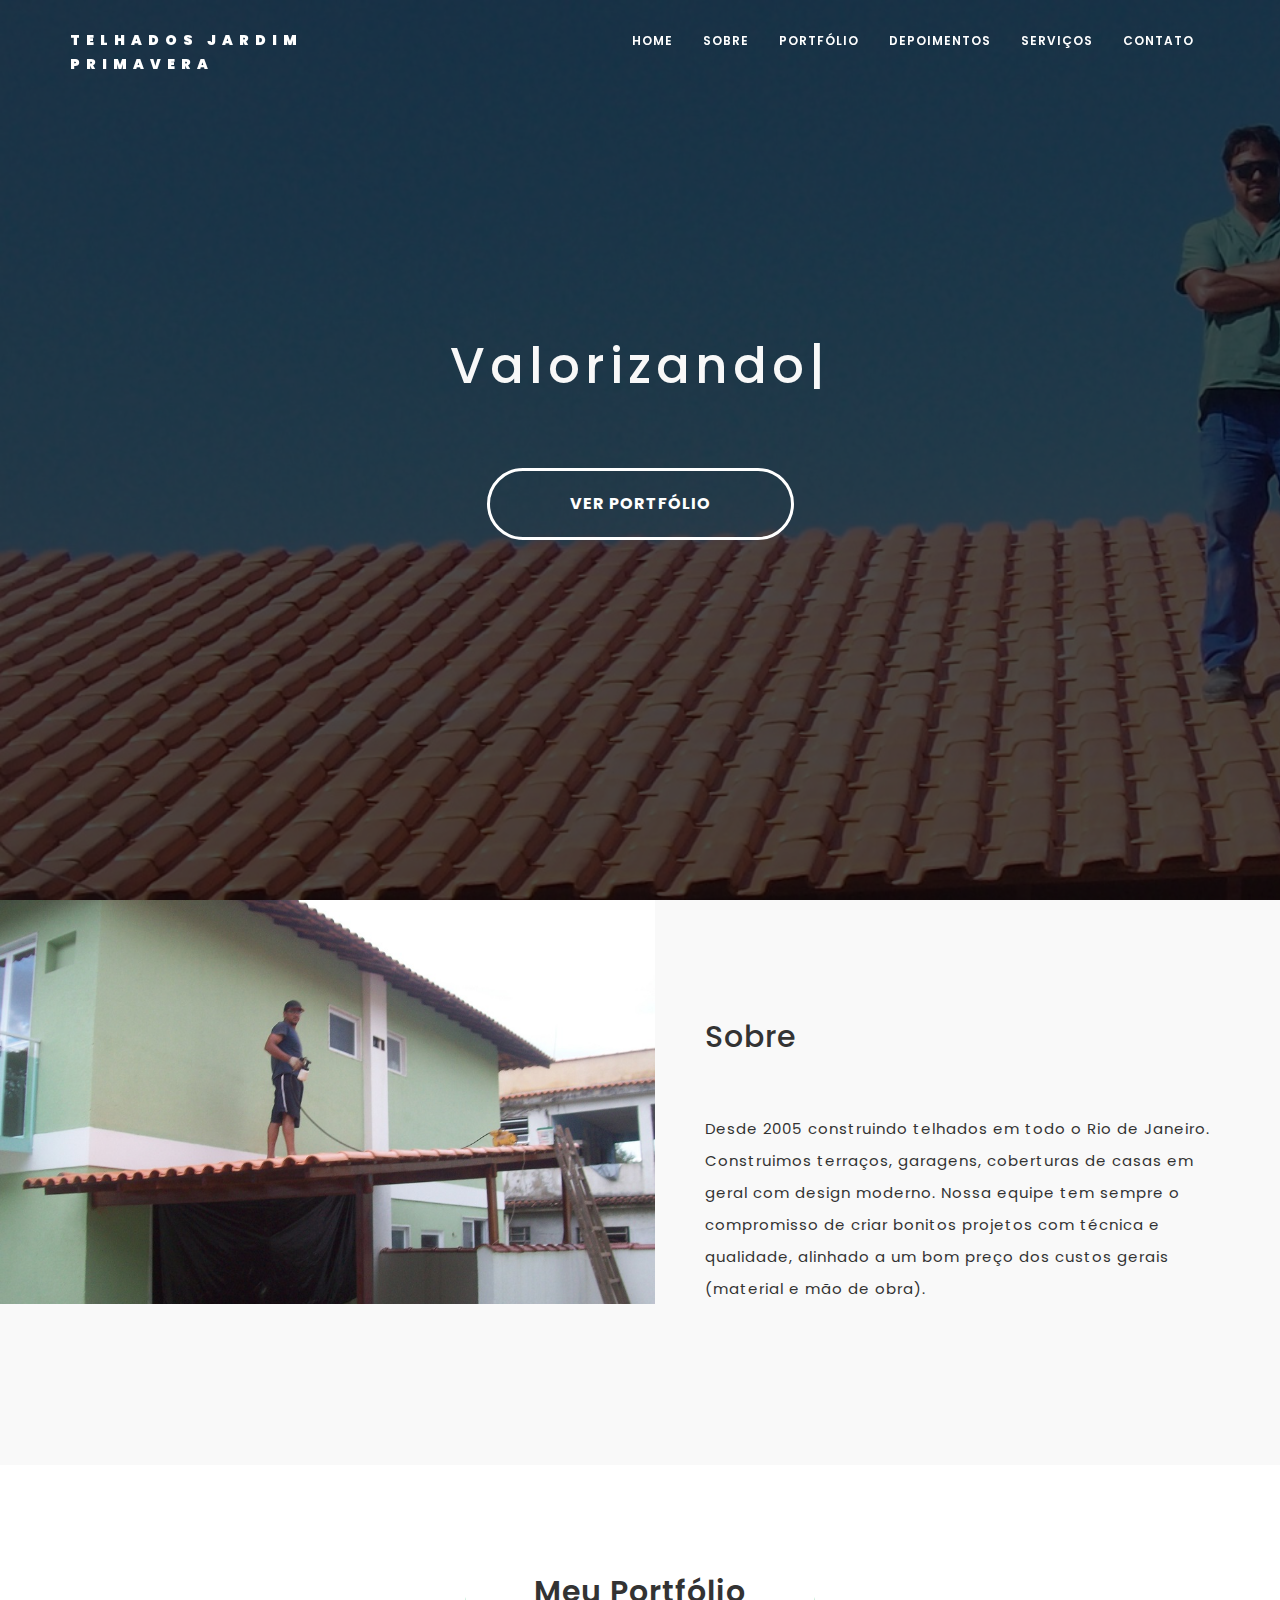
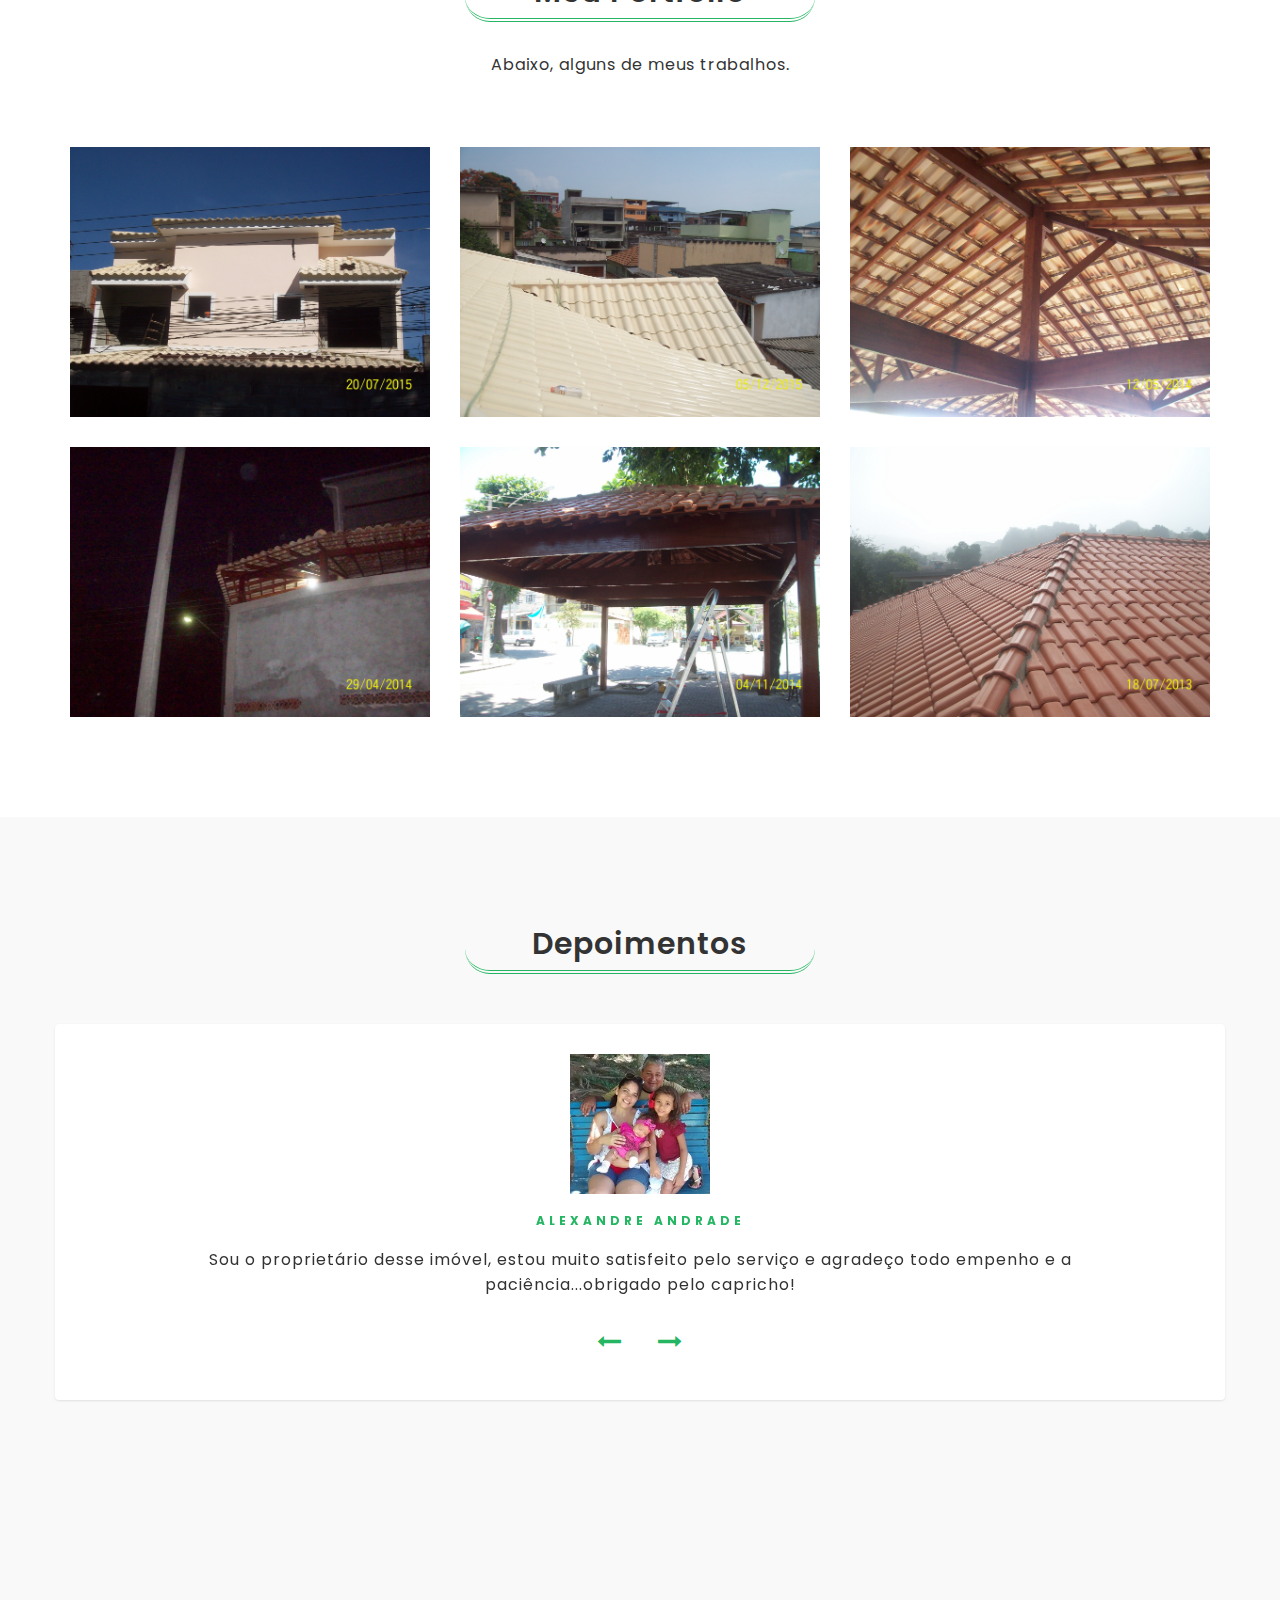
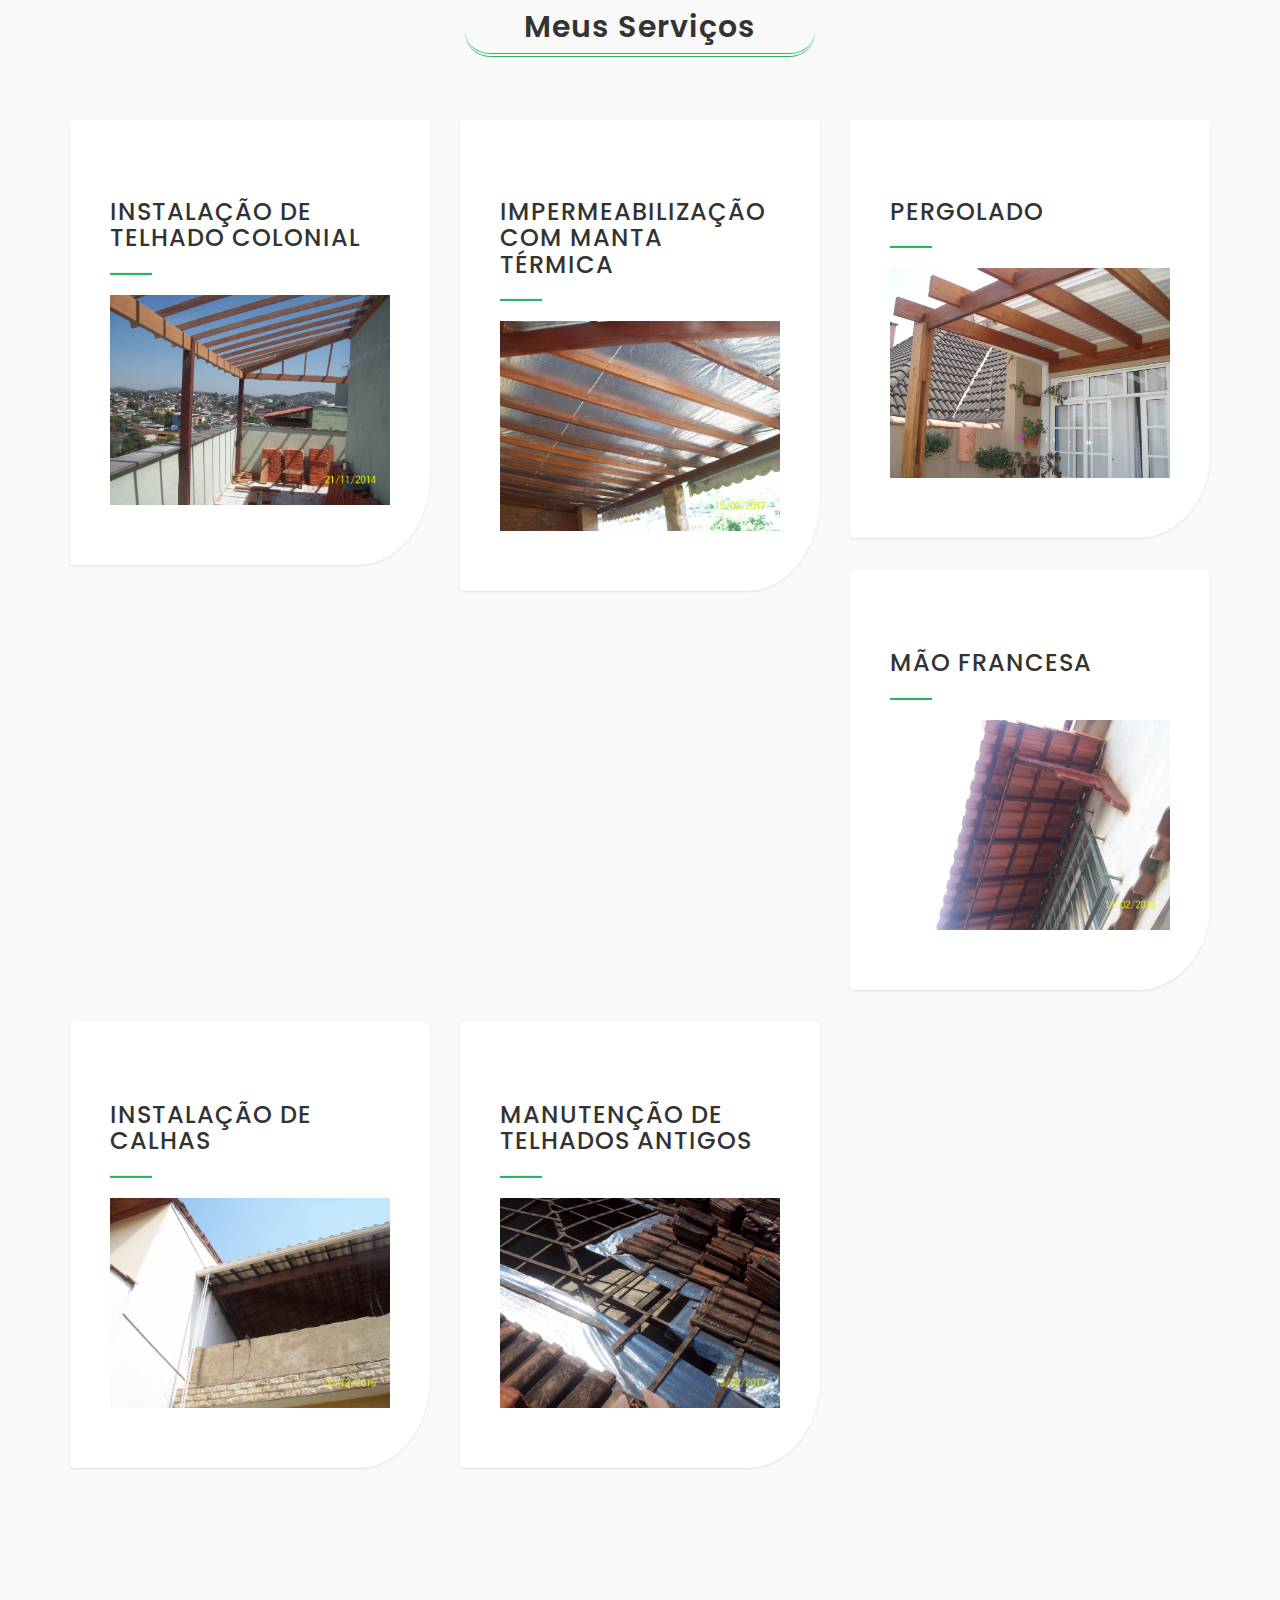
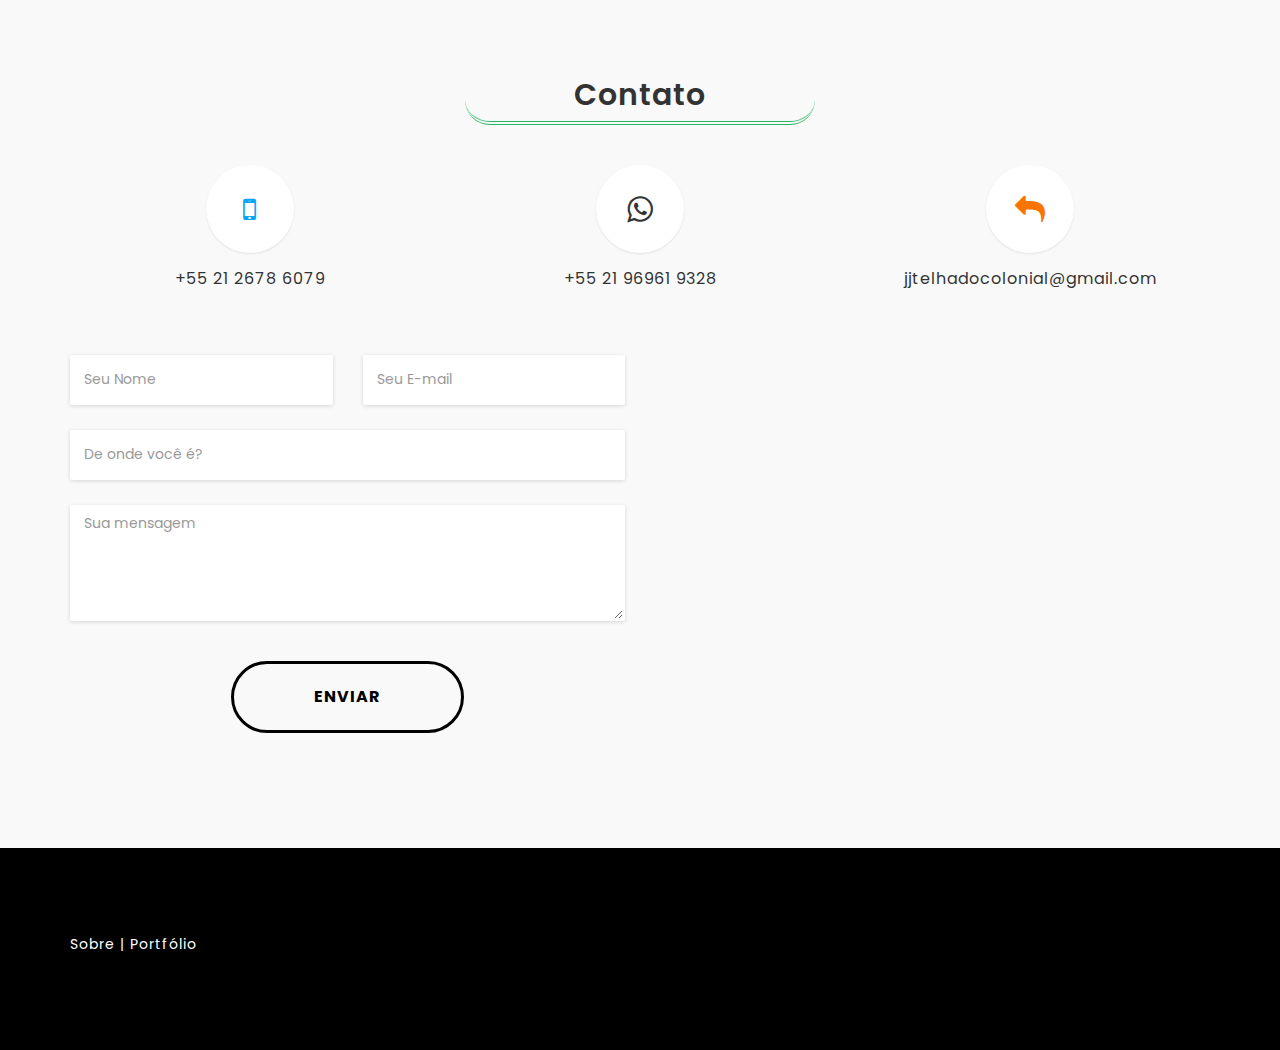
<file: index.html>
<!DOCTYPE html>
<html lang="pt-BR">

  <head>
    
    <!-- Meta Tag -->
    <meta charset="UTF-8">
    <meta name="viewport" content="width=device-width, initial-scale=1.0">
    <meta http-equiv="X-UA-Compatible" content="IE=edge">
    
    <!-- SEO -->
    <meta name="description" content="Telhados Jardim Primavera: Solução em telhados coloniais. O melhor preço e condição de pagamento da região. Atendemos no Rio de Janeiro." />
    <meta name="author" content="Telhados Jardim Prrimavera">
	<meta name="keywords"    content="telhados coloniais, telhas, madeira, forro, rebaixamentos,rio de janeiro,duque de caxias,jardim primavera" />
    <meta name="url" content="http://telhadosjardimprimavera.com.br">
    <meta name="copyright" content="JJ Telhado Colonial, Telhados Jardim Primavera">
    <meta name="robots" content="index,follow">
    
    
    <title>Telhados Jardim Primavera</title>
    
    <!-- Favicon -->
    <link rel="shortcut icon" href="images/favicon/favicon.ico">
    <link rel="apple-touch-icon" sizes="144x81" type="image/x-icon" href="images/favicon/apple-touch-icon.png">
    
    <!-- All CSS Plugins -->
    <link rel="stylesheet" type="text/css" href="css/plugin.css">
    
    <!-- Main CSS Stylesheet -->
    <link rel="stylesheet" type="text/css" href="css/style.css">
    
    <!-- Google Web Fonts  -->
    <link rel="stylesheet" href="https://fonts.googleapis.com/css?family=Poppins:400,300,500,600,700">
    
    
    <!-- HTML5 shiv and Respond.js support IE8 or Older for HTML5 elements and media queries -->
    <!--[if lt IE 9]>
	   <script src="https://oss.maxcdn.com/html5shiv/3.7.3/html5shiv.min.js"></script>
	   <script src="https://oss.maxcdn.com/respond/1.4.2/respond.min.js"></script>
    <![endif]-->
    

 </head>

  <body>
    
    
	
	<!-- Preloader Start -->
    <div id="preloader">
	  <div class="loader"></div>
    </div>
    <!-- Preloader End -->

    
    
    <!-- Home & Menu Section Start -->
    <header id="home" class="home-section">
        
        <div class="header-top-area">
            <div class="container">
                <div class="row">
                
                    <div class="col-sm-3">
                        <div class="logo">
                            <a href="index-2.html">Telhados Jardim Primavera</a>
                        </div>
                    </div>
                    
                    <div class="col-sm-9">
                        <div class="navigation-menu">
                            <div class="navbar">
                                <div class="navbar-header">
                                    <button type="button" class="navbar-toggle" data-toggle="collapse" data-target=".navbar-collapse">
                                        <span class="sr-only">Toggle navigation</span>
                                        <span class="icon-bar"></span>
                                        <span class="icon-bar"></span>
                                        <span class="icon-bar"></span>
                                    </button>
                                </div>
                                <div class="navbar-collapse collapse">
                                    <ul class="nav navbar-nav navbar-right">
                                        <li class="active"><a class="smoth-scroll" href="#home">Home <div class="ripple-wrapper"></div></a>
                                        </li>
                                        <li><a class="smoth-scroll" href="#about">Sobre</a>
                                        </li>
                                        <li><a class="smoth-scroll" href="#portfolio">Portfólio</a>
                                        </li>
                                         <li><a class="smoth-scroll" href="#testimonials">Depoimentos</a> 
                                        </li>
                                        <li><a class="smoth-scroll" href="#services">Serviços</a>
                                        </li>
                                        <li><a class="smoth-scroll" href="#contact">Contato</a>
                                        </li>
                                    </ul>
                                </div>
                            </div>
                        </div>
                    </div>
                </div>
            </div>
        </div>
        
        <div class="home-section-background" data-stellar-background-ratio="0.6">
            <div class="display-table">
                <div class="display-table-cell">
                    <div class="container">
                        <div class="row">
                            <div class="col-md-12 text-center">
                                <div class="header-text">
                                <!--    <p>Hi! This is John Doe</p> -->
                                    <h2><span class="typing"></span></h2>
                                    
                                    <div class="margin-top-60">
                          <a class="button button-style button-style-icon fa fa-long-arrow-right smoth-scroll" href="#portfolio">Ver Portfólio</a>
                                  </div>
                                
                                </div>
                            </div>
                        </div>
                    </div>
                </div>
            </div>
        </div>
        
    </header>
    <!-- Home & Menu Section End-->
    
    
    
    
    <!-- About Start -->
    <section id="about" class="about-section">
         <div class="row">
               
              <div class="col-md-6 col-sm-10 col-xs-12">
                <img class="img-responsive" src="images/bg/me.jpg" draggable="false" alt="">
              </div>
                
              <div class="col-md-6 col-sm-10 col-xs-12">
                <div class="about-me section-space-padding">
                  <h2>Sobre</h2>
                  <p>Desde 2005 construindo telhados em todo o Rio de Janeiro. Construimos terraços, garagens, coberturas de casas em geral com design moderno. Nossa equipe tem sempre o compromisso de criar bonitos projetos com técnica e qualidade, alinhado a um bom preço dos custos gerais (material e mão de obra).</p>
                 </div>
              </div>
                
          </div>
       </section>
       <!-- About End -->

    
    <!-- Portfolio Start -->
    <section id="portfolio" class="portfolio section-space-padding">
        <div class="container">
            <div class="row">
                <div class="col-sm-12">
                    <div class="section-title">
                        <h2>Meu Portfólio</h2>
                        <p>Abaixo, alguns de meus trabalhos.</p>
                    </div>
                </div>
            </div>
            
        <!--    <div class="row">
                <ul class="portfolio">
                    <li class="filter" data-filter="all">all</li>
                    <li class="filter" data-filter=".apps">apps</li>
                    <li class="filter" data-filter=".mockups">mockups</li>
                    <li class="filter" data-filter=".wordpress">wordpress</li>
                </ul>
            </div> -->
            
            <div class="portfolio-inner">
                <div class="row">
                
                
                    <div class="col-md-4 col-sm-6 col-xs-12 mix apps">
                        <div class="item">
                            <a href="images/portfolio/1.jpg" class="portfolio-popup">
                           <a target="_blank" href="telhado1.html"><img src="images/portfolio/1.jpg" alt=""></a>
                            </a>
                        </div>
                    </div>
                    
                    <div class="col-md-4 col-sm-6 col-xs-12 mix mockups">
                        <div class="item">
                            <a href="images/portfolio/2.jpg" class="portfolio-popup">
                                <a target="_blank" href="telhado2.html"><img src="images/portfolio/2.jpg" alt=""></a>
                            </a>
                        </div>
                    </div>
                    
                    <div class="col-md-4 col-sm-6 col-xs-12 mix apps">
                        <div class="item">
                            <a href="images/portfolio/3.jpg" class="portfolio-popup">
                                <a target="_blank" href="telhado3.html"><img src="images/portfolio/3.jpg" alt=""></a>
                            </a>
                        </div>
                    </div>
                    
                    <div class="col-md-4 col-sm-6 col-xs-12 mix mockups wordpress">
                        <div class="item">
                            <a href="images/portfolio/4.jpg" class="portfolio-popup">
                                <a target="_blank" href="telhado4.html"><img src="images/portfolio/4.jpg" alt=""></a>
                            </a>
                        </div>
                    </div>
                    
                    <div class="col-md-4 col-sm-6 col-xs-12 mix wordpress apps">
                        <div class="item">
                            <a href="images/portfolio/5.jpg" class="portfolio-popup">
                                <a target="_blank" href="telhado5.html"><img src="images/portfolio/5.jpg" alt=""></a>
                            </a>
                        </div>
                    </div>
                    
                    <div class="col-md-4 col-sm-6 col-xs-12 mix apps mockups wordpress">
                        <div class="item">
                            <a href="images/portfolio/6.jpg" class="portfolio-popup">
                                <a target="_blank" href="telhado6.html"><img src="images/portfolio/6.jpg" alt=""></a>
                            </a>
                        </div>
                    </div>
                    
                </div>
            </div>
        </div>
        
      <!--  <div class="text-center margin-top-50">
          <a class="button button-style button-style-dark button-style-icon fa fa-long-arrow-right smoth-scroll" href="#contact">.</a>
            </div> -->
     
     </section>
    <!-- Portfolio End -->
    
    
    
     <!-- Testimonial Start -->
     <section id="testimonials" class="testimonial-section section-space-padding">
        <div class="container">
            <div class="row">
                <div class="col-sm-12">
                    <div class="section-title">
                        <h2>Depoimentos</h2>
                     <!--   <p>Lorem ipsum dolor sit amet, consectetur adipisicing elit.</p> -->
                    </div>
                </div>
            </div>
            
            <div class="row">
                <div class="testimonial-carousel-list margin-top-20">
                
                    <div class="testimonial-word text-center">
                    <img src="images/testimonial/1.jpg" class="img-responsive" alt="">
                        <h2>Alexandre Andrade</h2>
                        <p>Sou o proprietário desse imóvel, estou muito satisfeito pelo serviço e agradeço todo empenho e a paciência...obrigado pelo capricho!</p>
                    </div>
                    
                    <div class="testimonial-word text-center">
                    <img src="images/testimonial/2.jpg" class="img-responsive" alt="">
                        <h2>Luís Moreira</h2>
                        <p>Não ficou bom, ficaram ótimos, como proprietário de uma das casas apresentadas fiquei 100% satisfeito. Obrigado e parabéns!</p>
                    </div>
                    
                    <div class="testimonial-word text-center">
                    <img src="images/testimonial/3.jpg" class="img-responsive" alt="">
                        <h2>Levy Souza</h2>
                        <p>Parabéns pelo capricho</p>
                    </div>
					
					<div class="testimonial-word text-center">
                    <img src="images/testimonial/4.jpg" class="img-responsive" alt="">
                        <h2>Marisa Morena</h2>
                        <p>Recomendo!</p>
                    </div>
                    
                </div>
            </div>
        </div>
    </section>
    <!-- Testimonial End -->
    
    
    
      <!-- statistics 
      <section class="statistics-section section-space-padding bg-cover text-center" data-stellar-background-ratio="0.3">
         <div class="container">     

            <div class="row">
             <div class="statistics-center">  <!-- This code will work at max-width: 767px

           <div class="col-md-3 col-sm-6">
            <div class="statistics">
              <div class="statistics-icon"><i class="fa fa-check-square-o color-1"></i>
              </div>
              <div class="statistics-content">
                <h5><span data-count="2025" class="statistics-count">2025</span></h5><span>Projects Done</span>
              </div>
            </div>
          </div>
          
          <div class="col-md-3 col-sm-6">
            <div class="statistics">
              <div class="statistics-icon"><i class="fa fa-smile-o color-3"></i>
              </div>
              <div class="statistics-content">
                <h5> <span data-count="1200" class="statistics-count">1200</span></h5><span>Happy Clients</span>
              </div>
            </div>
          </div>
          
          <div class="col-md-3 col-sm-6">
            <div class="statistics">
              <div class="statistics-icon"><i class="fa fa-hourglass-start color-5"></i>
              </div>
              <div class="statistics-content">
                <h5><span data-count="8000" class="statistics-count">8000</span></h5><span>Hours of Work</span>
              </div>
            </div>
          </div>
          
          <div class="col-md-3 col-sm-6">
            <div class="statistics">
              <div class="statistics-icon"><i class="fa fa-coffee color-4"></i>
              </div>
              <div class="statistics-content">
                <h5><span data-count="4000" class="statistics-count">4000</span></h5><span>Cup of Coffee</span>
              </div>
            </div>
            </div>

           </div>
         </div>
       </div>
    </section>
     statistics end -->

    
    
    
    <!-- Services Start -->
    <section id="services" class="services-section section-space-padding">
        <div class="container">
           <div class="row">
                <div class="col-sm-12">
                    <div class="section-title">
                        <h2>Meus Serviços</h2>
                    <!--    <p>Lorem ipsum dolor sit amet, consectetur adipisicing elit</p> -->
                    </div>
                </div>
            </div>
            
            <div class="row">
            
            <div class="col-md-4 col-sm-6">
				<div class="services-detail">
				<!--	<i class="fa fa-mobile color-1"></i> -->
					<h3>INSTALAÇÃO DE TELHADO COLONIAL</h3>
					<hr>
					<img src="images/services/1.jpg">
				</div>
			</div>

			<div class="col-md-4 col-sm-6">
				<div class="services-detail">
			<!--		<i class="fa fa-tablet color-2"></i> -->
					<h3>IMPERMEABILIZAÇÃO COM MANTA TÉRMICA</h3>
					<hr>
					<img src="images/services/2.jpg">
				</div>
			</div>

			<div class="col-md-4 col-sm-6">
				<div class="services-detail">
				<!--	<i class="fa fa-code color-3"></i> -->
					<h3>PERGOLADO</h3>
					<hr>
					<img src="images/services/3.jpg">
				</div>
			</div>

			<div class="col-md-4 col-sm-6">
				<div class="services-detail">
					<!-- <i class="fa fa-support color-4"></i> -->
					<h3>MÃO FRANCESA</h3>
					<hr>
					<img src="images/services/4.jpg">
				</div>
			</div>
			
			<div class="col-md-4 col-sm-6">
				<div class="services-detail">
				<!--<i class="fa fa-html5 color-5"></i> -->
					<h3>INSTALAÇÃO DE CALHAS</h3>
					<hr>
					<img src="images/services/5.jpg">
				</div>
			</div>

			<div class="col-md-4 col-sm-6">
				<div class="services-detail">
				<!--	<i class="fa fa-ge color-6"></i> -->
					<h3>MANUTENÇÃO DE TELHADOS ANTIGOS</h3>
					<hr>
					<img src="images/services/6.jpg">
				</div>
			</div>
            
            </div>
        </div>
    </section>
    <!-- Services End -->
    
    
    
    <!-- Call to Action Start
    <section class="call-to-action section-space-padding text-center">
       <div class="container">
         <div class="row">
           <div class="col-md-12">   
             
             <h2>Are You Looking For Your Business Online Presence?</h2>
             
             <div class="text-center margin-top-20">
          <a class="button button-style button-style-dark button-style-icon fa fa-long-arrow-right smoth-scroll" href="#contact">Contact Me</a>
            </div>
            
            </div>    
          </div>
         </div>
       </section>
        Call to Action End -->
       
       
       
       
    <!-- Contact Start -->
    <section id="contact" class="contact-us section-space-padding">
       <div class="container">
          <div class="row">
                <div class="col-sm-12">
                    <div class="section-title">
                        <h2>Contato</h2>
                      <!--  <p>Lorem ipsum dolor sit amet, consectetur adipisicing elit</p> -->
                    </div>
                </div>
            </div>
            
            
           <div class="text-center margin-top-10 margin-bottom-50">
            <div class="row">
            
               <div class="col-md-4 col-sm-4">
                <div class="contact-us-detail">  
                 <i class="fa fa-mobile color-6"></i>
                  <p><a href="tel:+552126786079">+55 21 2678 6079</a></p>
                 </div>
                </div>
               
			   <div class="col-md-4 col-sm-4">
                <div class="contact-us-detail">
                 <i class="fa fa-whatsapp"></i>
                  <p><a href="tel:+5521969619328">+55 21 96961 9328</a></p>
                 </div>
                </div>
			   
               <div class="col-md-4 col-sm-4">
                <div class="contact-us-detail">
                 <i class="fa fa-mail-reply color-5"></i>
                  <p><a href="mailto:jjtelhadocolonial@gmail.com">jjtelhadocolonial@gmail.com</a></p>
                 </div>
                </div>
              
               </div>
              </div>
            
         
         <div class="row">
           
           <div class="col-md-6">
                 
               <div class="row" center>
                  <form action="mailto:jjtelhadocolonial@gmail.com" method="post" enctype="text/plain">
                    
					  <div class="col-sm-6">
						<div class="form-group">
						  <input type="text" id="name" class="form-control" placeholder="Seu Nome">
						 </div>
                        </div>
								
                       <div class="col-sm-6">
					    <div class="form-group">
						 <input type="email" id="email" class="form-control" placeholder="Seu E-mail">
						 </div>
                        </div>
                        
                      <!--  <div class="col-sm-6">
						  <div class="form-group">
							<input type="text" id="website" class="form-control" placeholder="Your Website">
						   </div>
                          </div> -->
                          
                        <div class="col-sm-12">
						  <div class="form-group">
							<input type="text" id="address" class="form-control" placeholder="De onde você é?">
						   </div>
                          </div>
								
                      <!--   <div class="col-sm-12">
						  <select id="subject" class="form-group form-control">
							<option value="" selected disabled>Serviço</option>
							<option>Reforma</option>
							<option>...</option>
							<option>...</option>
                            <option>...</option>
							<option>...</option>
                            <option>...</option>
						   </select>
                          </div> -->
								
                       <div class="col-sm-12">
					    <div class="textarea-message form-group">
					      <textarea id="message" class="textarea-message form-control" placeholder="Sua mensagem" rows="5"></textarea>
						  </div>
                         </div>
                   
                   
                    <div class="text-center">      
		   <button type="submit" class="button button-style button-style-dark button-style-icon fa fa-long-arrow-right text-center">Enviar</button>
	                  </div>
                       
                  </form>
                   
				</div>
               </div>
            
            
       <!--     <div class="col-md-6">   
              <div id="my-address" class="map space-set">
              <p>Map will not be display without Internet Connection.</p>
            </div>
           </div> -->
           
        
        </div>
       </div>
       
     <!-- <div class="margin-top-80"> 
       <ul class="social-icon">
         <li><a href="https://facebook.com/jj.telhadocolonial" target="_blank" class="facebook"><i class="fa fa-facebook"></i></a></li>
       <!--  <li><a href="#" target="_blank" class="twitter"><i class="fa fa-twitter"></i></a></li>
         <li><a href="#" target="_blank" class="google-plus"><i class="fa fa-google-plus"></i></a></li>
         <li><a href="#" target="_blank" class="instagram"><i class="fa fa-instagram"></i></a></li>
         <li><a href="#" target="_blank" class="dribbble"><i class="fa fa-dribbble"></i></a></li> 
       </ul>
      </div> -->
       
     </section>
     <!-- Contact End -->
       
        
        
        
    <!-- Footer Start -->
    <footer class="footer-section">
        <div class="container">
            <div class="row">
               
      <div class="col-md-4 text-left">
       <p><span><a href="#about" class="smoth-scroll">Sobre</a></span> | <span><a href="#portfolio" class="smoth-scroll">Portfólio</a></span></p>
          </div>
               
           <!-- <div class="col-md-4 text-center">
               <p>© Copyright 2016 Rolling.</p>
               </div> -->
              
             <div class="col-md-4 uipasta-credit text-right">
               <!-- <p>Design By <a href="#" target="_blank" title="#">GMMC99</a></p> -->
                </div>
                
             </div>
        </div>
    </footer>
    <!-- Footer End -->
    
    
    <!-- Back to Top Start -->
    <a href="#" class="scroll-to-top"><i class="fa fa-angle-up"></i></a>
    <!-- Back to Top End -->
    
    
    <!-- All Javascript Plugins  -->
    <script type="text/javascript" src="js/jquery.min.js"></script>
    <script type="text/javascript" src="js/plugin.js"></script>
    <script type="text/javascript" src="http://maps.google.com/maps/api/js?key=AIzaSyC0HAKwKinpoFKNGUwRBgkrKhF-sIqFUNA"></script>
    
    <!-- Main Javascript File  -->
    <script type="text/javascript" src="js/scripts.js"></script>
  
  
  </body>
 </html>
</file>
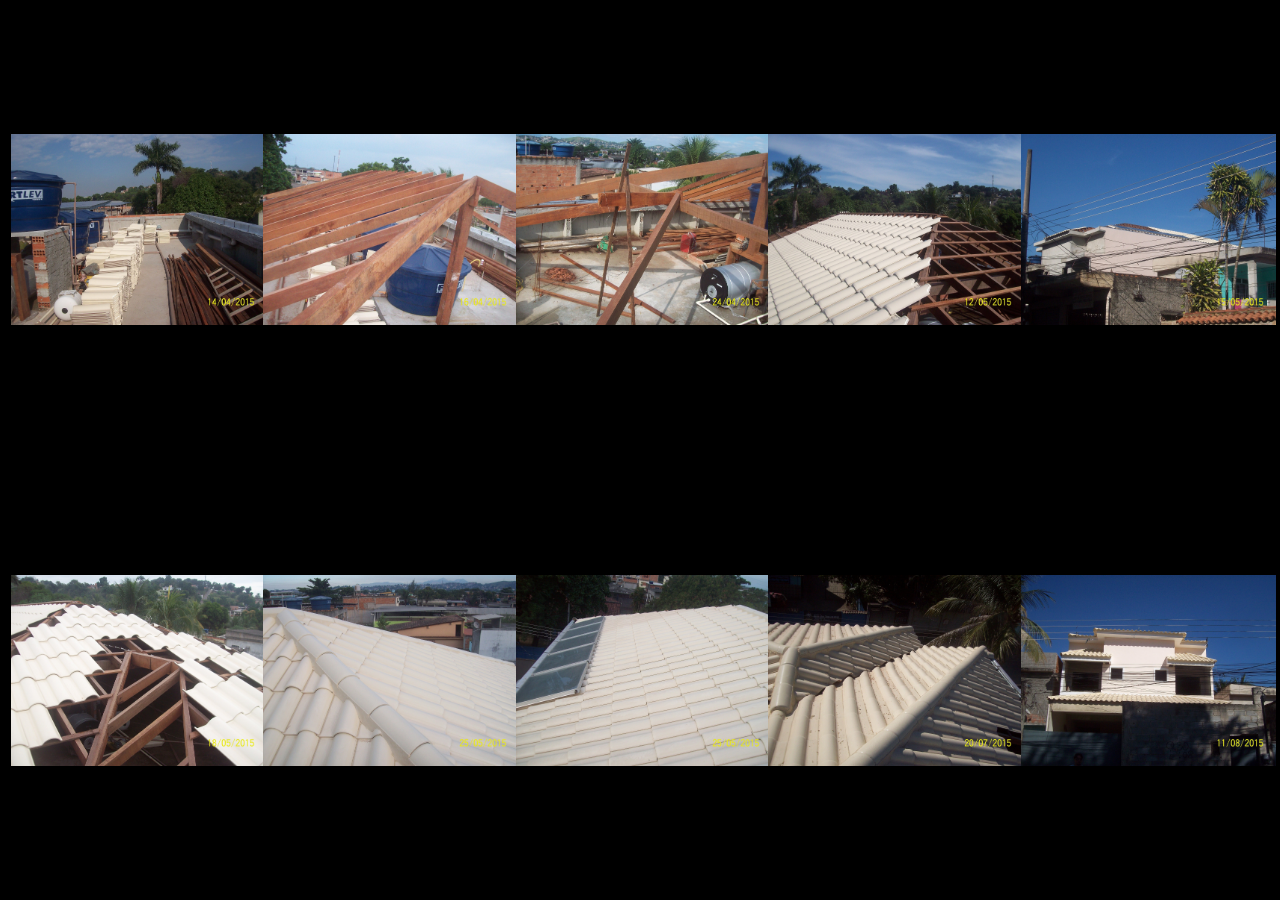
<file: telhado1.html>
<meta charset="utf-8">
<title>Portfólio</title>
<link rel="shortcut icon" href="images/favicon/favicon.ico">
    <link rel="apple-touch-icon" sizes="144x81" type="image/x-icon" href="images/favicon/apple-touch-icon.png">
<style>
table{height:100%;background:black}
tr{width:100%}
img{width:103%;heigth:100%}
*{background:black}
</style>

<script>
</script>


<body>

<table>
 
<tr>
<td><img src="samples/1/1.jpg" class="popup"></td>
<td><img src="samples/1/2.jpg" class="popup"></td>
	<td><img src="samples/1/3.jpg" class="popup"></td>
	<td><img src="samples/1/4.jpg" class="popup"></td>
	<td><img src="samples/1/5.jpg" class="popup"></td>
  </tr>
  
  
  <tr>
  <td><img src="samples/1/6.jpg" class="popup"></td>
	<td><img src="samples/1/7.jpg" class="popup"></td>
	<td><img src="samples/1/8.jpg" class="popup"></td>
	<td><img src="samples/1/9.jpg" class="popup"></td>
	<td><img src="samples/1/10.jpg" class="popup"></td>
  </tr>
  
 </table>
</file>
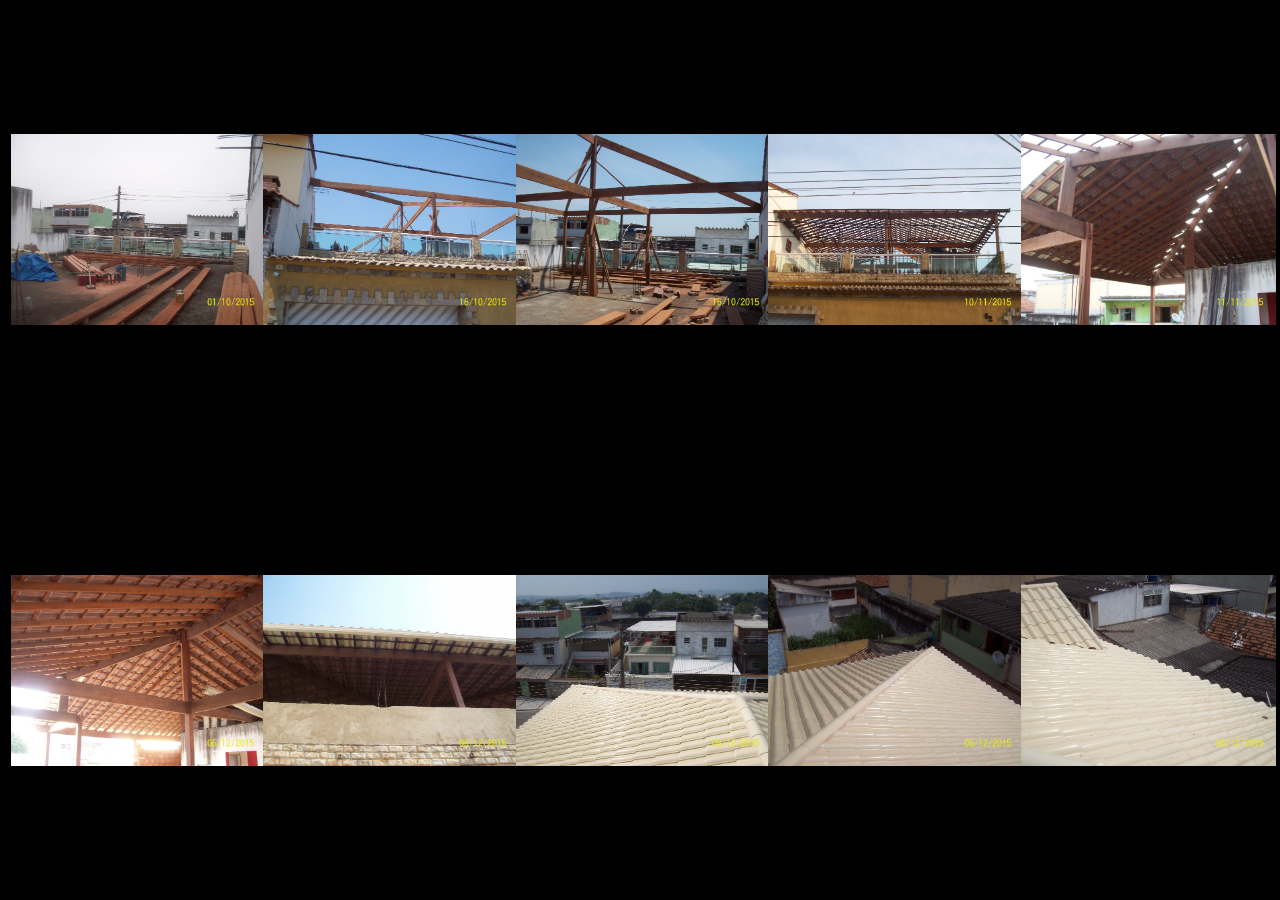
<file: telhado2.html>
﻿<meta charset="utf-8">
<title>Portfólio</title>
<link rel="shortcut icon" href="images/favicon/favicon.ico">
    <link rel="apple-touch-icon" sizes="144x81" type="image/x-icon" href="images/favicon/apple-touch-icon.png">
<style>
table{height:100%;background:black}
tr{width:100%}
img{width:103%;heigth:100%}
*{background:black}
</style>

<script>
</script>


<body>

<table>
 
<tr>
<td><img src="samples/2/1.jpg" class="popup"></td>
<td><img src="samples/2/2.jpg" class="popup"></td>
	<td><img src="samples/2/3.jpg" class="popup"></td>
	<td><img src="samples/2/4.jpg" class="popup"></td>
	<td><img src="samples/2/5.jpg" class="popup"></td>
  </tr>
  
  
  <tr>
  <td><img src="samples/2/6.jpg" class="popup"></td>
	<td><img src="samples/2/7.jpg" class="popup"></td>
	<td><img src="samples/2/8.jpg" class="popup"></td>
	<td><img src="samples/2/9.jpg" class="popup"></td>
	<td><img src="samples/2/10.jpg" class="popup"></td>
  </tr>
  
 </table>
</file>
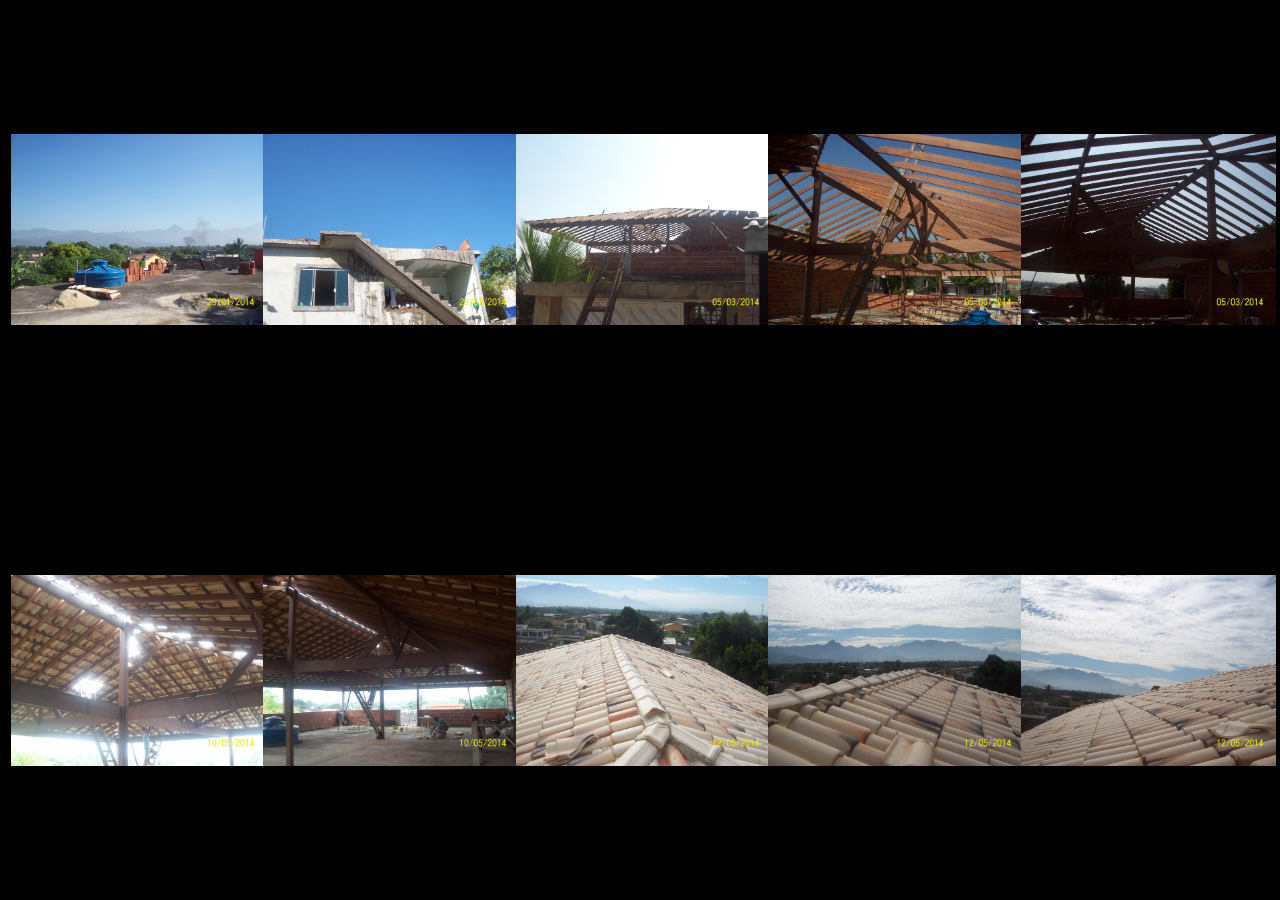
<file: telhado3.html>
﻿<meta charset="utf-8">
<title>Portfólio</title>
<link rel="shortcut icon" href="images/favicon/favicon.ico">
    <link rel="apple-touch-icon" sizes="144x81" type="image/x-icon" href="images/favicon/apple-touch-icon.png">
<style>
table{height:100%;background:black}
tr{width:100%}
img{width:103%;heigth:100%}
*{background:black}
</style>

<script>
</script>


<body>

<table>
 
<tr>
<td><img src="samples/3/1.JPG" class="popup"></td>
<td><img src="samples/3/2.JPG" class="popup"></td>
	<td><img src="samples/3/3.JPG" class="popup"></td>
	<td><img src="samples/3/4.JPG" class="popup"></td>
	<td><img src="samples/3/5.JPG" class="popup"></td>
  </tr>
  
  
  <tr>
  <td><img src="samples/3/6.JPG" class="popup"></td>
	<td><img src="samples/3/7.JPG" class="popup"></td>
	<td><img src="samples/3/8.JPG" class="popup"></td>
	<td><img src="samples/3/9.JPG" class="popup"></td>
	<td><img src="samples/3/10.JPG" class="popup"></td>
  </tr>
  
 </table>
</file>
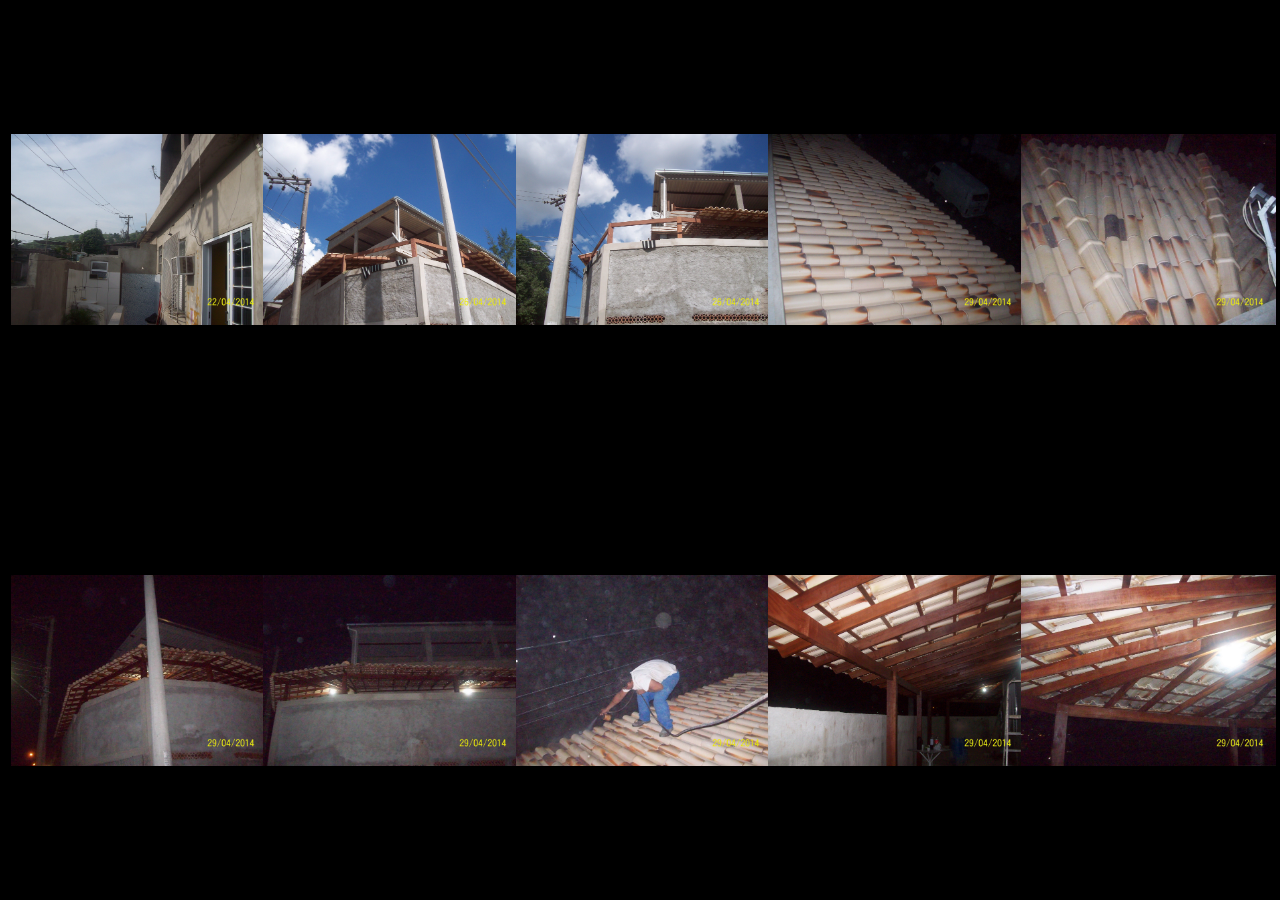
<file: telhado4.html>
﻿<meta charset="utf-8">
<title>Portfólio</title>
<link rel="shortcut icon" href="images/favicon/favicon.ico">
    <link rel="apple-touch-icon" sizes="144x81" type="image/x-icon" href="images/favicon/apple-touch-icon.png">
<style>
table{height:100%;background:black}
tr{width:100%}
img{width:103%;heigth:100%}
*{background:black}
</style>

<script>
</script>


<body>

<table>
 
<tr>
<td><img src="samples/4/1.JPG" class="popup"></td>
<td><img src="samples/4/2.JPG" class="popup"></td>
	<td><img src="samples/4/3.JPG" class="popup"></td>
	<td><img src="samples/4/4.JPG" class="popup"></td>
	<td><img src="samples/4/5.JPG" class="popup"></td>
  </tr>
  
  
  <tr>
  <td><img src="samples/4/6.JPG" class="popup"></td>
	<td><img src="samples/4/7.JPG" class="popup"></td>
	<td><img src="samples/4/8.JPG" class="popup"></td>
	<td><img src="samples/4/9.JPG" class="popup"></td>
	<td><img src="samples/4/10.JPG" class="popup"></td>
  </tr>
  
 </table>
</file>
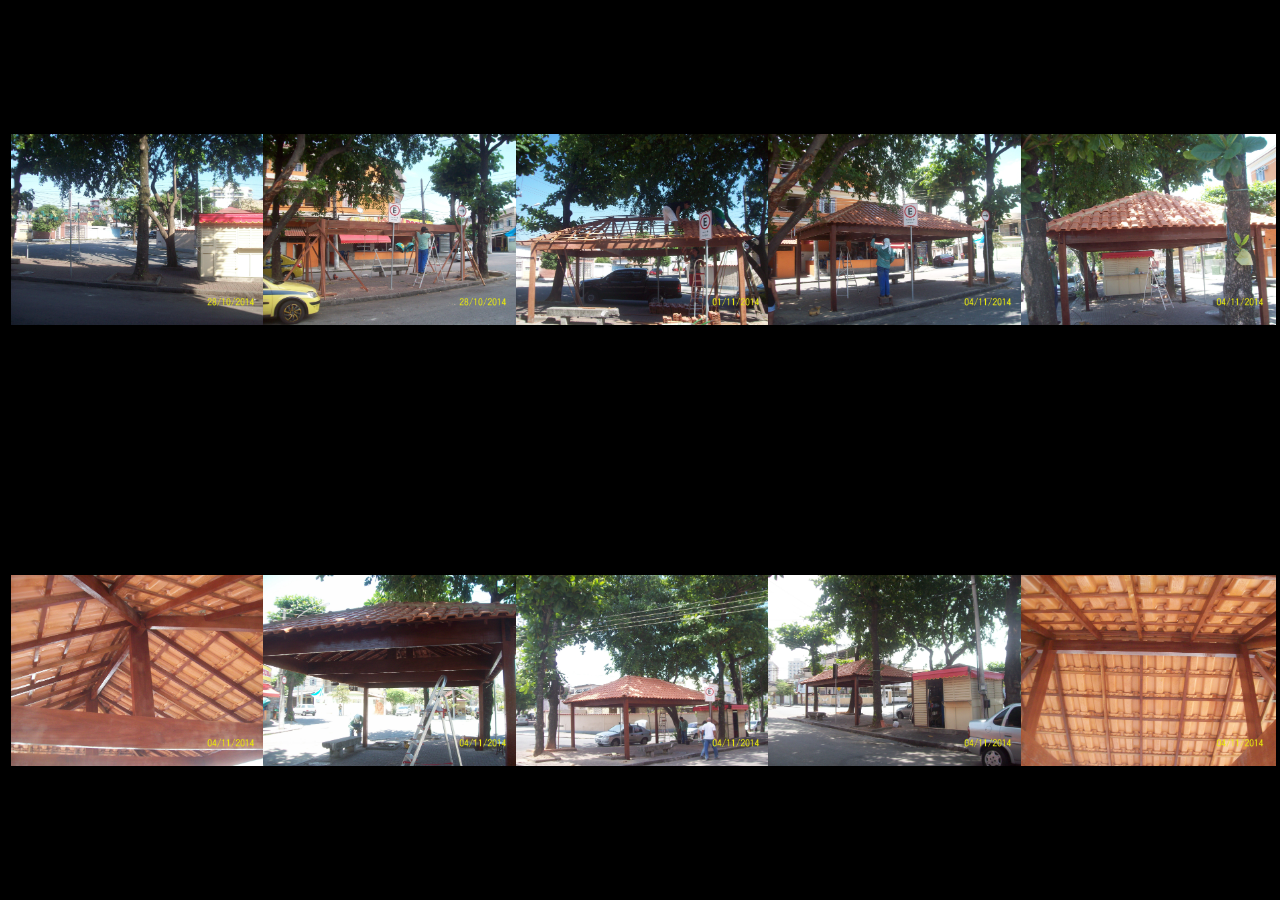
<file: telhado5.html>
﻿<meta charset="utf-8">
<title>Portfólio</title>
<link rel="shortcut icon" href="images/favicon/favicon.ico">
    <link rel="apple-touch-icon" sizes="144x81" type="image/x-icon" href="images/favicon/apple-touch-icon.png">
<style>
table{height:100%;background:black}
tr{width:100%}
img{width:103%;heigth:100%}
*{background:black}
</style>

<script>
</script>


<body>

<table>
 
<tr>
<td><img src="samples/5/1.JPG" class="popup"></td>
<td><img src="samples/5/2.JPG" class="popup"></td>
	<td><img src="samples/5/3.JPG" class="popup"></td>
	<td><img src="samples/5/4.JPG" class="popup"></td>
	<td><img src="samples/5/5.JPG" class="popup"></td>
  </tr>
  
  
  <tr>
  <td><img src="samples/5/6.JPG" class="popup"></td>
	<td><img src="samples/5/7.JPG" class="popup"></td>
	<td><img src="samples/5/8.JPG" class="popup"></td>
	<td><img src="samples/5/9.JPG" class="popup"></td>
	<td><img src="samples/5/10.JPG" class="popup"></td>
  </tr>
  
 </table>
</file>
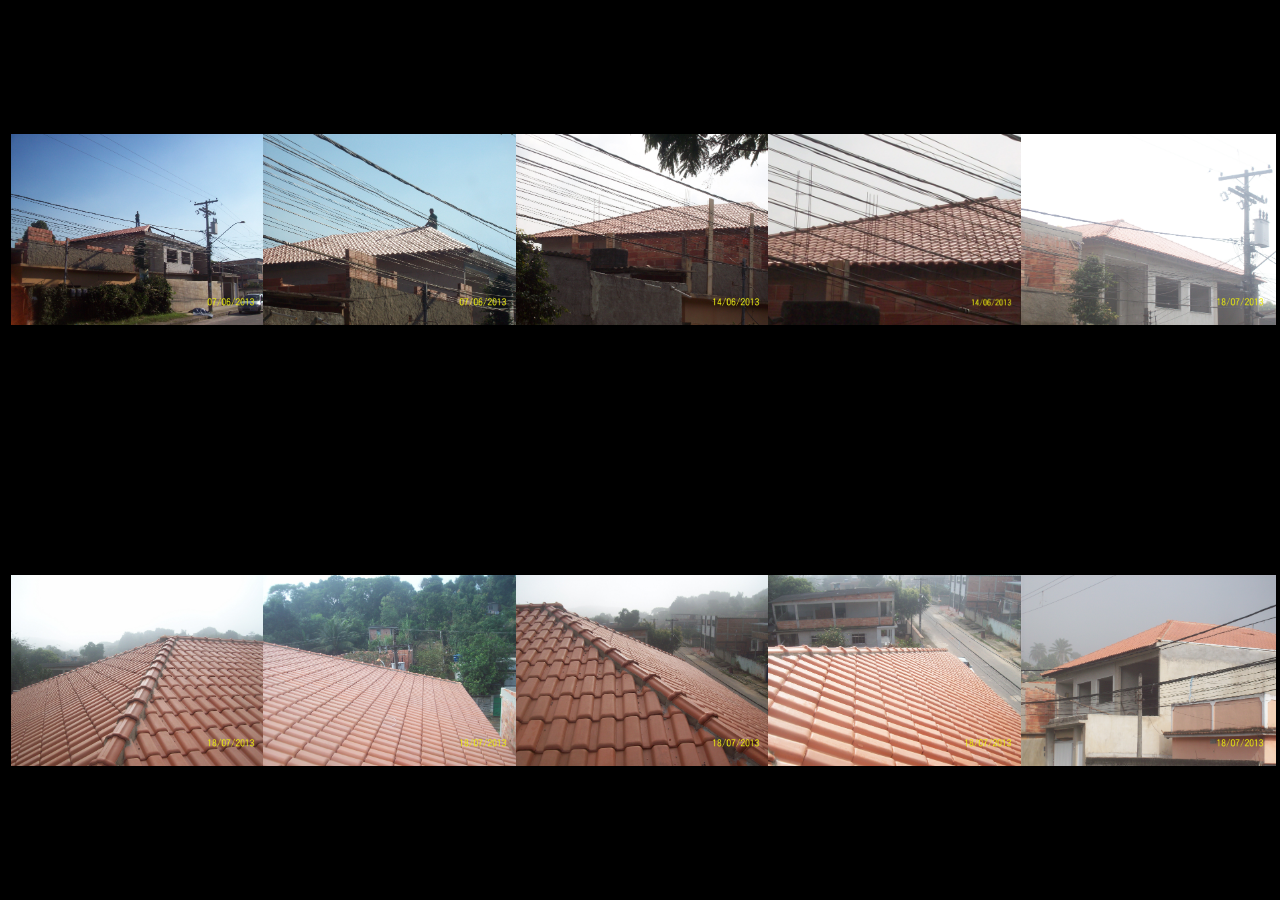
<file: telhado6.html>
﻿<meta charset="utf-8">
<title>Portfólio</title>
<link rel="shortcut icon" href="images/favicon/favicon.ico">
    <link rel="apple-touch-icon" sizes="144x81" type="image/x-icon" href="images/favicon/apple-touch-icon.png">
<style>
table{height:100%;background:black}
tr{width:100%}
img{width:103%;heigth:100%}
*{background:black}
</style>

<script>
</script>


<body>

<table>
 
<tr>
<td><img src="samples/6/1.JPG" class="popup"></td>
<td><img src="samples/6/2.JPG" class="popup"></td>
	<td><img src="samples/6/3.JPG" class="popup"></td>
	<td><img src="samples/6/4.JPG" class="popup"></td>
	<td><img src="samples/6/5.JPG" class="popup"></td>
  </tr>
  
  
  <tr>
  <td><img src="samples/6/6.JPG" class="popup"></td>
	<td><img src="samples/6/7.JPG" class="popup"></td>
	<td><img src="samples/6/8.JPG" class="popup"></td>
	<td><img src="samples/6/9.JPG" class="popup"></td>
	<td><img src="samples/6/10.JPG" class="popup"></td>
  </tr>
  
 </table>
</file>
<file: css/style.css>
/*
   
    Template Name : Rolling - Freelancer Portfolio Template
    Author : UiPasta Team
    Website : http://www.uipasta.com/
    Support : http://www.uipasta.com/support/
	
	
*/



/*
   
   Table Of Content
   
   1. Global Style
   2. Preloader
   3. Home Section and Navigation Menu
   4. About Me
   5. Portfolio
   6. Testimonial
   7. Statistics
   8. Services
   9. Call to Action
  10. Contact Us
  11. Social Icons
  12. Footer
  13. Responsive
  14. Scroll To Top
  15. Useful Classes ( Such as : Margin, Padding, colors  "This classes will be helpful for you during designing/development time.")
  16. UiPasta Credit
 

*/



/* Global Style */

body {
    font-size: 16px;
    font-weight: 400;
    line-height: 24px;
    letter-spacing: 1px;
    height: 100%;
    font-family: 'Poppins', sans-serif;
}

html,
body {
    height: 100%
}

::selection {
    background-color: #24b662;
    color: #ffffff;
}

::-moz-selection {
    background-color: #24b662;
    color: #ffffff;
}

h1,
h2,
h3,
h4,
h5,
h6 {
	font-family: 'Poppins', sans-serif;
}

a {
    text-decoration: none;
}

img {
    width: 100%;
}

a:hover {
    color: #fff;
    text-decoration: none;
}

a:focus {
    outline: none;
    text-decoration: none;
}

p {
    line-height: 32px;
}

ul,
li {
    margin: 0;
    padding: 0;
}

fieldset {
    border: 0 none;
    margin: 0 auto;
    padding: 0;
}

.no-padding {
    padding: 0
}

.section-space-padding {
    padding: 100px 0px;
}

.section-title {
    text-align: center;
}

.section-title h2 {
    margin-top: 0;
    font-weight: 600;
    border-bottom: 4px double #24b662;
	border-radius: 25px;
    font-size: 30px;
    margin: 0 auto;
    padding: 10px 0;
    width: 350px;
	margin-bottom: 30px;
}

.section-title p {
    font-weight: 400;
	line-height: 25px;
	margin-bottom: 40px;
}

.bg-cover {
	background-repeat: no-repeat;
}

.grabbing {
	cursor: url(../images/owl-carousel/grabbing.png) 8 8, move;
}

.button {
	border: none;
	font-family: inherit;
	font-size: inherit;
	color: inherit;
	background: none;
	cursor: pointer;
	padding: 25px 80px;
	display: inline-block;
	margin: 15px 30px;
	text-transform: uppercase;
	letter-spacing: 1px;
	font-weight: 700;
	outline: none;
	position: relative;
	-webkit-transition: all 0.3s;
	-moz-transition: all 0.3s;
	transition: all 0.3s;
}

.button:after {
	content: '';
	position: absolute;
	z-index: -1;
	-webkit-transition: all 0.3s;
	-moz-transition: all 0.3s;
	transition: all 0.3s;
}


.button:before {
	font-family: 'FontAwesome';
	speak: none;
	font-style: normal;
	font-weight: normal;
	font-variant: normal;
	text-transform: none;
	line-height: 1;
	position: relative;
	-webkit-font-smoothing: antialiased;
}

.button-style {
	border-radius: 50px;
	border: 3px solid #fff;
	color: #fff;
	overflow: hidden;
}

.button-style:hover,
.button-style:active,
.button-style:focus {
	background: #24b662;
	color: #ffffff !important;
}

.button-style:before {
	position: absolute;
	height: 100%;
	font-size: 125%;
	line-height: 3.5;
	color: #fff;
	-webkit-transition: all 0.3s;
	-moz-transition: all 0.3s;
	transition: all 0.3s;
}

.button-style:active:before {
	color: #17954c;
}

.button-style-icon:before {
	left: 130%;
	top: -2px;
}

.button-style-icon:hover:before {
	left: 80%;
}

.button-style-dark {
	border: 3px solid #000000 !important;
	color: #000000;
}



/* Preloader */

#preloader {
    position: fixed;
    top: 0;
    left: 0;
    height: 100%;
    width: 100%;
    background: #ffffff;
    z-index: 999;
    -webkit-transition: all .5s ease;
    -moz-transition: all .5s ease;
    transition: all .5s ease;
}

body.loaded #preloader{
    opacity: 0;
    visibility: hidden;
}

.loader{
    display: block;
    position: relative;
    left: 50%;
    top: 50%;
    width: 150px;
    height: 150px;
    margin: -75px 0 0 -75px;
    border-radius: 50%;
    border: 3px solid transparent;
    border-top-color: #24b662;
    -webkit-animation: spin 2s linear infinite;
    animation: spin 2s linear infinite;
}

.loader:before{
    content: "";
    position: absolute;
    top: 5px;
    left: 5px;
    right: 5px;
    bottom: 5px;
    border-radius: 50%;
    border: 3px solid transparent;
    border-top-color: #24b662;
    -webkit-animation: spin 3s linear infinite;
    animation: spin 3s linear infinite;
}

.loader:after{
    content: "";
    position: absolute;
    top: 15px;
    left: 15px;
    right: 15px;
    bottom: 15px;
    border-radius: 50%;
    border: 3px solid transparent;
    border-top-color: #24b662;
    -webkit-animation: spin 1.5s linear infinite;
    animation: spin 1.5s linear infinite;
}

@-webkit-keyframes spin {
    0%   {
        -webkit-transform: rotate(0deg);
        -ms-transform: rotate(0deg);
        transform: rotate(0deg);
    }
    100% {
        -webkit-transform: rotate(360deg);
        -ms-transform: rotate(360deg);
        transform: rotate(360deg);
    }
}

@keyframes spin {
    0%   {
        -webkit-transform: rotate(0deg);
        -ms-transform: rotate(0deg);
        transform: rotate(0deg);
    }
    100% {
        -webkit-transform: rotate(360deg);
        -ms-transform: rotate(360deg);
        transform: rotate(360deg);
    }
}



/* Home Section and Navigation Menu */

.home-section {
    height: 100%;
}

.home-section-background {
    position: relative;
    height: 100%;
    background: url(../images/bg/bg.jpg);
    background-size: cover;
    z-index: 1;
}

.home-section-background:after {
    position: absolute;
    background: rgba(0, 0, 0, .7);
    left: 0;
    top: 0;
    width: 100%;
    height: 100%;
    content: "";
    z-index: -1;
}

.display-table {
    display: table;
    width: 100%;
    height: 100%;
}

.display-table-cell {
    display: table-cell;
    vertical-align: middle;
}

.header-text {}

.home-section-background h2 {
    color: #f8f8f8;
    font-size: 50px;
    letter-spacing: 5px;
    margin: 0;
}

.home-section-background p {
    color: #f8f8f8;
    letter-spacing: 4px;
    font-size: 15px;
	margin-top: 40px;
	margin-bottom: 20px;
}

.typed-cursor{
    opacity: 1;
    -webkit-animation: blink 0.7s infinite;
    -moz-animation: blink 0.7s infinite;
    animation: blink 0.7s infinite;
}

@keyframes blink{
    0% { opacity:1; }
    50% { opacity:0; }
    100% { opacity:1; }
}

@-webkit-keyframes blink{
    0% { opacity:1; }
    50% { opacity:0; }
    100% { opacity:1; }
}

@-moz-keyframes blink{
    0% { opacity:1; }
    50% { opacity:0; }
    100% { opacity:1; }
}

.header-top-area {
    position: fixed;
    left: 0;
    top: 0;
    width: 100%;
    z-index: 9999;
    -webkit-transition: all 0.4s ease-out;
    transition: all 0.4s ease-out;
}

.logo {
    padding-top: 28px;
    -webkit-transition: all 0.3s ease-out;
    transition: all 0.3s ease-out;
}

.logo a {
    display: block;
    color: #fff;
    text-transform: uppercase;
    letter-spacing: 6px;
    font-weight: 900;
    font-size: 14px;
}

.navigation-menu .navbar-nav li a {
    color: #fff;
    text-transform: uppercase;
    font-size: 12px;
    letter-spacing: 1px;
    padding: 30px 15px;
    -webkit-transition: .3s;
    transition: .3s;
    font-weight: 600;
}

.navigation-menu .navbar-nav li a:hover {
    background: none;
    color: #fff;
    -webkit-transition: all 0.3s ease-out;
    transition: all 0.3s ease-out;
}

.nav li a:focus,
.nav li a:hover {
    background: none;
    color: #fff;
    -webkit-transition: all 0.3s ease-out;
    transition: all 0.3s ease-out;
}

.navbar {
    margin: 0;
}

.navigation-background {
    -webkit-transition: all 0.3s ease-out;
    transition: all 0.3s ease-out;
    background: #000;
}

.navigation-background .logo {
    padding-top: 18px;
    -webkit-transition: all 0.3s ease-out;
    transition: all 0.3s ease-out;
}

.navigation-background .navigation-menu .navbar-nav li a {
    color: #fff;
    padding: 20px 15px;
    -webkit-transition: .3s;
    transition: .3s;
}

.navigation-background .navigation-menu .navbar-nav li a:hover {
    color: #fff;
}



/* About Me */

.about-section {
	overflow: hidden;
	background-color: #F9F9F9;
}

.about-section img {
	position: absolute;
}

.about-me {}

.about-me h2 {
	padding: 0px 50px;
}

.about-me p {
	padding: 50px;
	font-size: 15px;
}



/* Portfolio */

.portfolio {}

.portfolio-inner .mix {
    display: none;
}

ul.portfolio {
    padding: 0;
    list-style: none;
    margin-top: 30px;
    margin-left: 8px;
    text-align: center;
}

ul.portfolio li {
    display: inline-block;
    padding: 8px 12px;
    margin: 0 8px;
    text-transform: capitalize;
    font-size: 14px;
    font-weight: 400;
    color: #333;
    border: none;
    cursor: pointer;
    font-size: 13px;
}

ul.portfolio li:hover {
    color: #000;
    border: none;
}

ul.portfolio li.active {
    color: #ffffff;
    background-color: #24b662;
    padding: 5px 20px;
    border-radius: 20px;
    box-shadow: 0px 1px 2px 0px rgba(90, 91, 95, 0.15);
}

.portfolio .item {
    margin-top: 30px;
    position: relative;
}

.portfolio .item img {
    width: 100%;
}

.item {
    -webkit-transition: .3s;
    transition: .3s;
}

.portfolio .item:hover a:before{
  top: 40%;
  box-shadow: 0px 16px 22px 0px rgba(90, 91, 95, 0.3);
  -webkit-transition: all 400ms ease-in-out;
          transition: all 400ms ease-in-out;
}

.portfolio .item a:before{
  color: #ffffff;
  content: "\f00e";
  font-family: "FontAwesome";
  text-align: center;
  color: #ffffff;
  position: absolute;
  font-size: 25px;
  top: 2%;
  opacity: 0;
  left: 0%;
  right: 0%;
  background-color: #24b662;
  width: 70px;
  height: 70px;
  border-radius: 50%;
  line-height: 70px;
  margin: 0 auto;
  -webkit-transition: all 400ms ease-in-out;
          transition: all 400ms ease-in-out;
}

.portfolio .item a:hover:before{
  opacity: 1;
}

.mfp-image-holder .mfp-close, .mfp-iframe-holder .mfp-close {
	margin-top: 40px;
    font-size: 50px;
    background-color: #24b662;
    width: 44px;
	right: 0px;
}

.mfp-zoom-out-cur, .mfp-zoom-out-cur .mfp-image-holder .mfp-close {
    cursor: inherit;
}



/* Testimonial */

.testimonial-section {
    background: #F9F9F9;
}

.testimonial-carousel-list {
    padding: 30px;
    background-color: #fff;
    border-radius: 4px;
	box-shadow: 0px 1px 2px 0px rgba(90, 91, 95, 0.15);
    transition: all 0.3s ease-in-out;
}

.testimonial-carousel-list:hover {
    box-shadow: 0px 16px 22px 0px rgba(90, 91, 95, 0.3);
    top: -5px;
}

.testimonial-word {
    padding: 0px 100px;
}

.testimonial-word img {
	margin: 0 auto;
    max-width: 140px;
}

.testimonial-word h2 {
    font-size: 12px;
    text-transform: uppercase;
	color: #24b662;
    font-weight: 700;
    letter-spacing: 4px;
    margin: 20px 0px;
}

.testimonial-word p {
    line-height: 25px;
}

.owl-navi {
	color: #24b662;
}

.owl-navi:hover {
	color: #000000 !important;
}

.owl-theme .owl-controls .owl-buttons div {
    display: inline-block;
    zoom: 1;
    margin: 5px;
    padding: 7px 13px;
	background-color: transparent;
    opacity: 1;
    -webkit-border-radius: 4px;
    -moz-border-radius: 4px;
    border-radius: 4px;
}



/* Statistics */

.statistics-section {
	position: relative;
    background: url(../images/bg/statistics.jpg);
    background-size: cover;
    z-index: 1;
}

.statistics {
  margin: 25px 0;
  overflow: hidden;
  color: #ffffff;
}

.statistics.block .statistics-icon,
.statistics.block .statistics-content {
  width: auto;
  float: none;
  text-align: center;
}

.statistics-icon {
  width: 30%;
  text-align: center;
  margin-right: 5%;
  float: left;
  font-size: 50px;
}

.statistics-content {
  float: left;
  width: 65%;
  text-align: left;
}

.statistics-content > h5 {
  font-size: 34px;
  margin-top: 0;
}

.statistics-content > span {
  display: block;
  font-weight: 500;
  font-size: 12px;
  letter-spacing: 1px;
}



/* Services */

.services-section {
  background-color: #F9F9F9;
}

.services-section hr {
  border-bottom: 2px solid #24b662;
  width: 42px;
  margin-left: 0px;
}

.services-section .services-detail {
  border-radius: 4px;
  border-bottom-right-radius: 20%;
  background-color: #ffffff;
  box-shadow: 0px 1px 2px 0px rgba(90, 91, 95, 0.15);
  transition: all 0.3s ease-in-out;
  position: relative;
  top: 0px;
  padding: 60px 40px 60px 40px;
  margin-top: 32px;
}

.services-section .services-detail:hover {
  border-bottom-right-radius: 4px;
  box-shadow: 0px 16px 22px 0px rgba(90, 91, 95, 0.3);
  top: -5px;
}

.services-section .services-detail .fa {
  font-size: 42px;
}



/* Call to Action */

.call-to-action {
}

.call-to-action h2 {
	font-size: 30px;
}



/* Contact Us */

.contact-us {
	background-color: #f9f9f9;
}

.contact-us-detail {
}

.contact-us-detail i {
	font-size: 30px;
    margin-bottom: 10px;
    background-color: #fff;
    border-radius: 50%;
    box-shadow: 0px 1px 2px 0px rgba(90, 91, 95, 0.15);
	transition: all 0.3s ease-in-out;
    width: 88px;
    height: 88px;
    line-height: 88px;
}

.contact-us-detail:hover i {
	box-shadow: 0px 8px 15px 0px rgba(90, 91, 95, 0.33);
    margin-top: -5px;
}

.contact-us-detail a {
	color: #333;
}

.contact-us-detail a:hover {
	color: #333;
}

.form-group {
	margin-bottom: 25px;
}

.form-control {
	border: 2px solid transparent;
	height: 50px;
	border-radius: 2px; -webkit-border-radius: 2px; -moz-border-radius: 2px; -ms-border-radius: 2px; -o-border-radius: 2px;
	-webkit-box-shadow: 0 1px 4px 0 rgba(0, 0, 0, 0.14);
	   -moz-box-shadow: 0 1px 4px 0 rgba(0, 0, 0, 0.14);
	    -ms-box-shadow: 0 1px 4px 0 rgba(0, 0, 0, 0.14);
		 -o-box-shadow: 0 1px 4px 0 rgba(0, 0, 0, 0.14);
			box-shadow: 0 1px 4px 0 rgba(0, 0, 0, 0.14);
	-webkit-transition:all 150ms ease-in-out 0s;
	   -moz-transition:all 150ms ease-in-out 0s;
	    -ms-transition:all 150ms ease-in-out 0s;
	     -o-transition:all 150ms ease-in-out 0s;
		    transition:all 150ms ease-in-out 0s;
}
.form-control:focus {
	border-color: #171717;
	-webkit-box-shadow: none;
	   -moz-box-shadow: none;
	    -ms-box-shadow: none;
		 -o-box-shadow: none;
			box-shadow: none;
}

.form-control:focus {
	border-color: #24b662;
	border-width: 2px;
}

.map {
    width: 100%;
    height: 340px;
    border: 1px solid #24b662;
}



/* Social Icons */

.social-icon {
  list-style: none;
  padding-left: 0;
  margin: 0;
  text-align: center;
}

.social-icon:before,
.social-icon:after {
  content: " ";
  display: table;
}

.social-icon:after {
  clear: both;
}

.social-icon li {
  display: inline-block;
  margin: 0px 4px;
}

.social-icon li a {
  display: block;
  width: 60px;
  height: 60px;
  line-height: 60px;
  color: #fff;
  text-align: center;
  border: 0 none;
  border-radius: 4px;
  font-size: 30px;
  box-shadow: 0px 1px 2px 0px rgba(90, 91, 95, 0.15);
  transition: all 0.3s ease-in-out;
}

.social-icon li a:hover {
   box-shadow: 0px 8px 15px 0px rgba(90, 91, 95, 0.33);
}

.social-icon li a .fa {
  line-height: inherit;
}

.facebook {
   background-color: #3b5998;
}

.twitter {
   background-color: #1da1f2;
}

.google-plus {
   background-color: #dd4b39;
}

.instagram {
   background-color: #464545;
}

.linkedin {
   background-color: #0077b5;
}

.pinterest {
   background-color: #bd081c;
}

.youtube {
   background-color: #cd201f;
}

.vimeo {
   background-color: #1ab7ea;
}

.dribbble {
   background-color: #ea4c89;
}

.behance {
   background-color: #1769ff;
}

.flickr {
   background-color: #ff0084;
}

.tumblr {
   background-color: #35465c;
}

.foursquare {
   background-color: #f94877;
}

.github {
   background-color: #333333;
}

.skype {
   background-color: #00aff0;
}



/* Footer */

.footer-section {
    background: #000;
    padding: 80px 0px;
    color: #f8f8f8;
}

.footer-section p {
    font-size: 14px;
}

.footer-section a {
    color: #ffffff;
}



/* Responsive */

@media only screen and (min-width: 767px) and (max-width: 991px) {
    .navigation-menu .navbar-nav li a {
        padding: 30px 11px;
        font-size: 12px;
    }
    .navigation-background .navigation-menu .navbar-nav li a {
        padding: 30px 11px;
        font-size: 12px;
    }
	.navigation-background .logo {
		padding-top: 28px;
	}
}


@media only screen and (max-width: 991px) {
    .about-section img {
        position: inherit;
     }
	 
     .call-to-action h2 {
        font-size: 20px;
	 }
	 
     .space-set {
        margin-top: 80px;
	 }
	 
     .footer-section p {
         text-align: center !important;
     }
}


@media only screen and (max-width: 767px) {
    .navbar-toggle .icon-bar {
        background: #f8f8f8;
    }
    .navigation-background .navbar-toggle .icon-bar {
        background: #fff;
    }
    .navbar-toggle {
        margin-right: 0px;
        margin-top: -30px;
    }
    .navbar {
        min-height: 0px;
    }
    .navigation-menu .navbar-nav li a {
        padding: 11px 15px;
    }
    .navigation-menu .navbar-nav li a:hover {
        color: #24b662;
    }
    .navigation-background .navigation-menu .navbar-nav li a:hover {
        color: #24b662;
    }
    .navigation-background .navigation-menu .navbar-nav li a {
        padding: 11px 15px;
    }
    .navbar-fixed-bottom .navbar-collapse,
    .navbar-fixed-top .navbar-collapse {
        max-height: 420px;
    }
    .navbar-toggle {
        margin-top: -30px;
    }
    .navbar-collapse {
        background: rgba(0, 0, 0, .9);
    }
    .navigation-background .navbar-collapse {
        background: rgba(0, 0, 0, .9);
    }
    .home-section-background {
        padding-top: 120px;
    }
    .home-section-background h2 {
        font-size: 22px;
    }
    .section-title h2 {
        font-size: 22px;
    }
    .testimonial-word {
        padding: 0;
    }
    .testimonial-carousel-list {
        margin-top: 0px;
    }
    .statistics-center {
        margin-left: 20%;
	}
    .call-to-action h2 {
        font-size: 18px;
        line-height: 35px;
	}
    .contact-us-detail {
        margin-bottom: 30px;
    }
}


@media only screen and (max-width: 555px) {
	.social-icon li a {
         width: 40px;
         height: 40px;
         line-height: 40px;
         font-size: 20px;
      }
	  
     .section-title h2 {
         font-size: 16px;
       }
	   
      .section-title h2 {
         font-weight: 500;
         width: 200px;
     }
	 
      .section-title p {
         font-weight: 300;
         font-size: 12px;
      }
	  
     .home-section-background h2 {
         font-size: 18px;
      }
	  
     .home-section-background p {
         font-size: 12px;
      }
}


@media only screen and (max-width: 449px) {
     .button {
          padding: 15px 30px;
          font-weight: 600;
          font-size: 10px;
	  }
	  
     .button-style:before {
          display: none;
	   }
	
}



/* Scroll To Top */

.scroll-to-top {
    background-color: #24b662;
    display: none;
    width: 50px;
    height: 50px;
    font-size: 25px;
    line-height: 50px;
    text-align: center;
    color: #fff;
    position: fixed;
    right: 0px;
    bottom: 50px;
    z-index: 999;
}

.scroll-to-top:hover,
.scroll-to-top:focus {
    background-color: #1bab58;
    color: #ffffff;
}



/* Useful Classes */


/* Spacing ( with Margin and Padding ) */

/* Margin */

.margin-0 {
	margin: 0px !important;
}

/* Margin Top */

.margin-top-0 {
	margin-top: 0px !important;
}

.margin-top-10 {
	margin-top: 10px !important;
}

.margin-top-20 {
	margin-top: 20px !important;
}

.margin-top-30 {
	margin-top: 30px !important;
}

.margin-top-40 {
	margin-top: 40px !important;
}

.margin-top-50 {
	margin-top: 50px !important;
}

.margin-top-60 {
	margin-top: 60px !important;
}

.margin-top-70 {
	margin-top: 70px !important;
}

.margin-top-80 {
	margin-top: 80px !important;
}

.margin-top-90 {
	margin-top: 90px !important;
}

.margin-top-100 {
	margin-top: 100px !important;
}

.margin-top-120 {
	margin-top: 120px !important;
}

.margin-top-150 {
	margin-top: 150px !important;
}

.margin-top-200 {
	margin-top: 200px !important;
}


/* Margin Bottom */

.margin-bottom-0 {
	margin-bottom: 0px !important;
}

.margin-bottom-10 {
	margin-bottom: 10px !important;
}

.margin-bottom-20 {
	margin-bottom: 20px !important;
}

.margin-bottom-30 {
	margin-bottom: 30px !important;
}

.margin-bottom-40 {
	margin-bottom: 40px !important;
}

.margin-bottom-50 {
	margin-bottom: 50px !important;
}

.margin-bottom-60 {
	margin-bottom: 60px !important;
}

.margin-bottom-70 {
	margin-bottom: 70px !important;
}

.margin-bottom-80 {
	margin-bottom: 80px !important;
}

.margin-bottom-90 {
	margin-bottom: 90px !important;
}

.margin-bottom-100 {
	margin-bottom: 100px !important;
}

.margin-bottom-120 {
	margin-bottom: 120px !important;
}

.margin-bottom-150 {
	margin-bottom: 150px !important;
}

.margin-bottom-200 {
	margin-bottom: 200px !important;
}



/* Padding */

.padding-0 {
	padding: 0px !important;
}


/* Padding Top */

.padding-top-0 {
	padding-top: 0px !important;
}

.padding-top-10 {
	padding-top: 10px !important;
}

.padding-top-20 {
	padding-top: 20px !important;
}

.padding-top-30 {
	padding-top: 30px !important;
}

.padding-top-40 {
	padding-top: 40px !important;
}

.padding-top-50 {
	padding-top: 50px !important;
}

.padding-top-60 {
	padding-top: 60px !important;
}

.padding-top-70 {
	padding-top: 70px !important;
}

.padding-top-80 {
	padding-top: 80px !important;
}

.padding-top-90 {
	padding-top: 90px !important;
}

.padding-top-100 {
	padding-top: 100px !important;
}

.padding-top-120 {
	padding-top: 120px !important;
}

.padding-top-150 {
	padding-top: 150px !important;
}

.padding-top-200 {
	padding-top: 200px !important;
}


/* Padding Bottom */

.padding-bottom-0 {
	padding-bottom: 0px !important;
}

.padding-bottom-10 {
	padding-bottom: 10px !important;
}

.padding-bottom-20 {
	padding-bottom: 20px !important;
}

.padding-bottom-30 {
	padding-bottom: 30px !important;
}

.padding-bottom-40 {
	padding-bottom: 40px !important;
}

.padding-bottom-50 {
	padding-bottom: 50px !important;
}

.padding-bottom-60 {
	padding-bottom: 60px !important;
}

.padding-bottom-70 {
	padding-bottom: 70px !important;
}

.padding-bottom-80 {
	padding-bottom: 80px !important;
}

.padding-bottom-90 {
	padding-bottom: 90px !important;
}

.padding-bottom-100 {
	padding-bottom: 100px !important;
}

.padding-bottom-120 {
	padding-bottom: 120px !important;
}

.padding-bottom-150 {
	padding-bottom: 150px !important;
}

.padding-bottom-200 {
	padding-bottom: 200px !important;
}



/* Colors */

.color-1 {
	color: #f306a0;
}

.color-2 {
	color: #d60bfb;
}

.color-3 {
	color: #d8be10;
}

.color-4 {
	color: #0fd28a;
}

.color-5 {
	color: #f97400;
}

.color-6 {
	color: #08a6f3;
}



/* Background Color */

.bg-color-1 {
	background-color: #f306a0;
}

.bg-color-2 {
	background-color: #d60bfb;
}

.bg-color-3 {
	background-color: #d8be10;
}

.bg-color-4 {
	background-color: #0fd28a;
}

.bg-color-5 {
	background-color: #f97400;
}

.bg-color-6 {
	background-color: #08a6f3;
}



/* UiPasta Credit */

.uipasta-credit {
}

.uipasta-credit a {
    color: #24b662;
    font-weight: 600;
}

.uipasta-credit a:hover {
    color: #ffffff;
}
</file>
<file: css/plugin.css>
/* Table Of Content 

  1. Bootstrap
  2. Magnific Popup
  3. Owl Carousel
  4. Font Awesome

*/



/*!
 * Bootstrap v3.3.7 (http://getbootstrap.com)
 * Copyright 2011-2016 Twitter, Inc.
 * Licensed under MIT (https://github.com/twbs/bootstrap/blob/master/LICENSE)
 *//*! normalize.css v3.0.3 | MIT License | github.com/necolas/normalize.css */html{font-family:sans-serif;-webkit-text-size-adjust:100%;-ms-text-size-adjust:100%}body{margin:0}article,aside,details,figcaption,figure,footer,header,hgroup,main,menu,nav,section,summary{display:block}audio,canvas,progress,video{display:inline-block;vertical-align:baseline}audio:not([controls]){display:none;height:0}[hidden],template{display:none}a{background-color:transparent}a:active,a:hover{outline:0}abbr[title]{border-bottom:1px dotted}b,strong{font-weight:700}dfn{font-style:italic}h1{margin:.67em 0;font-size:2em}mark{color:#000;background:#ff0}small{font-size:80%}sub,sup{position:relative;font-size:75%;line-height:0;vertical-align:baseline}sup{top:-.5em}sub{bottom:-.25em}img{border:0}svg:not(:root){overflow:hidden}figure{margin:1em 40px}hr{height:0;-webkit-box-sizing:content-box;-moz-box-sizing:content-box;box-sizing:content-box}pre{overflow:auto}code,kbd,pre,samp{font-family:monospace,monospace;font-size:1em}button,input,optgroup,select,textarea{margin:0;font:inherit;color:inherit}button{overflow:visible}button,select{text-transform:none}button,html input[type=button],input[type=reset],input[type=submit]{-webkit-appearance:button;cursor:pointer}button[disabled],html input[disabled]{cursor:default}button::-moz-focus-inner,input::-moz-focus-inner{padding:0;border:0}input{line-height:normal}input[type=checkbox],input[type=radio]{-webkit-box-sizing:border-box;-moz-box-sizing:border-box;box-sizing:border-box;padding:0}input[type=number]::-webkit-inner-spin-button,input[type=number]::-webkit-outer-spin-button{height:auto}input[type=search]{-webkit-box-sizing:content-box;-moz-box-sizing:content-box;box-sizing:content-box;-webkit-appearance:textfield}input[type=search]::-webkit-search-cancel-button,input[type=search]::-webkit-search-decoration{-webkit-appearance:none}fieldset{padding:.35em .625em .75em;margin:0 2px;border:1px solid silver}legend{padding:0;border:0}textarea{overflow:auto}optgroup{font-weight:700}table{border-spacing:0;border-collapse:collapse}td,th{padding:0}/*! Source: https://github.com/h5bp/html5-boilerplate/blob/master/src/css/main.css */@media print{*,:after,:before{color:#000!important;text-shadow:none!important;background:0 0!important;-webkit-box-shadow:none!important;box-shadow:none!important}a,a:visited{text-decoration:underline}a[href]:after{content:" (" attr(href) ")"}abbr[title]:after{content:" (" attr(title) ")"}a[href^="javascript:"]:after,a[href^="#"]:after{content:""}blockquote,pre{border:1px solid #999;page-break-inside:avoid}thead{display:table-header-group}img,tr{page-break-inside:avoid}img{max-width:100%!important}h2,h3,p{orphans:3;widows:3}h2,h3{page-break-after:avoid}.navbar{display:none}.btn>.caret,.dropup>.btn>.caret{border-top-color:#000!important}.label{border:1px solid #000}.table{border-collapse:collapse!important}.table td,.table th{background-color:#fff!important}.table-bordered td,.table-bordered th{border:1px solid #ddd!important}}@font-face{font-family:'Glyphicons Halflings';src:url(../fonts/glyphicons-halflings-regular.eot);src:url(../fonts/glyphicons-halflings-regular.eot?#iefix) format('embedded-opentype'),url(../fonts/glyphicons-halflings-regular.woff2) format('woff2'),url(../fonts/glyphicons-halflings-regular.woff) format('woff'),url(../fonts/glyphicons-halflings-regular.ttf) format('truetype'),url(../fonts/glyphicons-halflings-regular.svg#glyphicons_halflingsregular) format('svg')}.glyphicon{position:relative;top:1px;display:inline-block;font-family:'Glyphicons Halflings';font-style:normal;font-weight:400;line-height:1;-webkit-font-smoothing:antialiased;-moz-osx-font-smoothing:grayscale}.glyphicon-asterisk:before{content:"\002a"}.glyphicon-plus:before{content:"\002b"}.glyphicon-eur:before,.glyphicon-euro:before{content:"\20ac"}.glyphicon-minus:before{content:"\2212"}.glyphicon-cloud:before{content:"\2601"}.glyphicon-envelope:before{content:"\2709"}.glyphicon-pencil:before{content:"\270f"}.glyphicon-glass:before{content:"\e001"}.glyphicon-music:before{content:"\e002"}.glyphicon-search:before{content:"\e003"}.glyphicon-heart:before{content:"\e005"}.glyphicon-star:before{content:"\e006"}.glyphicon-star-empty:before{content:"\e007"}.glyphicon-user:before{content:"\e008"}.glyphicon-film:before{content:"\e009"}.glyphicon-th-large:before{content:"\e010"}.glyphicon-th:before{content:"\e011"}.glyphicon-th-list:before{content:"\e012"}.glyphicon-ok:before{content:"\e013"}.glyphicon-remove:before{content:"\e014"}.glyphicon-zoom-in:before{content:"\e015"}.glyphicon-zoom-out:before{content:"\e016"}.glyphicon-off:before{content:"\e017"}.glyphicon-signal:before{content:"\e018"}.glyphicon-cog:before{content:"\e019"}.glyphicon-trash:before{content:"\e020"}.glyphicon-home:before{content:"\e021"}.glyphicon-file:before{content:"\e022"}.glyphicon-time:before{content:"\e023"}.glyphicon-road:before{content:"\e024"}.glyphicon-download-alt:before{content:"\e025"}.glyphicon-download:before{content:"\e026"}.glyphicon-upload:before{content:"\e027"}.glyphicon-inbox:before{content:"\e028"}.glyphicon-play-circle:before{content:"\e029"}.glyphicon-repeat:before{content:"\e030"}.glyphicon-refresh:before{content:"\e031"}.glyphicon-list-alt:before{content:"\e032"}.glyphicon-lock:before{content:"\e033"}.glyphicon-flag:before{content:"\e034"}.glyphicon-headphones:before{content:"\e035"}.glyphicon-volume-off:before{content:"\e036"}.glyphicon-volume-down:before{content:"\e037"}.glyphicon-volume-up:before{content:"\e038"}.glyphicon-qrcode:before{content:"\e039"}.glyphicon-barcode:before{content:"\e040"}.glyphicon-tag:before{content:"\e041"}.glyphicon-tags:before{content:"\e042"}.glyphicon-book:before{content:"\e043"}.glyphicon-bookmark:before{content:"\e044"}.glyphicon-print:before{content:"\e045"}.glyphicon-camera:before{content:"\e046"}.glyphicon-font:before{content:"\e047"}.glyphicon-bold:before{content:"\e048"}.glyphicon-italic:before{content:"\e049"}.glyphicon-text-height:before{content:"\e050"}.glyphicon-text-width:before{content:"\e051"}.glyphicon-align-left:before{content:"\e052"}.glyphicon-align-center:before{content:"\e053"}.glyphicon-align-right:before{content:"\e054"}.glyphicon-align-justify:before{content:"\e055"}.glyphicon-list:before{content:"\e056"}.glyphicon-indent-left:before{content:"\e057"}.glyphicon-indent-right:before{content:"\e058"}.glyphicon-facetime-video:before{content:"\e059"}.glyphicon-picture:before{content:"\e060"}.glyphicon-map-marker:before{content:"\e062"}.glyphicon-adjust:before{content:"\e063"}.glyphicon-tint:before{content:"\e064"}.glyphicon-edit:before{content:"\e065"}.glyphicon-share:before{content:"\e066"}.glyphicon-check:before{content:"\e067"}.glyphicon-move:before{content:"\e068"}.glyphicon-step-backward:before{content:"\e069"}.glyphicon-fast-backward:before{content:"\e070"}.glyphicon-backward:before{content:"\e071"}.glyphicon-play:before{content:"\e072"}.glyphicon-pause:before{content:"\e073"}.glyphicon-stop:before{content:"\e074"}.glyphicon-forward:before{content:"\e075"}.glyphicon-fast-forward:before{content:"\e076"}.glyphicon-step-forward:before{content:"\e077"}.glyphicon-eject:before{content:"\e078"}.glyphicon-chevron-left:before{content:"\e079"}.glyphicon-chevron-right:before{content:"\e080"}.glyphicon-plus-sign:before{content:"\e081"}.glyphicon-minus-sign:before{content:"\e082"}.glyphicon-remove-sign:before{content:"\e083"}.glyphicon-ok-sign:before{content:"\e084"}.glyphicon-question-sign:before{content:"\e085"}.glyphicon-info-sign:before{content:"\e086"}.glyphicon-screenshot:before{content:"\e087"}.glyphicon-remove-circle:before{content:"\e088"}.glyphicon-ok-circle:before{content:"\e089"}.glyphicon-ban-circle:before{content:"\e090"}.glyphicon-arrow-left:before{content:"\e091"}.glyphicon-arrow-right:before{content:"\e092"}.glyphicon-arrow-up:before{content:"\e093"}.glyphicon-arrow-down:before{content:"\e094"}.glyphicon-share-alt:before{content:"\e095"}.glyphicon-resize-full:before{content:"\e096"}.glyphicon-resize-small:before{content:"\e097"}.glyphicon-exclamation-sign:before{content:"\e101"}.glyphicon-gift:before{content:"\e102"}.glyphicon-leaf:before{content:"\e103"}.glyphicon-fire:before{content:"\e104"}.glyphicon-eye-open:before{content:"\e105"}.glyphicon-eye-close:before{content:"\e106"}.glyphicon-warning-sign:before{content:"\e107"}.glyphicon-plane:before{content:"\e108"}.glyphicon-calendar:before{content:"\e109"}.glyphicon-random:before{content:"\e110"}.glyphicon-comment:before{content:"\e111"}.glyphicon-magnet:before{content:"\e112"}.glyphicon-chevron-up:before{content:"\e113"}.glyphicon-chevron-down:before{content:"\e114"}.glyphicon-retweet:before{content:"\e115"}.glyphicon-shopping-cart:before{content:"\e116"}.glyphicon-folder-close:before{content:"\e117"}.glyphicon-folder-open:before{content:"\e118"}.glyphicon-resize-vertical:before{content:"\e119"}.glyphicon-resize-horizontal:before{content:"\e120"}.glyphicon-hdd:before{content:"\e121"}.glyphicon-bullhorn:before{content:"\e122"}.glyphicon-bell:before{content:"\e123"}.glyphicon-certificate:before{content:"\e124"}.glyphicon-thumbs-up:before{content:"\e125"}.glyphicon-thumbs-down:before{content:"\e126"}.glyphicon-hand-right:before{content:"\e127"}.glyphicon-hand-left:before{content:"\e128"}.glyphicon-hand-up:before{content:"\e129"}.glyphicon-hand-down:before{content:"\e130"}.glyphicon-circle-arrow-right:before{content:"\e131"}.glyphicon-circle-arrow-left:before{content:"\e132"}.glyphicon-circle-arrow-up:before{content:"\e133"}.glyphicon-circle-arrow-down:before{content:"\e134"}.glyphicon-globe:before{content:"\e135"}.glyphicon-wrench:before{content:"\e136"}.glyphicon-tasks:before{content:"\e137"}.glyphicon-filter:before{content:"\e138"}.glyphicon-briefcase:before{content:"\e139"}.glyphicon-fullscreen:before{content:"\e140"}.glyphicon-dashboard:before{content:"\e141"}.glyphicon-paperclip:before{content:"\e142"}.glyphicon-heart-empty:before{content:"\e143"}.glyphicon-link:before{content:"\e144"}.glyphicon-phone:before{content:"\e145"}.glyphicon-pushpin:before{content:"\e146"}.glyphicon-usd:before{content:"\e148"}.glyphicon-gbp:before{content:"\e149"}.glyphicon-sort:before{content:"\e150"}.glyphicon-sort-by-alphabet:before{content:"\e151"}.glyphicon-sort-by-alphabet-alt:before{content:"\e152"}.glyphicon-sort-by-order:before{content:"\e153"}.glyphicon-sort-by-order-alt:before{content:"\e154"}.glyphicon-sort-by-attributes:before{content:"\e155"}.glyphicon-sort-by-attributes-alt:before{content:"\e156"}.glyphicon-unchecked:before{content:"\e157"}.glyphicon-expand:before{content:"\e158"}.glyphicon-collapse-down:before{content:"\e159"}.glyphicon-collapse-up:before{content:"\e160"}.glyphicon-log-in:before{content:"\e161"}.glyphicon-flash:before{content:"\e162"}.glyphicon-log-out:before{content:"\e163"}.glyphicon-new-window:before{content:"\e164"}.glyphicon-record:before{content:"\e165"}.glyphicon-save:before{content:"\e166"}.glyphicon-open:before{content:"\e167"}.glyphicon-saved:before{content:"\e168"}.glyphicon-import:before{content:"\e169"}.glyphicon-export:before{content:"\e170"}.glyphicon-send:before{content:"\e171"}.glyphicon-floppy-disk:before{content:"\e172"}.glyphicon-floppy-saved:before{content:"\e173"}.glyphicon-floppy-remove:before{content:"\e174"}.glyphicon-floppy-save:before{content:"\e175"}.glyphicon-floppy-open:before{content:"\e176"}.glyphicon-credit-card:before{content:"\e177"}.glyphicon-transfer:before{content:"\e178"}.glyphicon-cutlery:before{content:"\e179"}.glyphicon-header:before{content:"\e180"}.glyphicon-compressed:before{content:"\e181"}.glyphicon-earphone:before{content:"\e182"}.glyphicon-phone-alt:before{content:"\e183"}.glyphicon-tower:before{content:"\e184"}.glyphicon-stats:before{content:"\e185"}.glyphicon-sd-video:before{content:"\e186"}.glyphicon-hd-video:before{content:"\e187"}.glyphicon-subtitles:before{content:"\e188"}.glyphicon-sound-stereo:before{content:"\e189"}.glyphicon-sound-dolby:before{content:"\e190"}.glyphicon-sound-5-1:before{content:"\e191"}.glyphicon-sound-6-1:before{content:"\e192"}.glyphicon-sound-7-1:before{content:"\e193"}.glyphicon-copyright-mark:before{content:"\e194"}.glyphicon-registration-mark:before{content:"\e195"}.glyphicon-cloud-download:before{content:"\e197"}.glyphicon-cloud-upload:before{content:"\e198"}.glyphicon-tree-conifer:before{content:"\e199"}.glyphicon-tree-deciduous:before{content:"\e200"}.glyphicon-cd:before{content:"\e201"}.glyphicon-save-file:before{content:"\e202"}.glyphicon-open-file:before{content:"\e203"}.glyphicon-level-up:before{content:"\e204"}.glyphicon-copy:before{content:"\e205"}.glyphicon-paste:before{content:"\e206"}.glyphicon-alert:before{content:"\e209"}.glyphicon-equalizer:before{content:"\e210"}.glyphicon-king:before{content:"\e211"}.glyphicon-queen:before{content:"\e212"}.glyphicon-pawn:before{content:"\e213"}.glyphicon-bishop:before{content:"\e214"}.glyphicon-knight:before{content:"\e215"}.glyphicon-baby-formula:before{content:"\e216"}.glyphicon-tent:before{content:"\26fa"}.glyphicon-blackboard:before{content:"\e218"}.glyphicon-bed:before{content:"\e219"}.glyphicon-apple:before{content:"\f8ff"}.glyphicon-erase:before{content:"\e221"}.glyphicon-hourglass:before{content:"\231b"}.glyphicon-lamp:before{content:"\e223"}.glyphicon-duplicate:before{content:"\e224"}.glyphicon-piggy-bank:before{content:"\e225"}.glyphicon-scissors:before{content:"\e226"}.glyphicon-bitcoin:before{content:"\e227"}.glyphicon-btc:before{content:"\e227"}.glyphicon-xbt:before{content:"\e227"}.glyphicon-yen:before{content:"\00a5"}.glyphicon-jpy:before{content:"\00a5"}.glyphicon-ruble:before{content:"\20bd"}.glyphicon-rub:before{content:"\20bd"}.glyphicon-scale:before{content:"\e230"}.glyphicon-ice-lolly:before{content:"\e231"}.glyphicon-ice-lolly-tasted:before{content:"\e232"}.glyphicon-education:before{content:"\e233"}.glyphicon-option-horizontal:before{content:"\e234"}.glyphicon-option-vertical:before{content:"\e235"}.glyphicon-menu-hamburger:before{content:"\e236"}.glyphicon-modal-window:before{content:"\e237"}.glyphicon-oil:before{content:"\e238"}.glyphicon-grain:before{content:"\e239"}.glyphicon-sunglasses:before{content:"\e240"}.glyphicon-text-size:before{content:"\e241"}.glyphicon-text-color:before{content:"\e242"}.glyphicon-text-background:before{content:"\e243"}.glyphicon-object-align-top:before{content:"\e244"}.glyphicon-object-align-bottom:before{content:"\e245"}.glyphicon-object-align-horizontal:before{content:"\e246"}.glyphicon-object-align-left:before{content:"\e247"}.glyphicon-object-align-vertical:before{content:"\e248"}.glyphicon-object-align-right:before{content:"\e249"}.glyphicon-triangle-right:before{content:"\e250"}.glyphicon-triangle-left:before{content:"\e251"}.glyphicon-triangle-bottom:before{content:"\e252"}.glyphicon-triangle-top:before{content:"\e253"}.glyphicon-console:before{content:"\e254"}.glyphicon-superscript:before{content:"\e255"}.glyphicon-subscript:before{content:"\e256"}.glyphicon-menu-left:before{content:"\e257"}.glyphicon-menu-right:before{content:"\e258"}.glyphicon-menu-down:before{content:"\e259"}.glyphicon-menu-up:before{content:"\e260"}*{-webkit-box-sizing:border-box;-moz-box-sizing:border-box;box-sizing:border-box}:after,:before{-webkit-box-sizing:border-box;-moz-box-sizing:border-box;box-sizing:border-box}html{font-size:10px;-webkit-tap-highlight-color:rgba(0,0,0,0)}body{font-family:"Helvetica Neue",Helvetica,Arial,sans-serif;font-size:14px;line-height:1.42857143;color:#333;background-color:#fff}button,input,select,textarea{font-family:inherit;font-size:inherit;line-height:inherit}a{color:#337ab7;text-decoration:none}a:focus,a:hover{color:#23527c;text-decoration:underline}a:focus{outline:5px auto -webkit-focus-ring-color;outline-offset:-2px}figure{margin:0}img{vertical-align:middle}.carousel-inner>.item>a>img,.carousel-inner>.item>img,.img-responsive,.thumbnail a>img,.thumbnail>img{display:block;max-width:100%;height:auto}.img-rounded{border-radius:6px}.img-thumbnail{display:inline-block;max-width:100%;height:auto;padding:4px;line-height:1.42857143;background-color:#fff;border:1px solid #ddd;border-radius:4px;-webkit-transition:all .2s ease-in-out;-o-transition:all .2s ease-in-out;transition:all .2s ease-in-out}.img-circle{border-radius:50%}hr{margin-top:20px;margin-bottom:20px;border:0;border-top:1px solid #eee}.sr-only{position:absolute;width:1px;height:1px;padding:0;margin:-1px;overflow:hidden;clip:rect(0,0,0,0);border:0}.sr-only-focusable:active,.sr-only-focusable:focus{position:static;width:auto;height:auto;margin:0;overflow:visible;clip:auto}[role=button]{cursor:pointer}.h1,.h2,.h3,.h4,.h5,.h6,h1,h2,h3,h4,h5,h6{font-family:inherit;font-weight:500;line-height:1.1;color:inherit}.h1 .small,.h1 small,.h2 .small,.h2 small,.h3 .small,.h3 small,.h4 .small,.h4 small,.h5 .small,.h5 small,.h6 .small,.h6 small,h1 .small,h1 small,h2 .small,h2 small,h3 .small,h3 small,h4 .small,h4 small,h5 .small,h5 small,h6 .small,h6 small{font-weight:400;line-height:1;color:#777}.h1,.h2,.h3,h1,h2,h3{margin-top:20px;margin-bottom:10px}.h1 .small,.h1 small,.h2 .small,.h2 small,.h3 .small,.h3 small,h1 .small,h1 small,h2 .small,h2 small,h3 .small,h3 small{font-size:65%}.h4,.h5,.h6,h4,h5,h6{margin-top:10px;margin-bottom:10px}.h4 .small,.h4 small,.h5 .small,.h5 small,.h6 .small,.h6 small,h4 .small,h4 small,h5 .small,h5 small,h6 .small,h6 small{font-size:75%}.h1,h1{font-size:36px}.h2,h2{font-size:30px}.h3,h3{font-size:24px}.h4,h4{font-size:18px}.h5,h5{font-size:14px}.h6,h6{font-size:12px}p{margin:0 0 10px}.lead{margin-bottom:20px;font-size:16px;font-weight:300;line-height:1.4}@media (min-width:768px){.lead{font-size:21px}}.small,small{font-size:85%}.mark,mark{padding:.2em;background-color:#fcf8e3}.text-left{text-align:left}.text-right{text-align:right}.text-center{text-align:center}.text-justify{text-align:justify}.text-nowrap{white-space:nowrap}.text-lowercase{text-transform:lowercase}.text-uppercase{text-transform:uppercase}.text-capitalize{text-transform:capitalize}.text-muted{color:#777}.text-primary{color:#337ab7}a.text-primary:focus,a.text-primary:hover{color:#286090}.text-success{color:#3c763d}a.text-success:focus,a.text-success:hover{color:#2b542c}.text-info{color:#31708f}a.text-info:focus,a.text-info:hover{color:#245269}.text-warning{color:#8a6d3b}a.text-warning:focus,a.text-warning:hover{color:#66512c}.text-danger{color:#a94442}a.text-danger:focus,a.text-danger:hover{color:#843534}.bg-primary{color:#fff;background-color:#337ab7}a.bg-primary:focus,a.bg-primary:hover{background-color:#286090}.bg-success{background-color:#dff0d8}a.bg-success:focus,a.bg-success:hover{background-color:#c1e2b3}.bg-info{background-color:#d9edf7}a.bg-info:focus,a.bg-info:hover{background-color:#afd9ee}.bg-warning{background-color:#fcf8e3}a.bg-warning:focus,a.bg-warning:hover{background-color:#f7ecb5}.bg-danger{background-color:#f2dede}a.bg-danger:focus,a.bg-danger:hover{background-color:#e4b9b9}.page-header{padding-bottom:9px;margin:40px 0 20px;border-bottom:1px solid #eee}ol,ul{margin-top:0;margin-bottom:10px}ol ol,ol ul,ul ol,ul ul{margin-bottom:0}.list-unstyled{padding-left:0;list-style:none}.list-inline{padding-left:0;margin-left:-5px;list-style:none}.list-inline>li{display:inline-block;padding-right:5px;padding-left:5px}dl{margin-top:0;margin-bottom:20px}dd,dt{line-height:1.42857143}dt{font-weight:700}dd{margin-left:0}@media (min-width:768px){.dl-horizontal dt{float:left;width:160px;overflow:hidden;clear:left;text-align:right;text-overflow:ellipsis;white-space:nowrap}.dl-horizontal dd{margin-left:180px}}abbr[data-original-title],abbr[title]{cursor:help;border-bottom:1px dotted #777}.initialism{font-size:90%;text-transform:uppercase}blockquote{padding:10px 20px;margin:0 0 20px;font-size:17.5px;border-left:5px solid #eee}blockquote ol:last-child,blockquote p:last-child,blockquote ul:last-child{margin-bottom:0}blockquote .small,blockquote footer,blockquote small{display:block;font-size:80%;line-height:1.42857143;color:#777}blockquote .small:before,blockquote footer:before,blockquote small:before{content:'\2014 \00A0'}.blockquote-reverse,blockquote.pull-right{padding-right:15px;padding-left:0;text-align:right;border-right:5px solid #eee;border-left:0}.blockquote-reverse .small:before,.blockquote-reverse footer:before,.blockquote-reverse small:before,blockquote.pull-right .small:before,blockquote.pull-right footer:before,blockquote.pull-right small:before{content:''}.blockquote-reverse .small:after,.blockquote-reverse footer:after,.blockquote-reverse small:after,blockquote.pull-right .small:after,blockquote.pull-right footer:after,blockquote.pull-right small:after{content:'\00A0 \2014'}address{margin-bottom:20px;font-style:normal;line-height:1.42857143}code,kbd,pre,samp{font-family:Menlo,Monaco,Consolas,"Courier New",monospace}code{padding:2px 4px;font-size:90%;color:#c7254e;background-color:#f9f2f4;border-radius:4px}kbd{padding:2px 4px;font-size:90%;color:#fff;background-color:#333;border-radius:3px;-webkit-box-shadow:inset 0 -1px 0 rgba(0,0,0,.25);box-shadow:inset 0 -1px 0 rgba(0,0,0,.25)}kbd kbd{padding:0;font-size:100%;font-weight:700;-webkit-box-shadow:none;box-shadow:none}pre{display:block;padding:9.5px;margin:0 0 10px;font-size:13px;line-height:1.42857143;color:#333;word-break:break-all;word-wrap:break-word;background-color:#f5f5f5;border:1px solid #ccc;border-radius:4px}pre code{padding:0;font-size:inherit;color:inherit;white-space:pre-wrap;background-color:transparent;border-radius:0}.pre-scrollable{max-height:340px;overflow-y:scroll}.container{padding-right:15px;padding-left:15px;margin-right:auto;margin-left:auto}@media (min-width:768px){.container{width:750px}}@media (min-width:992px){.container{width:970px}}@media (min-width:1200px){.container{width:1170px}}.container-fluid{padding-right:15px;padding-left:15px;margin-right:auto;margin-left:auto}.row{margin-right:-15px;margin-left:-15px}.col-lg-1,.col-lg-10,.col-lg-11,.col-lg-12,.col-lg-2,.col-lg-3,.col-lg-4,.col-lg-5,.col-lg-6,.col-lg-7,.col-lg-8,.col-lg-9,.col-md-1,.col-md-10,.col-md-11,.col-md-12,.col-md-2,.col-md-3,.col-md-4,.col-md-5,.col-md-6,.col-md-7,.col-md-8,.col-md-9,.col-sm-1,.col-sm-10,.col-sm-11,.col-sm-12,.col-sm-2,.col-sm-3,.col-sm-4,.col-sm-5,.col-sm-6,.col-sm-7,.col-sm-8,.col-sm-9,.col-xs-1,.col-xs-10,.col-xs-11,.col-xs-12,.col-xs-2,.col-xs-3,.col-xs-4,.col-xs-5,.col-xs-6,.col-xs-7,.col-xs-8,.col-xs-9{position:relative;min-height:1px;padding-right:15px;padding-left:15px}.col-xs-1,.col-xs-10,.col-xs-11,.col-xs-12,.col-xs-2,.col-xs-3,.col-xs-4,.col-xs-5,.col-xs-6,.col-xs-7,.col-xs-8,.col-xs-9{float:left}.col-xs-12{width:100%}.col-xs-11{width:91.66666667%}.col-xs-10{width:83.33333333%}.col-xs-9{width:75%}.col-xs-8{width:66.66666667%}.col-xs-7{width:58.33333333%}.col-xs-6{width:50%}.col-xs-5{width:41.66666667%}.col-xs-4{width:33.33333333%}.col-xs-3{width:25%}.col-xs-2{width:16.66666667%}.col-xs-1{width:8.33333333%}.col-xs-pull-12{right:100%}.col-xs-pull-11{right:91.66666667%}.col-xs-pull-10{right:83.33333333%}.col-xs-pull-9{right:75%}.col-xs-pull-8{right:66.66666667%}.col-xs-pull-7{right:58.33333333%}.col-xs-pull-6{right:50%}.col-xs-pull-5{right:41.66666667%}.col-xs-pull-4{right:33.33333333%}.col-xs-pull-3{right:25%}.col-xs-pull-2{right:16.66666667%}.col-xs-pull-1{right:8.33333333%}.col-xs-pull-0{right:auto}.col-xs-push-12{left:100%}.col-xs-push-11{left:91.66666667%}.col-xs-push-10{left:83.33333333%}.col-xs-push-9{left:75%}.col-xs-push-8{left:66.66666667%}.col-xs-push-7{left:58.33333333%}.col-xs-push-6{left:50%}.col-xs-push-5{left:41.66666667%}.col-xs-push-4{left:33.33333333%}.col-xs-push-3{left:25%}.col-xs-push-2{left:16.66666667%}.col-xs-push-1{left:8.33333333%}.col-xs-push-0{left:auto}.col-xs-offset-12{margin-left:100%}.col-xs-offset-11{margin-left:91.66666667%}.col-xs-offset-10{margin-left:83.33333333%}.col-xs-offset-9{margin-left:75%}.col-xs-offset-8{margin-left:66.66666667%}.col-xs-offset-7{margin-left:58.33333333%}.col-xs-offset-6{margin-left:50%}.col-xs-offset-5{margin-left:41.66666667%}.col-xs-offset-4{margin-left:33.33333333%}.col-xs-offset-3{margin-left:25%}.col-xs-offset-2{margin-left:16.66666667%}.col-xs-offset-1{margin-left:8.33333333%}.col-xs-offset-0{margin-left:0}@media (min-width:768px){.col-sm-1,.col-sm-10,.col-sm-11,.col-sm-12,.col-sm-2,.col-sm-3,.col-sm-4,.col-sm-5,.col-sm-6,.col-sm-7,.col-sm-8,.col-sm-9{float:left}.col-sm-12{width:100%}.col-sm-11{width:91.66666667%}.col-sm-10{width:83.33333333%}.col-sm-9{width:75%}.col-sm-8{width:66.66666667%}.col-sm-7{width:58.33333333%}.col-sm-6{width:50%}.col-sm-5{width:41.66666667%}.col-sm-4{width:33.33333333%}.col-sm-3{width:25%}.col-sm-2{width:16.66666667%}.col-sm-1{width:8.33333333%}.col-sm-pull-12{right:100%}.col-sm-pull-11{right:91.66666667%}.col-sm-pull-10{right:83.33333333%}.col-sm-pull-9{right:75%}.col-sm-pull-8{right:66.66666667%}.col-sm-pull-7{right:58.33333333%}.col-sm-pull-6{right:50%}.col-sm-pull-5{right:41.66666667%}.col-sm-pull-4{right:33.33333333%}.col-sm-pull-3{right:25%}.col-sm-pull-2{right:16.66666667%}.col-sm-pull-1{right:8.33333333%}.col-sm-pull-0{right:auto}.col-sm-push-12{left:100%}.col-sm-push-11{left:91.66666667%}.col-sm-push-10{left:83.33333333%}.col-sm-push-9{left:75%}.col-sm-push-8{left:66.66666667%}.col-sm-push-7{left:58.33333333%}.col-sm-push-6{left:50%}.col-sm-push-5{left:41.66666667%}.col-sm-push-4{left:33.33333333%}.col-sm-push-3{left:25%}.col-sm-push-2{left:16.66666667%}.col-sm-push-1{left:8.33333333%}.col-sm-push-0{left:auto}.col-sm-offset-12{margin-left:100%}.col-sm-offset-11{margin-left:91.66666667%}.col-sm-offset-10{margin-left:83.33333333%}.col-sm-offset-9{margin-left:75%}.col-sm-offset-8{margin-left:66.66666667%}.col-sm-offset-7{margin-left:58.33333333%}.col-sm-offset-6{margin-left:50%}.col-sm-offset-5{margin-left:41.66666667%}.col-sm-offset-4{margin-left:33.33333333%}.col-sm-offset-3{margin-left:25%}.col-sm-offset-2{margin-left:16.66666667%}.col-sm-offset-1{margin-left:8.33333333%}.col-sm-offset-0{margin-left:0}}@media (min-width:992px){.col-md-1,.col-md-10,.col-md-11,.col-md-12,.col-md-2,.col-md-3,.col-md-4,.col-md-5,.col-md-6,.col-md-7,.col-md-8,.col-md-9{float:left}.col-md-12{width:100%}.col-md-11{width:91.66666667%}.col-md-10{width:83.33333333%}.col-md-9{width:75%}.col-md-8{width:66.66666667%}.col-md-7{width:58.33333333%}.col-md-6{width:50%}.col-md-5{width:41.66666667%}.col-md-4{width:33.33333333%}.col-md-3{width:25%}.col-md-2{width:16.66666667%}.col-md-1{width:8.33333333%}.col-md-pull-12{right:100%}.col-md-pull-11{right:91.66666667%}.col-md-pull-10{right:83.33333333%}.col-md-pull-9{right:75%}.col-md-pull-8{right:66.66666667%}.col-md-pull-7{right:58.33333333%}.col-md-pull-6{right:50%}.col-md-pull-5{right:41.66666667%}.col-md-pull-4{right:33.33333333%}.col-md-pull-3{right:25%}.col-md-pull-2{right:16.66666667%}.col-md-pull-1{right:8.33333333%}.col-md-pull-0{right:auto}.col-md-push-12{left:100%}.col-md-push-11{left:91.66666667%}.col-md-push-10{left:83.33333333%}.col-md-push-9{left:75%}.col-md-push-8{left:66.66666667%}.col-md-push-7{left:58.33333333%}.col-md-push-6{left:50%}.col-md-push-5{left:41.66666667%}.col-md-push-4{left:33.33333333%}.col-md-push-3{left:25%}.col-md-push-2{left:16.66666667%}.col-md-push-1{left:8.33333333%}.col-md-push-0{left:auto}.col-md-offset-12{margin-left:100%}.col-md-offset-11{margin-left:91.66666667%}.col-md-offset-10{margin-left:83.33333333%}.col-md-offset-9{margin-left:75%}.col-md-offset-8{margin-left:66.66666667%}.col-md-offset-7{margin-left:58.33333333%}.col-md-offset-6{margin-left:50%}.col-md-offset-5{margin-left:41.66666667%}.col-md-offset-4{margin-left:33.33333333%}.col-md-offset-3{margin-left:25%}.col-md-offset-2{margin-left:16.66666667%}.col-md-offset-1{margin-left:8.33333333%}.col-md-offset-0{margin-left:0}}@media (min-width:1200px){.col-lg-1,.col-lg-10,.col-lg-11,.col-lg-12,.col-lg-2,.col-lg-3,.col-lg-4,.col-lg-5,.col-lg-6,.col-lg-7,.col-lg-8,.col-lg-9{float:left}.col-lg-12{width:100%}.col-lg-11{width:91.66666667%}.col-lg-10{width:83.33333333%}.col-lg-9{width:75%}.col-lg-8{width:66.66666667%}.col-lg-7{width:58.33333333%}.col-lg-6{width:50%}.col-lg-5{width:41.66666667%}.col-lg-4{width:33.33333333%}.col-lg-3{width:25%}.col-lg-2{width:16.66666667%}.col-lg-1{width:8.33333333%}.col-lg-pull-12{right:100%}.col-lg-pull-11{right:91.66666667%}.col-lg-pull-10{right:83.33333333%}.col-lg-pull-9{right:75%}.col-lg-pull-8{right:66.66666667%}.col-lg-pull-7{right:58.33333333%}.col-lg-pull-6{right:50%}.col-lg-pull-5{right:41.66666667%}.col-lg-pull-4{right:33.33333333%}.col-lg-pull-3{right:25%}.col-lg-pull-2{right:16.66666667%}.col-lg-pull-1{right:8.33333333%}.col-lg-pull-0{right:auto}.col-lg-push-12{left:100%}.col-lg-push-11{left:91.66666667%}.col-lg-push-10{left:83.33333333%}.col-lg-push-9{left:75%}.col-lg-push-8{left:66.66666667%}.col-lg-push-7{left:58.33333333%}.col-lg-push-6{left:50%}.col-lg-push-5{left:41.66666667%}.col-lg-push-4{left:33.33333333%}.col-lg-push-3{left:25%}.col-lg-push-2{left:16.66666667%}.col-lg-push-1{left:8.33333333%}.col-lg-push-0{left:auto}.col-lg-offset-12{margin-left:100%}.col-lg-offset-11{margin-left:91.66666667%}.col-lg-offset-10{margin-left:83.33333333%}.col-lg-offset-9{margin-left:75%}.col-lg-offset-8{margin-left:66.66666667%}.col-lg-offset-7{margin-left:58.33333333%}.col-lg-offset-6{margin-left:50%}.col-lg-offset-5{margin-left:41.66666667%}.col-lg-offset-4{margin-left:33.33333333%}.col-lg-offset-3{margin-left:25%}.col-lg-offset-2{margin-left:16.66666667%}.col-lg-offset-1{margin-left:8.33333333%}.col-lg-offset-0{margin-left:0}}table{background-color:transparent}caption{padding-top:8px;padding-bottom:8px;color:#777;text-align:left}th{text-align:left}.table{width:100%;max-width:100%;margin-bottom:20px}.table>tbody>tr>td,.table>tbody>tr>th,.table>tfoot>tr>td,.table>tfoot>tr>th,.table>thead>tr>td,.table>thead>tr>th{padding:8px;line-height:1.42857143;vertical-align:top;border-top:1px solid #ddd}.table>thead>tr>th{vertical-align:bottom;border-bottom:2px solid #ddd}.table>caption+thead>tr:first-child>td,.table>caption+thead>tr:first-child>th,.table>colgroup+thead>tr:first-child>td,.table>colgroup+thead>tr:first-child>th,.table>thead:first-child>tr:first-child>td,.table>thead:first-child>tr:first-child>th{border-top:0}.table>tbody+tbody{border-top:2px solid #ddd}.table .table{background-color:#fff}.table-condensed>tbody>tr>td,.table-condensed>tbody>tr>th,.table-condensed>tfoot>tr>td,.table-condensed>tfoot>tr>th,.table-condensed>thead>tr>td,.table-condensed>thead>tr>th{padding:5px}.table-bordered{border:1px solid #ddd}.table-bordered>tbody>tr>td,.table-bordered>tbody>tr>th,.table-bordered>tfoot>tr>td,.table-bordered>tfoot>tr>th,.table-bordered>thead>tr>td,.table-bordered>thead>tr>th{border:1px solid #ddd}.table-bordered>thead>tr>td,.table-bordered>thead>tr>th{border-bottom-width:2px}.table-striped>tbody>tr:nth-of-type(odd){background-color:#f9f9f9}.table-hover>tbody>tr:hover{background-color:#f5f5f5}table col[class*=col-]{position:static;display:table-column;float:none}table td[class*=col-],table th[class*=col-]{position:static;display:table-cell;float:none}.table>tbody>tr.active>td,.table>tbody>tr.active>th,.table>tbody>tr>td.active,.table>tbody>tr>th.active,.table>tfoot>tr.active>td,.table>tfoot>tr.active>th,.table>tfoot>tr>td.active,.table>tfoot>tr>th.active,.table>thead>tr.active>td,.table>thead>tr.active>th,.table>thead>tr>td.active,.table>thead>tr>th.active{background-color:#f5f5f5}.table-hover>tbody>tr.active:hover>td,.table-hover>tbody>tr.active:hover>th,.table-hover>tbody>tr:hover>.active,.table-hover>tbody>tr>td.active:hover,.table-hover>tbody>tr>th.active:hover{background-color:#e8e8e8}.table>tbody>tr.success>td,.table>tbody>tr.success>th,.table>tbody>tr>td.success,.table>tbody>tr>th.success,.table>tfoot>tr.success>td,.table>tfoot>tr.success>th,.table>tfoot>tr>td.success,.table>tfoot>tr>th.success,.table>thead>tr.success>td,.table>thead>tr.success>th,.table>thead>tr>td.success,.table>thead>tr>th.success{background-color:#dff0d8}.table-hover>tbody>tr.success:hover>td,.table-hover>tbody>tr.success:hover>th,.table-hover>tbody>tr:hover>.success,.table-hover>tbody>tr>td.success:hover,.table-hover>tbody>tr>th.success:hover{background-color:#d0e9c6}.table>tbody>tr.info>td,.table>tbody>tr.info>th,.table>tbody>tr>td.info,.table>tbody>tr>th.info,.table>tfoot>tr.info>td,.table>tfoot>tr.info>th,.table>tfoot>tr>td.info,.table>tfoot>tr>th.info,.table>thead>tr.info>td,.table>thead>tr.info>th,.table>thead>tr>td.info,.table>thead>tr>th.info{background-color:#d9edf7}.table-hover>tbody>tr.info:hover>td,.table-hover>tbody>tr.info:hover>th,.table-hover>tbody>tr:hover>.info,.table-hover>tbody>tr>td.info:hover,.table-hover>tbody>tr>th.info:hover{background-color:#c4e3f3}.table>tbody>tr.warning>td,.table>tbody>tr.warning>th,.table>tbody>tr>td.warning,.table>tbody>tr>th.warning,.table>tfoot>tr.warning>td,.table>tfoot>tr.warning>th,.table>tfoot>tr>td.warning,.table>tfoot>tr>th.warning,.table>thead>tr.warning>td,.table>thead>tr.warning>th,.table>thead>tr>td.warning,.table>thead>tr>th.warning{background-color:#fcf8e3}.table-hover>tbody>tr.warning:hover>td,.table-hover>tbody>tr.warning:hover>th,.table-hover>tbody>tr:hover>.warning,.table-hover>tbody>tr>td.warning:hover,.table-hover>tbody>tr>th.warning:hover{background-color:#faf2cc}.table>tbody>tr.danger>td,.table>tbody>tr.danger>th,.table>tbody>tr>td.danger,.table>tbody>tr>th.danger,.table>tfoot>tr.danger>td,.table>tfoot>tr.danger>th,.table>tfoot>tr>td.danger,.table>tfoot>tr>th.danger,.table>thead>tr.danger>td,.table>thead>tr.danger>th,.table>thead>tr>td.danger,.table>thead>tr>th.danger{background-color:#f2dede}.table-hover>tbody>tr.danger:hover>td,.table-hover>tbody>tr.danger:hover>th,.table-hover>tbody>tr:hover>.danger,.table-hover>tbody>tr>td.danger:hover,.table-hover>tbody>tr>th.danger:hover{background-color:#ebcccc}.table-responsive{min-height:.01%;overflow-x:auto}@media screen and (max-width:767px){.table-responsive{width:100%;margin-bottom:15px;overflow-y:hidden;-ms-overflow-style:-ms-autohiding-scrollbar;border:1px solid #ddd}.table-responsive>.table{margin-bottom:0}.table-responsive>.table>tbody>tr>td,.table-responsive>.table>tbody>tr>th,.table-responsive>.table>tfoot>tr>td,.table-responsive>.table>tfoot>tr>th,.table-responsive>.table>thead>tr>td,.table-responsive>.table>thead>tr>th{white-space:nowrap}.table-responsive>.table-bordered{border:0}.table-responsive>.table-bordered>tbody>tr>td:first-child,.table-responsive>.table-bordered>tbody>tr>th:first-child,.table-responsive>.table-bordered>tfoot>tr>td:first-child,.table-responsive>.table-bordered>tfoot>tr>th:first-child,.table-responsive>.table-bordered>thead>tr>td:first-child,.table-responsive>.table-bordered>thead>tr>th:first-child{border-left:0}.table-responsive>.table-bordered>tbody>tr>td:last-child,.table-responsive>.table-bordered>tbody>tr>th:last-child,.table-responsive>.table-bordered>tfoot>tr>td:last-child,.table-responsive>.table-bordered>tfoot>tr>th:last-child,.table-responsive>.table-bordered>thead>tr>td:last-child,.table-responsive>.table-bordered>thead>tr>th:last-child{border-right:0}.table-responsive>.table-bordered>tbody>tr:last-child>td,.table-responsive>.table-bordered>tbody>tr:last-child>th,.table-responsive>.table-bordered>tfoot>tr:last-child>td,.table-responsive>.table-bordered>tfoot>tr:last-child>th{border-bottom:0}}fieldset{min-width:0;padding:0;margin:0;border:0}legend{display:block;width:100%;padding:0;margin-bottom:20px;font-size:21px;line-height:inherit;color:#333;border:0;border-bottom:1px solid #e5e5e5}label{display:inline-block;max-width:100%;margin-bottom:5px;font-weight:700}input[type=search]{-webkit-box-sizing:border-box;-moz-box-sizing:border-box;box-sizing:border-box}input[type=checkbox],input[type=radio]{margin:4px 0 0;margin-top:1px\9;line-height:normal}input[type=file]{display:block}input[type=range]{display:block;width:100%}select[multiple],select[size]{height:auto}input[type=file]:focus,input[type=checkbox]:focus,input[type=radio]:focus{outline:5px auto -webkit-focus-ring-color;outline-offset:-2px}output{display:block;padding-top:7px;font-size:14px;line-height:1.42857143;color:#555}.form-control{display:block;width:100%;height:34px;padding:6px 12px;font-size:14px;line-height:1.42857143;color:#555;background-color:#fff;background-image:none;border:1px solid #ccc;border-radius:4px;-webkit-box-shadow:inset 0 1px 1px rgba(0,0,0,.075);box-shadow:inset 0 1px 1px rgba(0,0,0,.075);-webkit-transition:border-color ease-in-out .15s,-webkit-box-shadow ease-in-out .15s;-o-transition:border-color ease-in-out .15s,box-shadow ease-in-out .15s;transition:border-color ease-in-out .15s,box-shadow ease-in-out .15s}.form-control:focus{border-color:#66afe9;outline:0;-webkit-box-shadow:inset 0 1px 1px rgba(0,0,0,.075),0 0 8px rgba(102,175,233,.6);box-shadow:inset 0 1px 1px rgba(0,0,0,.075),0 0 8px rgba(102,175,233,.6)}.form-control::-moz-placeholder{color:#999;opacity:1}.form-control:-ms-input-placeholder{color:#999}.form-control::-webkit-input-placeholder{color:#999}.form-control::-ms-expand{background-color:transparent;border:0}.form-control[disabled],.form-control[readonly],fieldset[disabled] .form-control{background-color:#eee;opacity:1}.form-control[disabled],fieldset[disabled] .form-control{cursor:not-allowed}textarea.form-control{height:auto}input[type=search]{-webkit-appearance:none}@media screen and (-webkit-min-device-pixel-ratio:0){input[type=date].form-control,input[type=time].form-control,input[type=datetime-local].form-control,input[type=month].form-control{line-height:34px}.input-group-sm input[type=date],.input-group-sm input[type=time],.input-group-sm input[type=datetime-local],.input-group-sm input[type=month],input[type=date].input-sm,input[type=time].input-sm,input[type=datetime-local].input-sm,input[type=month].input-sm{line-height:30px}.input-group-lg input[type=date],.input-group-lg input[type=time],.input-group-lg input[type=datetime-local],.input-group-lg input[type=month],input[type=date].input-lg,input[type=time].input-lg,input[type=datetime-local].input-lg,input[type=month].input-lg{line-height:46px}}.form-group{margin-bottom:15px}.checkbox,.radio{position:relative;display:block;margin-top:10px;margin-bottom:10px}.checkbox label,.radio label{min-height:20px;padding-left:20px;margin-bottom:0;font-weight:400;cursor:pointer}.checkbox input[type=checkbox],.checkbox-inline input[type=checkbox],.radio input[type=radio],.radio-inline input[type=radio]{position:absolute;margin-top:4px\9;margin-left:-20px}.checkbox+.checkbox,.radio+.radio{margin-top:-5px}.checkbox-inline,.radio-inline{position:relative;display:inline-block;padding-left:20px;margin-bottom:0;font-weight:400;vertical-align:middle;cursor:pointer}.checkbox-inline+.checkbox-inline,.radio-inline+.radio-inline{margin-top:0;margin-left:10px}fieldset[disabled] input[type=checkbox],fieldset[disabled] input[type=radio],input[type=checkbox].disabled,input[type=checkbox][disabled],input[type=radio].disabled,input[type=radio][disabled]{cursor:not-allowed}.checkbox-inline.disabled,.radio-inline.disabled,fieldset[disabled] .checkbox-inline,fieldset[disabled] .radio-inline{cursor:not-allowed}.checkbox.disabled label,.radio.disabled label,fieldset[disabled] .checkbox label,fieldset[disabled] .radio label{cursor:not-allowed}.form-control-static{min-height:34px;padding-top:7px;padding-bottom:7px;margin-bottom:0}.form-control-static.input-lg,.form-control-static.input-sm{padding-right:0;padding-left:0}.input-sm{height:30px;padding:5px 10px;font-size:12px;line-height:1.5;border-radius:3px}select.input-sm{height:30px;line-height:30px}select[multiple].input-sm,textarea.input-sm{height:auto}.form-group-sm .form-control{height:30px;padding:5px 10px;font-size:12px;line-height:1.5;border-radius:3px}.form-group-sm select.form-control{height:30px;line-height:30px}.form-group-sm select[multiple].form-control,.form-group-sm textarea.form-control{height:auto}.form-group-sm .form-control-static{height:30px;min-height:32px;padding:6px 10px;font-size:12px;line-height:1.5}.input-lg{height:46px;padding:10px 16px;font-size:18px;line-height:1.3333333;border-radius:6px}select.input-lg{height:46px;line-height:46px}select[multiple].input-lg,textarea.input-lg{height:auto}.form-group-lg .form-control{height:46px;padding:10px 16px;font-size:18px;line-height:1.3333333;border-radius:6px}.form-group-lg select.form-control{height:46px;line-height:46px}.form-group-lg select[multiple].form-control,.form-group-lg textarea.form-control{height:auto}.form-group-lg .form-control-static{height:46px;min-height:38px;padding:11px 16px;font-size:18px;line-height:1.3333333}.has-feedback{position:relative}.has-feedback .form-control{padding-right:42.5px}.form-control-feedback{position:absolute;top:0;right:0;z-index:2;display:block;width:34px;height:34px;line-height:34px;text-align:center;pointer-events:none}.form-group-lg .form-control+.form-control-feedback,.input-group-lg+.form-control-feedback,.input-lg+.form-control-feedback{width:46px;height:46px;line-height:46px}.form-group-sm .form-control+.form-control-feedback,.input-group-sm+.form-control-feedback,.input-sm+.form-control-feedback{width:30px;height:30px;line-height:30px}.has-success .checkbox,.has-success .checkbox-inline,.has-success .control-label,.has-success .help-block,.has-success .radio,.has-success .radio-inline,.has-success.checkbox label,.has-success.checkbox-inline label,.has-success.radio label,.has-success.radio-inline label{color:#3c763d}.has-success .form-control{border-color:#3c763d;-webkit-box-shadow:inset 0 1px 1px rgba(0,0,0,.075);box-shadow:inset 0 1px 1px rgba(0,0,0,.075)}.has-success .form-control:focus{border-color:#2b542c;-webkit-box-shadow:inset 0 1px 1px rgba(0,0,0,.075),0 0 6px #67b168;box-shadow:inset 0 1px 1px rgba(0,0,0,.075),0 0 6px #67b168}.has-success .input-group-addon{color:#3c763d;background-color:#dff0d8;border-color:#3c763d}.has-success .form-control-feedback{color:#3c763d}.has-warning .checkbox,.has-warning .checkbox-inline,.has-warning .control-label,.has-warning .help-block,.has-warning .radio,.has-warning .radio-inline,.has-warning.checkbox label,.has-warning.checkbox-inline label,.has-warning.radio label,.has-warning.radio-inline label{color:#8a6d3b}.has-warning .form-control{border-color:#8a6d3b;-webkit-box-shadow:inset 0 1px 1px rgba(0,0,0,.075);box-shadow:inset 0 1px 1px rgba(0,0,0,.075)}.has-warning .form-control:focus{border-color:#66512c;-webkit-box-shadow:inset 0 1px 1px rgba(0,0,0,.075),0 0 6px #c0a16b;box-shadow:inset 0 1px 1px rgba(0,0,0,.075),0 0 6px #c0a16b}.has-warning .input-group-addon{color:#8a6d3b;background-color:#fcf8e3;border-color:#8a6d3b}.has-warning .form-control-feedback{color:#8a6d3b}.has-error .checkbox,.has-error .checkbox-inline,.has-error .control-label,.has-error .help-block,.has-error .radio,.has-error .radio-inline,.has-error.checkbox label,.has-error.checkbox-inline label,.has-error.radio label,.has-error.radio-inline label{color:#a94442}.has-error .form-control{border-color:#a94442;-webkit-box-shadow:inset 0 1px 1px rgba(0,0,0,.075);box-shadow:inset 0 1px 1px rgba(0,0,0,.075)}.has-error .form-control:focus{border-color:#843534;-webkit-box-shadow:inset 0 1px 1px rgba(0,0,0,.075),0 0 6px #ce8483;box-shadow:inset 0 1px 1px rgba(0,0,0,.075),0 0 6px #ce8483}.has-error .input-group-addon{color:#a94442;background-color:#f2dede;border-color:#a94442}.has-error .form-control-feedback{color:#a94442}.has-feedback label~.form-control-feedback{top:25px}.has-feedback label.sr-only~.form-control-feedback{top:0}.help-block{display:block;margin-top:5px;margin-bottom:10px;color:#737373}@media (min-width:768px){.form-inline .form-group{display:inline-block;margin-bottom:0;vertical-align:middle}.form-inline .form-control{display:inline-block;width:auto;vertical-align:middle}.form-inline .form-control-static{display:inline-block}.form-inline .input-group{display:inline-table;vertical-align:middle}.form-inline .input-group .form-control,.form-inline .input-group .input-group-addon,.form-inline .input-group .input-group-btn{width:auto}.form-inline .input-group>.form-control{width:100%}.form-inline .control-label{margin-bottom:0;vertical-align:middle}.form-inline .checkbox,.form-inline .radio{display:inline-block;margin-top:0;margin-bottom:0;vertical-align:middle}.form-inline .checkbox label,.form-inline .radio label{padding-left:0}.form-inline .checkbox input[type=checkbox],.form-inline .radio input[type=radio]{position:relative;margin-left:0}.form-inline .has-feedback .form-control-feedback{top:0}}.form-horizontal .checkbox,.form-horizontal .checkbox-inline,.form-horizontal .radio,.form-horizontal .radio-inline{padding-top:7px;margin-top:0;margin-bottom:0}.form-horizontal .checkbox,.form-horizontal .radio{min-height:27px}.form-horizontal .form-group{margin-right:-15px;margin-left:-15px}@media (min-width:768px){.form-horizontal .control-label{padding-top:7px;margin-bottom:0;text-align:right}}.form-horizontal .has-feedback .form-control-feedback{right:15px}@media (min-width:768px){.form-horizontal .form-group-lg .control-label{padding-top:11px;font-size:18px}}@media (min-width:768px){.form-horizontal .form-group-sm .control-label{padding-top:6px;font-size:12px}}.btn{display:inline-block;padding:6px 12px;margin-bottom:0;font-size:14px;font-weight:400;line-height:1.42857143;text-align:center;white-space:nowrap;vertical-align:middle;-ms-touch-action:manipulation;touch-action:manipulation;cursor:pointer;-webkit-user-select:none;-moz-user-select:none;-ms-user-select:none;user-select:none;background-image:none;border:1px solid transparent;border-radius:4px}.btn.active.focus,.btn.active:focus,.btn.focus,.btn:active.focus,.btn:active:focus,.btn:focus{outline:5px auto -webkit-focus-ring-color;outline-offset:-2px}.btn.focus,.btn:focus,.btn:hover{color:#333;text-decoration:none}.btn.active,.btn:active{background-image:none;outline:0;-webkit-box-shadow:inset 0 3px 5px rgba(0,0,0,.125);box-shadow:inset 0 3px 5px rgba(0,0,0,.125)}.btn.disabled,.btn[disabled],fieldset[disabled] .btn{cursor:not-allowed;filter:alpha(opacity=65);-webkit-box-shadow:none;box-shadow:none;opacity:.65}a.btn.disabled,fieldset[disabled] a.btn{pointer-events:none}.btn-default{color:#333;background-color:#fff;border-color:#ccc}.btn-default.focus,.btn-default:focus{color:#333;background-color:#e6e6e6;border-color:#8c8c8c}.btn-default:hover{color:#333;background-color:#e6e6e6;border-color:#adadad}.btn-default.active,.btn-default:active,.open>.dropdown-toggle.btn-default{color:#333;background-color:#e6e6e6;border-color:#adadad}.btn-default.active.focus,.btn-default.active:focus,.btn-default.active:hover,.btn-default:active.focus,.btn-default:active:focus,.btn-default:active:hover,.open>.dropdown-toggle.btn-default.focus,.open>.dropdown-toggle.btn-default:focus,.open>.dropdown-toggle.btn-default:hover{color:#333;background-color:#d4d4d4;border-color:#8c8c8c}.btn-default.active,.btn-default:active,.open>.dropdown-toggle.btn-default{background-image:none}.btn-default.disabled.focus,.btn-default.disabled:focus,.btn-default.disabled:hover,.btn-default[disabled].focus,.btn-default[disabled]:focus,.btn-default[disabled]:hover,fieldset[disabled] .btn-default.focus,fieldset[disabled] .btn-default:focus,fieldset[disabled] .btn-default:hover{background-color:#fff;border-color:#ccc}.btn-default .badge{color:#fff;background-color:#333}.btn-primary{color:#fff;background-color:#337ab7;border-color:#2e6da4}.btn-primary.focus,.btn-primary:focus{color:#fff;background-color:#286090;border-color:#122b40}.btn-primary:hover{color:#fff;background-color:#286090;border-color:#204d74}.btn-primary.active,.btn-primary:active,.open>.dropdown-toggle.btn-primary{color:#fff;background-color:#286090;border-color:#204d74}.btn-primary.active.focus,.btn-primary.active:focus,.btn-primary.active:hover,.btn-primary:active.focus,.btn-primary:active:focus,.btn-primary:active:hover,.open>.dropdown-toggle.btn-primary.focus,.open>.dropdown-toggle.btn-primary:focus,.open>.dropdown-toggle.btn-primary:hover{color:#fff;background-color:#204d74;border-color:#122b40}.btn-primary.active,.btn-primary:active,.open>.dropdown-toggle.btn-primary{background-image:none}.btn-primary.disabled.focus,.btn-primary.disabled:focus,.btn-primary.disabled:hover,.btn-primary[disabled].focus,.btn-primary[disabled]:focus,.btn-primary[disabled]:hover,fieldset[disabled] .btn-primary.focus,fieldset[disabled] .btn-primary:focus,fieldset[disabled] .btn-primary:hover{background-color:#337ab7;border-color:#2e6da4}.btn-primary .badge{color:#337ab7;background-color:#fff}.btn-success{color:#fff;background-color:#5cb85c;border-color:#4cae4c}.btn-success.focus,.btn-success:focus{color:#fff;background-color:#449d44;border-color:#255625}.btn-success:hover{color:#fff;background-color:#449d44;border-color:#398439}.btn-success.active,.btn-success:active,.open>.dropdown-toggle.btn-success{color:#fff;background-color:#449d44;border-color:#398439}.btn-success.active.focus,.btn-success.active:focus,.btn-success.active:hover,.btn-success:active.focus,.btn-success:active:focus,.btn-success:active:hover,.open>.dropdown-toggle.btn-success.focus,.open>.dropdown-toggle.btn-success:focus,.open>.dropdown-toggle.btn-success:hover{color:#fff;background-color:#398439;border-color:#255625}.btn-success.active,.btn-success:active,.open>.dropdown-toggle.btn-success{background-image:none}.btn-success.disabled.focus,.btn-success.disabled:focus,.btn-success.disabled:hover,.btn-success[disabled].focus,.btn-success[disabled]:focus,.btn-success[disabled]:hover,fieldset[disabled] .btn-success.focus,fieldset[disabled] .btn-success:focus,fieldset[disabled] .btn-success:hover{background-color:#5cb85c;border-color:#4cae4c}.btn-success .badge{color:#5cb85c;background-color:#fff}.btn-info{color:#fff;background-color:#5bc0de;border-color:#46b8da}.btn-info.focus,.btn-info:focus{color:#fff;background-color:#31b0d5;border-color:#1b6d85}.btn-info:hover{color:#fff;background-color:#31b0d5;border-color:#269abc}.btn-info.active,.btn-info:active,.open>.dropdown-toggle.btn-info{color:#fff;background-color:#31b0d5;border-color:#269abc}.btn-info.active.focus,.btn-info.active:focus,.btn-info.active:hover,.btn-info:active.focus,.btn-info:active:focus,.btn-info:active:hover,.open>.dropdown-toggle.btn-info.focus,.open>.dropdown-toggle.btn-info:focus,.open>.dropdown-toggle.btn-info:hover{color:#fff;background-color:#269abc;border-color:#1b6d85}.btn-info.active,.btn-info:active,.open>.dropdown-toggle.btn-info{background-image:none}.btn-info.disabled.focus,.btn-info.disabled:focus,.btn-info.disabled:hover,.btn-info[disabled].focus,.btn-info[disabled]:focus,.btn-info[disabled]:hover,fieldset[disabled] .btn-info.focus,fieldset[disabled] .btn-info:focus,fieldset[disabled] .btn-info:hover{background-color:#5bc0de;border-color:#46b8da}.btn-info .badge{color:#5bc0de;background-color:#fff}.btn-warning{color:#fff;background-color:#f0ad4e;border-color:#eea236}.btn-warning.focus,.btn-warning:focus{color:#fff;background-color:#ec971f;border-color:#985f0d}.btn-warning:hover{color:#fff;background-color:#ec971f;border-color:#d58512}.btn-warning.active,.btn-warning:active,.open>.dropdown-toggle.btn-warning{color:#fff;background-color:#ec971f;border-color:#d58512}.btn-warning.active.focus,.btn-warning.active:focus,.btn-warning.active:hover,.btn-warning:active.focus,.btn-warning:active:focus,.btn-warning:active:hover,.open>.dropdown-toggle.btn-warning.focus,.open>.dropdown-toggle.btn-warning:focus,.open>.dropdown-toggle.btn-warning:hover{color:#fff;background-color:#d58512;border-color:#985f0d}.btn-warning.active,.btn-warning:active,.open>.dropdown-toggle.btn-warning{background-image:none}.btn-warning.disabled.focus,.btn-warning.disabled:focus,.btn-warning.disabled:hover,.btn-warning[disabled].focus,.btn-warning[disabled]:focus,.btn-warning[disabled]:hover,fieldset[disabled] .btn-warning.focus,fieldset[disabled] .btn-warning:focus,fieldset[disabled] .btn-warning:hover{background-color:#f0ad4e;border-color:#eea236}.btn-warning .badge{color:#f0ad4e;background-color:#fff}.btn-danger{color:#fff;background-color:#d9534f;border-color:#d43f3a}.btn-danger.focus,.btn-danger:focus{color:#fff;background-color:#c9302c;border-color:#761c19}.btn-danger:hover{color:#fff;background-color:#c9302c;border-color:#ac2925}.btn-danger.active,.btn-danger:active,.open>.dropdown-toggle.btn-danger{color:#fff;background-color:#c9302c;border-color:#ac2925}.btn-danger.active.focus,.btn-danger.active:focus,.btn-danger.active:hover,.btn-danger:active.focus,.btn-danger:active:focus,.btn-danger:active:hover,.open>.dropdown-toggle.btn-danger.focus,.open>.dropdown-toggle.btn-danger:focus,.open>.dropdown-toggle.btn-danger:hover{color:#fff;background-color:#ac2925;border-color:#761c19}.btn-danger.active,.btn-danger:active,.open>.dropdown-toggle.btn-danger{background-image:none}.btn-danger.disabled.focus,.btn-danger.disabled:focus,.btn-danger.disabled:hover,.btn-danger[disabled].focus,.btn-danger[disabled]:focus,.btn-danger[disabled]:hover,fieldset[disabled] .btn-danger.focus,fieldset[disabled] .btn-danger:focus,fieldset[disabled] .btn-danger:hover{background-color:#d9534f;border-color:#d43f3a}.btn-danger .badge{color:#d9534f;background-color:#fff}.btn-link{font-weight:400;color:#337ab7;border-radius:0}.btn-link,.btn-link.active,.btn-link:active,.btn-link[disabled],fieldset[disabled] .btn-link{background-color:transparent;-webkit-box-shadow:none;box-shadow:none}.btn-link,.btn-link:active,.btn-link:focus,.btn-link:hover{border-color:transparent}.btn-link:focus,.btn-link:hover{color:#23527c;text-decoration:underline;background-color:transparent}.btn-link[disabled]:focus,.btn-link[disabled]:hover,fieldset[disabled] .btn-link:focus,fieldset[disabled] .btn-link:hover{color:#777;text-decoration:none}.btn-group-lg>.btn,.btn-lg{padding:10px 16px;font-size:18px;line-height:1.3333333;border-radius:6px}.btn-group-sm>.btn,.btn-sm{padding:5px 10px;font-size:12px;line-height:1.5;border-radius:3px}.btn-group-xs>.btn,.btn-xs{padding:1px 5px;font-size:12px;line-height:1.5;border-radius:3px}.btn-block{display:block;width:100%}.btn-block+.btn-block{margin-top:5px}input[type=button].btn-block,input[type=reset].btn-block,input[type=submit].btn-block{width:100%}.fade{opacity:0;-webkit-transition:opacity .15s linear;-o-transition:opacity .15s linear;transition:opacity .15s linear}.fade.in{opacity:1}.collapse{display:none}.collapse.in{display:block}tr.collapse.in{display:table-row}tbody.collapse.in{display:table-row-group}.collapsing{position:relative;height:0;overflow:hidden;-webkit-transition-timing-function:ease;-o-transition-timing-function:ease;transition-timing-function:ease;-webkit-transition-duration:.35s;-o-transition-duration:.35s;transition-duration:.35s;-webkit-transition-property:height,visibility;-o-transition-property:height,visibility;transition-property:height,visibility}.caret{display:inline-block;width:0;height:0;margin-left:2px;vertical-align:middle;border-top:4px dashed;border-top:4px solid\9;border-right:4px solid transparent;border-left:4px solid transparent}.dropdown,.dropup{position:relative}.dropdown-toggle:focus{outline:0}.dropdown-menu{position:absolute;top:100%;left:0;z-index:1000;display:none;float:left;min-width:160px;padding:5px 0;margin:2px 0 0;font-size:14px;text-align:left;list-style:none;background-color:#fff;-webkit-background-clip:padding-box;background-clip:padding-box;border:1px solid #ccc;border:1px solid rgba(0,0,0,.15);border-radius:4px;-webkit-box-shadow:0 6px 12px rgba(0,0,0,.175);box-shadow:0 6px 12px rgba(0,0,0,.175)}.dropdown-menu.pull-right{right:0;left:auto}.dropdown-menu .divider{height:1px;margin:9px 0;overflow:hidden;background-color:#e5e5e5}.dropdown-menu>li>a{display:block;padding:3px 20px;clear:both;font-weight:400;line-height:1.42857143;color:#333;white-space:nowrap}.dropdown-menu>li>a:focus,.dropdown-menu>li>a:hover{color:#262626;text-decoration:none;background-color:#f5f5f5}.dropdown-menu>.active>a,.dropdown-menu>.active>a:focus,.dropdown-menu>.active>a:hover{color:#fff;text-decoration:none;background-color:#337ab7;outline:0}.dropdown-menu>.disabled>a,.dropdown-menu>.disabled>a:focus,.dropdown-menu>.disabled>a:hover{color:#777}.dropdown-menu>.disabled>a:focus,.dropdown-menu>.disabled>a:hover{text-decoration:none;cursor:not-allowed;background-color:transparent;background-image:none;filter:progid:DXImageTransform.Microsoft.gradient(enabled=false)}.open>.dropdown-menu{display:block}.open>a{outline:0}.dropdown-menu-right{right:0;left:auto}.dropdown-menu-left{right:auto;left:0}.dropdown-header{display:block;padding:3px 20px;font-size:12px;line-height:1.42857143;color:#777;white-space:nowrap}.dropdown-backdrop{position:fixed;top:0;right:0;bottom:0;left:0;z-index:990}.pull-right>.dropdown-menu{right:0;left:auto}.dropup .caret,.navbar-fixed-bottom .dropdown .caret{content:"";border-top:0;border-bottom:4px dashed;border-bottom:4px solid\9}.dropup .dropdown-menu,.navbar-fixed-bottom .dropdown .dropdown-menu{top:auto;bottom:100%;margin-bottom:2px}@media (min-width:768px){.navbar-right .dropdown-menu{right:0;left:auto}.navbar-right .dropdown-menu-left{right:auto;left:0}}.btn-group,.btn-group-vertical{position:relative;display:inline-block;vertical-align:middle}.btn-group-vertical>.btn,.btn-group>.btn{position:relative;float:left}.btn-group-vertical>.btn.active,.btn-group-vertical>.btn:active,.btn-group-vertical>.btn:focus,.btn-group-vertical>.btn:hover,.btn-group>.btn.active,.btn-group>.btn:active,.btn-group>.btn:focus,.btn-group>.btn:hover{z-index:2}.btn-group .btn+.btn,.btn-group .btn+.btn-group,.btn-group .btn-group+.btn,.btn-group .btn-group+.btn-group{margin-left:-1px}.btn-toolbar{margin-left:-5px}.btn-toolbar .btn,.btn-toolbar .btn-group,.btn-toolbar .input-group{float:left}.btn-toolbar>.btn,.btn-toolbar>.btn-group,.btn-toolbar>.input-group{margin-left:5px}.btn-group>.btn:not(:first-child):not(:last-child):not(.dropdown-toggle){border-radius:0}.btn-group>.btn:first-child{margin-left:0}.btn-group>.btn:first-child:not(:last-child):not(.dropdown-toggle){border-top-right-radius:0;border-bottom-right-radius:0}.btn-group>.btn:last-child:not(:first-child),.btn-group>.dropdown-toggle:not(:first-child){border-top-left-radius:0;border-bottom-left-radius:0}.btn-group>.btn-group{float:left}.btn-group>.btn-group:not(:first-child):not(:last-child)>.btn{border-radius:0}.btn-group>.btn-group:first-child:not(:last-child)>.btn:last-child,.btn-group>.btn-group:first-child:not(:last-child)>.dropdown-toggle{border-top-right-radius:0;border-bottom-right-radius:0}.btn-group>.btn-group:last-child:not(:first-child)>.btn:first-child{border-top-left-radius:0;border-bottom-left-radius:0}.btn-group .dropdown-toggle:active,.btn-group.open .dropdown-toggle{outline:0}.btn-group>.btn+.dropdown-toggle{padding-right:8px;padding-left:8px}.btn-group>.btn-lg+.dropdown-toggle{padding-right:12px;padding-left:12px}.btn-group.open .dropdown-toggle{-webkit-box-shadow:inset 0 3px 5px rgba(0,0,0,.125);box-shadow:inset 0 3px 5px rgba(0,0,0,.125)}.btn-group.open .dropdown-toggle.btn-link{-webkit-box-shadow:none;box-shadow:none}.btn .caret{margin-left:0}.btn-lg .caret{border-width:5px 5px 0;border-bottom-width:0}.dropup .btn-lg .caret{border-width:0 5px 5px}.btn-group-vertical>.btn,.btn-group-vertical>.btn-group,.btn-group-vertical>.btn-group>.btn{display:block;float:none;width:100%;max-width:100%}.btn-group-vertical>.btn-group>.btn{float:none}.btn-group-vertical>.btn+.btn,.btn-group-vertical>.btn+.btn-group,.btn-group-vertical>.btn-group+.btn,.btn-group-vertical>.btn-group+.btn-group{margin-top:-1px;margin-left:0}.btn-group-vertical>.btn:not(:first-child):not(:last-child){border-radius:0}.btn-group-vertical>.btn:first-child:not(:last-child){border-top-left-radius:4px;border-top-right-radius:4px;border-bottom-right-radius:0;border-bottom-left-radius:0}.btn-group-vertical>.btn:last-child:not(:first-child){border-top-left-radius:0;border-top-right-radius:0;border-bottom-right-radius:4px;border-bottom-left-radius:4px}.btn-group-vertical>.btn-group:not(:first-child):not(:last-child)>.btn{border-radius:0}.btn-group-vertical>.btn-group:first-child:not(:last-child)>.btn:last-child,.btn-group-vertical>.btn-group:first-child:not(:last-child)>.dropdown-toggle{border-bottom-right-radius:0;border-bottom-left-radius:0}.btn-group-vertical>.btn-group:last-child:not(:first-child)>.btn:first-child{border-top-left-radius:0;border-top-right-radius:0}.btn-group-justified{display:table;width:100%;table-layout:fixed;border-collapse:separate}.btn-group-justified>.btn,.btn-group-justified>.btn-group{display:table-cell;float:none;width:1%}.btn-group-justified>.btn-group .btn{width:100%}.btn-group-justified>.btn-group .dropdown-menu{left:auto}[data-toggle=buttons]>.btn input[type=checkbox],[data-toggle=buttons]>.btn input[type=radio],[data-toggle=buttons]>.btn-group>.btn input[type=checkbox],[data-toggle=buttons]>.btn-group>.btn input[type=radio]{position:absolute;clip:rect(0,0,0,0);pointer-events:none}.input-group{position:relative;display:table;border-collapse:separate}.input-group[class*=col-]{float:none;padding-right:0;padding-left:0}.input-group .form-control{position:relative;z-index:2;float:left;width:100%;margin-bottom:0}.input-group .form-control:focus{z-index:3}.input-group-lg>.form-control,.input-group-lg>.input-group-addon,.input-group-lg>.input-group-btn>.btn{height:46px;padding:10px 16px;font-size:18px;line-height:1.3333333;border-radius:6px}select.input-group-lg>.form-control,select.input-group-lg>.input-group-addon,select.input-group-lg>.input-group-btn>.btn{height:46px;line-height:46px}select[multiple].input-group-lg>.form-control,select[multiple].input-group-lg>.input-group-addon,select[multiple].input-group-lg>.input-group-btn>.btn,textarea.input-group-lg>.form-control,textarea.input-group-lg>.input-group-addon,textarea.input-group-lg>.input-group-btn>.btn{height:auto}.input-group-sm>.form-control,.input-group-sm>.input-group-addon,.input-group-sm>.input-group-btn>.btn{height:30px;padding:5px 10px;font-size:12px;line-height:1.5;border-radius:3px}select.input-group-sm>.form-control,select.input-group-sm>.input-group-addon,select.input-group-sm>.input-group-btn>.btn{height:30px;line-height:30px}select[multiple].input-group-sm>.form-control,select[multiple].input-group-sm>.input-group-addon,select[multiple].input-group-sm>.input-group-btn>.btn,textarea.input-group-sm>.form-control,textarea.input-group-sm>.input-group-addon,textarea.input-group-sm>.input-group-btn>.btn{height:auto}.input-group .form-control,.input-group-addon,.input-group-btn{display:table-cell}.input-group .form-control:not(:first-child):not(:last-child),.input-group-addon:not(:first-child):not(:last-child),.input-group-btn:not(:first-child):not(:last-child){border-radius:0}.input-group-addon,.input-group-btn{width:1%;white-space:nowrap;vertical-align:middle}.input-group-addon{padding:6px 12px;font-size:14px;font-weight:400;line-height:1;color:#555;text-align:center;background-color:#eee;border:1px solid #ccc;border-radius:4px}.input-group-addon.input-sm{padding:5px 10px;font-size:12px;border-radius:3px}.input-group-addon.input-lg{padding:10px 16px;font-size:18px;border-radius:6px}.input-group-addon input[type=checkbox],.input-group-addon input[type=radio]{margin-top:0}.input-group .form-control:first-child,.input-group-addon:first-child,.input-group-btn:first-child>.btn,.input-group-btn:first-child>.btn-group>.btn,.input-group-btn:first-child>.dropdown-toggle,.input-group-btn:last-child>.btn-group:not(:last-child)>.btn,.input-group-btn:last-child>.btn:not(:last-child):not(.dropdown-toggle){border-top-right-radius:0;border-bottom-right-radius:0}.input-group-addon:first-child{border-right:0}.input-group .form-control:last-child,.input-group-addon:last-child,.input-group-btn:first-child>.btn-group:not(:first-child)>.btn,.input-group-btn:first-child>.btn:not(:first-child),.input-group-btn:last-child>.btn,.input-group-btn:last-child>.btn-group>.btn,.input-group-btn:last-child>.dropdown-toggle{border-top-left-radius:0;border-bottom-left-radius:0}.input-group-addon:last-child{border-left:0}.input-group-btn{position:relative;font-size:0;white-space:nowrap}.input-group-btn>.btn{position:relative}.input-group-btn>.btn+.btn{margin-left:-1px}.input-group-btn>.btn:active,.input-group-btn>.btn:focus,.input-group-btn>.btn:hover{z-index:2}.input-group-btn:first-child>.btn,.input-group-btn:first-child>.btn-group{margin-right:-1px}.input-group-btn:last-child>.btn,.input-group-btn:last-child>.btn-group{z-index:2;margin-left:-1px}.nav{padding-left:0;margin-bottom:0;list-style:none}.nav>li{position:relative;display:block}.nav>li>a{position:relative;display:block;padding:10px 15px}.nav>li>a:focus,.nav>li>a:hover{text-decoration:none;background-color:#eee}.nav>li.disabled>a{color:#777}.nav>li.disabled>a:focus,.nav>li.disabled>a:hover{color:#777;text-decoration:none;cursor:not-allowed;background-color:transparent}.nav .open>a,.nav .open>a:focus,.nav .open>a:hover{background-color:#eee;border-color:#337ab7}.nav .nav-divider{height:1px;margin:9px 0;overflow:hidden;background-color:#e5e5e5}.nav>li>a>img{max-width:none}.nav-tabs{border-bottom:1px solid #ddd}.nav-tabs>li{float:left;margin-bottom:-1px}.nav-tabs>li>a{margin-right:2px;line-height:1.42857143;border:1px solid transparent;border-radius:4px 4px 0 0}.nav-tabs>li>a:hover{border-color:#eee #eee #ddd}.nav-tabs>li.active>a,.nav-tabs>li.active>a:focus,.nav-tabs>li.active>a:hover{color:#555;cursor:default;background-color:#fff;border:1px solid #ddd;border-bottom-color:transparent}.nav-tabs.nav-justified{width:100%;border-bottom:0}.nav-tabs.nav-justified>li{float:none}.nav-tabs.nav-justified>li>a{margin-bottom:5px;text-align:center}.nav-tabs.nav-justified>.dropdown .dropdown-menu{top:auto;left:auto}@media (min-width:768px){.nav-tabs.nav-justified>li{display:table-cell;width:1%}.nav-tabs.nav-justified>li>a{margin-bottom:0}}.nav-tabs.nav-justified>li>a{margin-right:0;border-radius:4px}.nav-tabs.nav-justified>.active>a,.nav-tabs.nav-justified>.active>a:focus,.nav-tabs.nav-justified>.active>a:hover{border:1px solid #ddd}@media (min-width:768px){.nav-tabs.nav-justified>li>a{border-bottom:1px solid #ddd;border-radius:4px 4px 0 0}.nav-tabs.nav-justified>.active>a,.nav-tabs.nav-justified>.active>a:focus,.nav-tabs.nav-justified>.active>a:hover{border-bottom-color:#fff}}.nav-pills>li{float:left}.nav-pills>li>a{border-radius:4px}.nav-pills>li+li{margin-left:2px}.nav-pills>li.active>a,.nav-pills>li.active>a:focus,.nav-pills>li.active>a:hover{color:#fff;background-color:#337ab7}.nav-stacked>li{float:none}.nav-stacked>li+li{margin-top:2px;margin-left:0}.nav-justified{width:100%}.nav-justified>li{float:none}.nav-justified>li>a{margin-bottom:5px;text-align:center}.nav-justified>.dropdown .dropdown-menu{top:auto;left:auto}@media (min-width:768px){.nav-justified>li{display:table-cell;width:1%}.nav-justified>li>a{margin-bottom:0}}.nav-tabs-justified{border-bottom:0}.nav-tabs-justified>li>a{margin-right:0;border-radius:4px}.nav-tabs-justified>.active>a,.nav-tabs-justified>.active>a:focus,.nav-tabs-justified>.active>a:hover{border:1px solid #ddd}@media (min-width:768px){.nav-tabs-justified>li>a{border-bottom:1px solid #ddd;border-radius:4px 4px 0 0}.nav-tabs-justified>.active>a,.nav-tabs-justified>.active>a:focus,.nav-tabs-justified>.active>a:hover{border-bottom-color:#fff}}.tab-content>.tab-pane{display:none}.tab-content>.active{display:block}.nav-tabs .dropdown-menu{margin-top:-1px;border-top-left-radius:0;border-top-right-radius:0}.navbar{position:relative;min-height:50px;margin-bottom:20px;border:1px solid transparent}@media (min-width:768px){.navbar{border-radius:4px}}@media (min-width:768px){.navbar-header{float:left}}.navbar-collapse{padding-right:15px;padding-left:15px;overflow-x:visible;-webkit-overflow-scrolling:touch;border-top:1px solid transparent;-webkit-box-shadow:inset 0 1px 0 rgba(255,255,255,.1);box-shadow:inset 0 1px 0 rgba(255,255,255,.1)}.navbar-collapse.in{overflow-y:auto}@media (min-width:768px){.navbar-collapse{width:auto;border-top:0;-webkit-box-shadow:none;box-shadow:none}.navbar-collapse.collapse{display:block!important;height:auto!important;padding-bottom:0;overflow:visible!important}.navbar-collapse.in{overflow-y:visible}.navbar-fixed-bottom .navbar-collapse,.navbar-fixed-top .navbar-collapse,.navbar-static-top .navbar-collapse{padding-right:0;padding-left:0}}.navbar-fixed-bottom .navbar-collapse,.navbar-fixed-top .navbar-collapse{max-height:340px}@media (max-device-width:480px) and (orientation:landscape){.navbar-fixed-bottom .navbar-collapse,.navbar-fixed-top .navbar-collapse{max-height:200px}}.container-fluid>.navbar-collapse,.container-fluid>.navbar-header,.container>.navbar-collapse,.container>.navbar-header{margin-right:-15px;margin-left:-15px}@media (min-width:768px){.container-fluid>.navbar-collapse,.container-fluid>.navbar-header,.container>.navbar-collapse,.container>.navbar-header{margin-right:0;margin-left:0}}.navbar-static-top{z-index:1000;border-width:0 0 1px}@media (min-width:768px){.navbar-static-top{border-radius:0}}.navbar-fixed-bottom,.navbar-fixed-top{position:fixed;right:0;left:0;z-index:1030}@media (min-width:768px){.navbar-fixed-bottom,.navbar-fixed-top{border-radius:0}}.navbar-fixed-top{top:0;border-width:0 0 1px}.navbar-fixed-bottom{bottom:0;margin-bottom:0;border-width:1px 0 0}.navbar-brand{float:left;height:50px;padding:15px 15px;font-size:18px;line-height:20px}.navbar-brand:focus,.navbar-brand:hover{text-decoration:none}.navbar-brand>img{display:block}@media (min-width:768px){.navbar>.container .navbar-brand,.navbar>.container-fluid .navbar-brand{margin-left:-15px}}.navbar-toggle{position:relative;float:right;padding:9px 10px;margin-top:8px;margin-right:15px;margin-bottom:8px;background-color:transparent;background-image:none;border:1px solid transparent;border-radius:4px}.navbar-toggle:focus{outline:0}.navbar-toggle .icon-bar{display:block;width:22px;height:2px;border-radius:1px}.navbar-toggle .icon-bar+.icon-bar{margin-top:4px}@media (min-width:768px){.navbar-toggle{display:none}}.navbar-nav{margin:7.5px -15px}.navbar-nav>li>a{padding-top:10px;padding-bottom:10px;line-height:20px}@media (max-width:767px){.navbar-nav .open .dropdown-menu{position:static;float:none;width:auto;margin-top:0;background-color:transparent;border:0;-webkit-box-shadow:none;box-shadow:none}.navbar-nav .open .dropdown-menu .dropdown-header,.navbar-nav .open .dropdown-menu>li>a{padding:5px 15px 5px 25px}.navbar-nav .open .dropdown-menu>li>a{line-height:20px}.navbar-nav .open .dropdown-menu>li>a:focus,.navbar-nav .open .dropdown-menu>li>a:hover{background-image:none}}@media (min-width:768px){.navbar-nav{float:left;margin:0}.navbar-nav>li{float:left}.navbar-nav>li>a{padding-top:15px;padding-bottom:15px}}.navbar-form{padding:10px 15px;margin-top:8px;margin-right:-15px;margin-bottom:8px;margin-left:-15px;border-top:1px solid transparent;border-bottom:1px solid transparent;-webkit-box-shadow:inset 0 1px 0 rgba(255,255,255,.1),0 1px 0 rgba(255,255,255,.1);box-shadow:inset 0 1px 0 rgba(255,255,255,.1),0 1px 0 rgba(255,255,255,.1)}@media (min-width:768px){.navbar-form .form-group{display:inline-block;margin-bottom:0;vertical-align:middle}.navbar-form .form-control{display:inline-block;width:auto;vertical-align:middle}.navbar-form .form-control-static{display:inline-block}.navbar-form .input-group{display:inline-table;vertical-align:middle}.navbar-form .input-group .form-control,.navbar-form .input-group .input-group-addon,.navbar-form .input-group .input-group-btn{width:auto}.navbar-form .input-group>.form-control{width:100%}.navbar-form .control-label{margin-bottom:0;vertical-align:middle}.navbar-form .checkbox,.navbar-form .radio{display:inline-block;margin-top:0;margin-bottom:0;vertical-align:middle}.navbar-form .checkbox label,.navbar-form .radio label{padding-left:0}.navbar-form .checkbox input[type=checkbox],.navbar-form .radio input[type=radio]{position:relative;margin-left:0}.navbar-form .has-feedback .form-control-feedback{top:0}}@media (max-width:767px){.navbar-form .form-group{margin-bottom:5px}.navbar-form .form-group:last-child{margin-bottom:0}}@media (min-width:768px){.navbar-form{width:auto;padding-top:0;padding-bottom:0;margin-right:0;margin-left:0;border:0;-webkit-box-shadow:none;box-shadow:none}}.navbar-nav>li>.dropdown-menu{margin-top:0;border-top-left-radius:0;border-top-right-radius:0}.navbar-fixed-bottom .navbar-nav>li>.dropdown-menu{margin-bottom:0;border-top-left-radius:4px;border-top-right-radius:4px;border-bottom-right-radius:0;border-bottom-left-radius:0}.navbar-btn{margin-top:8px;margin-bottom:8px}.navbar-btn.btn-sm{margin-top:10px;margin-bottom:10px}.navbar-btn.btn-xs{margin-top:14px;margin-bottom:14px}.navbar-text{margin-top:15px;margin-bottom:15px}@media (min-width:768px){.navbar-text{float:left;margin-right:15px;margin-left:15px}}@media (min-width:768px){.navbar-left{float:left!important}.navbar-right{float:right!important;margin-right:-15px}.navbar-right~.navbar-right{margin-right:0}}.navbar-default{background-color:#f8f8f8;border-color:#e7e7e7}.navbar-default .navbar-brand{color:#777}.navbar-default .navbar-brand:focus,.navbar-default .navbar-brand:hover{color:#5e5e5e;background-color:transparent}.navbar-default .navbar-text{color:#777}.navbar-default .navbar-nav>li>a{color:#777}.navbar-default .navbar-nav>li>a:focus,.navbar-default .navbar-nav>li>a:hover{color:#333;background-color:transparent}.navbar-default .navbar-nav>.active>a,.navbar-default .navbar-nav>.active>a:focus,.navbar-default .navbar-nav>.active>a:hover{color:#555;background-color:#e7e7e7}.navbar-default .navbar-nav>.disabled>a,.navbar-default .navbar-nav>.disabled>a:focus,.navbar-default .navbar-nav>.disabled>a:hover{color:#ccc;background-color:transparent}.navbar-default .navbar-toggle{border-color:#ddd}.navbar-default .navbar-toggle:focus,.navbar-default .navbar-toggle:hover{background-color:#ddd}.navbar-default .navbar-toggle .icon-bar{background-color:#888}.navbar-default .navbar-collapse,.navbar-default .navbar-form{border-color:#e7e7e7}.navbar-default .navbar-nav>.open>a,.navbar-default .navbar-nav>.open>a:focus,.navbar-default .navbar-nav>.open>a:hover{color:#555;background-color:#e7e7e7}@media (max-width:767px){.navbar-default .navbar-nav .open .dropdown-menu>li>a{color:#777}.navbar-default .navbar-nav .open .dropdown-menu>li>a:focus,.navbar-default .navbar-nav .open .dropdown-menu>li>a:hover{color:#333;background-color:transparent}.navbar-default .navbar-nav .open .dropdown-menu>.active>a,.navbar-default .navbar-nav .open .dropdown-menu>.active>a:focus,.navbar-default .navbar-nav .open .dropdown-menu>.active>a:hover{color:#555;background-color:#e7e7e7}.navbar-default .navbar-nav .open .dropdown-menu>.disabled>a,.navbar-default .navbar-nav .open .dropdown-menu>.disabled>a:focus,.navbar-default .navbar-nav .open .dropdown-menu>.disabled>a:hover{color:#ccc;background-color:transparent}}.navbar-default .navbar-link{color:#777}.navbar-default .navbar-link:hover{color:#333}.navbar-default .btn-link{color:#777}.navbar-default .btn-link:focus,.navbar-default .btn-link:hover{color:#333}.navbar-default .btn-link[disabled]:focus,.navbar-default .btn-link[disabled]:hover,fieldset[disabled] .navbar-default .btn-link:focus,fieldset[disabled] .navbar-default .btn-link:hover{color:#ccc}.navbar-inverse{background-color:#222;border-color:#080808}.navbar-inverse .navbar-brand{color:#9d9d9d}.navbar-inverse .navbar-brand:focus,.navbar-inverse .navbar-brand:hover{color:#fff;background-color:transparent}.navbar-inverse .navbar-text{color:#9d9d9d}.navbar-inverse .navbar-nav>li>a{color:#9d9d9d}.navbar-inverse .navbar-nav>li>a:focus,.navbar-inverse .navbar-nav>li>a:hover{color:#fff;background-color:transparent}.navbar-inverse .navbar-nav>.active>a,.navbar-inverse .navbar-nav>.active>a:focus,.navbar-inverse .navbar-nav>.active>a:hover{color:#fff;background-color:#080808}.navbar-inverse .navbar-nav>.disabled>a,.navbar-inverse .navbar-nav>.disabled>a:focus,.navbar-inverse .navbar-nav>.disabled>a:hover{color:#444;background-color:transparent}.navbar-inverse .navbar-toggle{border-color:#333}.navbar-inverse .navbar-toggle:focus,.navbar-inverse .navbar-toggle:hover{background-color:#333}.navbar-inverse .navbar-toggle .icon-bar{background-color:#fff}.navbar-inverse .navbar-collapse,.navbar-inverse .navbar-form{border-color:#101010}.navbar-inverse .navbar-nav>.open>a,.navbar-inverse .navbar-nav>.open>a:focus,.navbar-inverse .navbar-nav>.open>a:hover{color:#fff;background-color:#080808}@media (max-width:767px){.navbar-inverse .navbar-nav .open .dropdown-menu>.dropdown-header{border-color:#080808}.navbar-inverse .navbar-nav .open .dropdown-menu .divider{background-color:#080808}.navbar-inverse .navbar-nav .open .dropdown-menu>li>a{color:#9d9d9d}.navbar-inverse .navbar-nav .open .dropdown-menu>li>a:focus,.navbar-inverse .navbar-nav .open .dropdown-menu>li>a:hover{color:#fff;background-color:transparent}.navbar-inverse .navbar-nav .open .dropdown-menu>.active>a,.navbar-inverse .navbar-nav .open .dropdown-menu>.active>a:focus,.navbar-inverse .navbar-nav .open .dropdown-menu>.active>a:hover{color:#fff;background-color:#080808}.navbar-inverse .navbar-nav .open .dropdown-menu>.disabled>a,.navbar-inverse .navbar-nav .open .dropdown-menu>.disabled>a:focus,.navbar-inverse .navbar-nav .open .dropdown-menu>.disabled>a:hover{color:#444;background-color:transparent}}.navbar-inverse .navbar-link{color:#9d9d9d}.navbar-inverse .navbar-link:hover{color:#fff}.navbar-inverse .btn-link{color:#9d9d9d}.navbar-inverse .btn-link:focus,.navbar-inverse .btn-link:hover{color:#fff}.navbar-inverse .btn-link[disabled]:focus,.navbar-inverse .btn-link[disabled]:hover,fieldset[disabled] .navbar-inverse .btn-link:focus,fieldset[disabled] .navbar-inverse .btn-link:hover{color:#444}.breadcrumb{padding:8px 15px;margin-bottom:20px;list-style:none;background-color:#f5f5f5;border-radius:4px}.breadcrumb>li{display:inline-block}.breadcrumb>li+li:before{padding:0 5px;color:#ccc;content:"/\00a0"}.breadcrumb>.active{color:#777}.pagination{display:inline-block;padding-left:0;margin:20px 0;border-radius:4px}.pagination>li{display:inline}.pagination>li>a,.pagination>li>span{position:relative;float:left;padding:6px 12px;margin-left:-1px;line-height:1.42857143;color:#337ab7;text-decoration:none;background-color:#fff;border:1px solid #ddd}.pagination>li:first-child>a,.pagination>li:first-child>span{margin-left:0;border-top-left-radius:4px;border-bottom-left-radius:4px}.pagination>li:last-child>a,.pagination>li:last-child>span{border-top-right-radius:4px;border-bottom-right-radius:4px}.pagination>li>a:focus,.pagination>li>a:hover,.pagination>li>span:focus,.pagination>li>span:hover{z-index:2;color:#23527c;background-color:#eee;border-color:#ddd}.pagination>.active>a,.pagination>.active>a:focus,.pagination>.active>a:hover,.pagination>.active>span,.pagination>.active>span:focus,.pagination>.active>span:hover{z-index:3;color:#fff;cursor:default;background-color:#337ab7;border-color:#337ab7}.pagination>.disabled>a,.pagination>.disabled>a:focus,.pagination>.disabled>a:hover,.pagination>.disabled>span,.pagination>.disabled>span:focus,.pagination>.disabled>span:hover{color:#777;cursor:not-allowed;background-color:#fff;border-color:#ddd}.pagination-lg>li>a,.pagination-lg>li>span{padding:10px 16px;font-size:18px;line-height:1.3333333}.pagination-lg>li:first-child>a,.pagination-lg>li:first-child>span{border-top-left-radius:6px;border-bottom-left-radius:6px}.pagination-lg>li:last-child>a,.pagination-lg>li:last-child>span{border-top-right-radius:6px;border-bottom-right-radius:6px}.pagination-sm>li>a,.pagination-sm>li>span{padding:5px 10px;font-size:12px;line-height:1.5}.pagination-sm>li:first-child>a,.pagination-sm>li:first-child>span{border-top-left-radius:3px;border-bottom-left-radius:3px}.pagination-sm>li:last-child>a,.pagination-sm>li:last-child>span{border-top-right-radius:3px;border-bottom-right-radius:3px}.pager{padding-left:0;margin:20px 0;text-align:center;list-style:none}.pager li{display:inline}.pager li>a,.pager li>span{display:inline-block;padding:5px 14px;background-color:#fff;border:1px solid #ddd;border-radius:15px}.pager li>a:focus,.pager li>a:hover{text-decoration:none;background-color:#eee}.pager .next>a,.pager .next>span{float:right}.pager .previous>a,.pager .previous>span{float:left}.pager .disabled>a,.pager .disabled>a:focus,.pager .disabled>a:hover,.pager .disabled>span{color:#777;cursor:not-allowed;background-color:#fff}.label{display:inline;padding:.2em .6em .3em;font-size:75%;font-weight:700;line-height:1;color:#fff;text-align:center;white-space:nowrap;vertical-align:baseline;border-radius:.25em}a.label:focus,a.label:hover{color:#fff;text-decoration:none;cursor:pointer}.label:empty{display:none}.btn .label{position:relative;top:-1px}.label-default{background-color:#777}.label-default[href]:focus,.label-default[href]:hover{background-color:#5e5e5e}.label-primary{background-color:#337ab7}.label-primary[href]:focus,.label-primary[href]:hover{background-color:#286090}.label-success{background-color:#5cb85c}.label-success[href]:focus,.label-success[href]:hover{background-color:#449d44}.label-info{background-color:#5bc0de}.label-info[href]:focus,.label-info[href]:hover{background-color:#31b0d5}.label-warning{background-color:#f0ad4e}.label-warning[href]:focus,.label-warning[href]:hover{background-color:#ec971f}.label-danger{background-color:#d9534f}.label-danger[href]:focus,.label-danger[href]:hover{background-color:#c9302c}.badge{display:inline-block;min-width:10px;padding:3px 7px;font-size:12px;font-weight:700;line-height:1;color:#fff;text-align:center;white-space:nowrap;vertical-align:middle;background-color:#777;border-radius:10px}.badge:empty{display:none}.btn .badge{position:relative;top:-1px}.btn-group-xs>.btn .badge,.btn-xs .badge{top:0;padding:1px 5px}a.badge:focus,a.badge:hover{color:#fff;text-decoration:none;cursor:pointer}.list-group-item.active>.badge,.nav-pills>.active>a>.badge{color:#337ab7;background-color:#fff}.list-group-item>.badge{float:right}.list-group-item>.badge+.badge{margin-right:5px}.nav-pills>li>a>.badge{margin-left:3px}.jumbotron{padding-top:30px;padding-bottom:30px;margin-bottom:30px;color:inherit;background-color:#eee}.jumbotron .h1,.jumbotron h1{color:inherit}.jumbotron p{margin-bottom:15px;font-size:21px;font-weight:200}.jumbotron>hr{border-top-color:#d5d5d5}.container .jumbotron,.container-fluid .jumbotron{padding-right:15px;padding-left:15px;border-radius:6px}.jumbotron .container{max-width:100%}@media screen and (min-width:768px){.jumbotron{padding-top:48px;padding-bottom:48px}.container .jumbotron,.container-fluid .jumbotron{padding-right:60px;padding-left:60px}.jumbotron .h1,.jumbotron h1{font-size:63px}}.thumbnail{display:block;padding:4px;margin-bottom:20px;line-height:1.42857143;background-color:#fff;border:1px solid #ddd;border-radius:4px;-webkit-transition:border .2s ease-in-out;-o-transition:border .2s ease-in-out;transition:border .2s ease-in-out}.thumbnail a>img,.thumbnail>img{margin-right:auto;margin-left:auto}a.thumbnail.active,a.thumbnail:focus,a.thumbnail:hover{border-color:#337ab7}.thumbnail .caption{padding:9px;color:#333}.alert{padding:15px;margin-bottom:20px;border:1px solid transparent;border-radius:4px}.alert h4{margin-top:0;color:inherit}.alert .alert-link{font-weight:700}.alert>p,.alert>ul{margin-bottom:0}.alert>p+p{margin-top:5px}.alert-dismissable,.alert-dismissible{padding-right:35px}.alert-dismissable .close,.alert-dismissible .close{position:relative;top:-2px;right:-21px;color:inherit}.alert-success{color:#3c763d;background-color:#dff0d8;border-color:#d6e9c6}.alert-success hr{border-top-color:#c9e2b3}.alert-success .alert-link{color:#2b542c}.alert-info{color:#31708f;background-color:#d9edf7;border-color:#bce8f1}.alert-info hr{border-top-color:#a6e1ec}.alert-info .alert-link{color:#245269}.alert-warning{color:#8a6d3b;background-color:#fcf8e3;border-color:#faebcc}.alert-warning hr{border-top-color:#f7e1b5}.alert-warning .alert-link{color:#66512c}.alert-danger{color:#a94442;background-color:#f2dede;border-color:#ebccd1}.alert-danger hr{border-top-color:#e4b9c0}.alert-danger .alert-link{color:#843534}@-webkit-keyframes progress-bar-stripes{from{background-position:40px 0}to{background-position:0 0}}@-o-keyframes progress-bar-stripes{from{background-position:40px 0}to{background-position:0 0}}@keyframes progress-bar-stripes{from{background-position:40px 0}to{background-position:0 0}}.progress{height:20px;margin-bottom:20px;overflow:hidden;background-color:#f5f5f5;border-radius:4px;-webkit-box-shadow:inset 0 1px 2px rgba(0,0,0,.1);box-shadow:inset 0 1px 2px rgba(0,0,0,.1)}.progress-bar{float:left;width:0;height:100%;font-size:12px;line-height:20px;color:#fff;text-align:center;background-color:#337ab7;-webkit-box-shadow:inset 0 -1px 0 rgba(0,0,0,.15);box-shadow:inset 0 -1px 0 rgba(0,0,0,.15);-webkit-transition:width .6s ease;-o-transition:width .6s ease;transition:width .6s ease}.progress-bar-striped,.progress-striped .progress-bar{background-image:-webkit-linear-gradient(45deg,rgba(255,255,255,.15) 25%,transparent 25%,transparent 50%,rgba(255,255,255,.15) 50%,rgba(255,255,255,.15) 75%,transparent 75%,transparent);background-image:-o-linear-gradient(45deg,rgba(255,255,255,.15) 25%,transparent 25%,transparent 50%,rgba(255,255,255,.15) 50%,rgba(255,255,255,.15) 75%,transparent 75%,transparent);background-image:linear-gradient(45deg,rgba(255,255,255,.15) 25%,transparent 25%,transparent 50%,rgba(255,255,255,.15) 50%,rgba(255,255,255,.15) 75%,transparent 75%,transparent);-webkit-background-size:40px 40px;background-size:40px 40px}.progress-bar.active,.progress.active .progress-bar{-webkit-animation:progress-bar-stripes 2s linear infinite;-o-animation:progress-bar-stripes 2s linear infinite;animation:progress-bar-stripes 2s linear infinite}.progress-bar-success{background-color:#5cb85c}.progress-striped .progress-bar-success{background-image:-webkit-linear-gradient(45deg,rgba(255,255,255,.15) 25%,transparent 25%,transparent 50%,rgba(255,255,255,.15) 50%,rgba(255,255,255,.15) 75%,transparent 75%,transparent);background-image:-o-linear-gradient(45deg,rgba(255,255,255,.15) 25%,transparent 25%,transparent 50%,rgba(255,255,255,.15) 50%,rgba(255,255,255,.15) 75%,transparent 75%,transparent);background-image:linear-gradient(45deg,rgba(255,255,255,.15) 25%,transparent 25%,transparent 50%,rgba(255,255,255,.15) 50%,rgba(255,255,255,.15) 75%,transparent 75%,transparent)}.progress-bar-info{background-color:#5bc0de}.progress-striped .progress-bar-info{background-image:-webkit-linear-gradient(45deg,rgba(255,255,255,.15) 25%,transparent 25%,transparent 50%,rgba(255,255,255,.15) 50%,rgba(255,255,255,.15) 75%,transparent 75%,transparent);background-image:-o-linear-gradient(45deg,rgba(255,255,255,.15) 25%,transparent 25%,transparent 50%,rgba(255,255,255,.15) 50%,rgba(255,255,255,.15) 75%,transparent 75%,transparent);background-image:linear-gradient(45deg,rgba(255,255,255,.15) 25%,transparent 25%,transparent 50%,rgba(255,255,255,.15) 50%,rgba(255,255,255,.15) 75%,transparent 75%,transparent)}.progress-bar-warning{background-color:#f0ad4e}.progress-striped .progress-bar-warning{background-image:-webkit-linear-gradient(45deg,rgba(255,255,255,.15) 25%,transparent 25%,transparent 50%,rgba(255,255,255,.15) 50%,rgba(255,255,255,.15) 75%,transparent 75%,transparent);background-image:-o-linear-gradient(45deg,rgba(255,255,255,.15) 25%,transparent 25%,transparent 50%,rgba(255,255,255,.15) 50%,rgba(255,255,255,.15) 75%,transparent 75%,transparent);background-image:linear-gradient(45deg,rgba(255,255,255,.15) 25%,transparent 25%,transparent 50%,rgba(255,255,255,.15) 50%,rgba(255,255,255,.15) 75%,transparent 75%,transparent)}.progress-bar-danger{background-color:#d9534f}.progress-striped .progress-bar-danger{background-image:-webkit-linear-gradient(45deg,rgba(255,255,255,.15) 25%,transparent 25%,transparent 50%,rgba(255,255,255,.15) 50%,rgba(255,255,255,.15) 75%,transparent 75%,transparent);background-image:-o-linear-gradient(45deg,rgba(255,255,255,.15) 25%,transparent 25%,transparent 50%,rgba(255,255,255,.15) 50%,rgba(255,255,255,.15) 75%,transparent 75%,transparent);background-image:linear-gradient(45deg,rgba(255,255,255,.15) 25%,transparent 25%,transparent 50%,rgba(255,255,255,.15) 50%,rgba(255,255,255,.15) 75%,transparent 75%,transparent)}.media{margin-top:15px}.media:first-child{margin-top:0}.media,.media-body{overflow:hidden;zoom:1}.media-body{width:10000px}.media-object{display:block}.media-object.img-thumbnail{max-width:none}.media-right,.media>.pull-right{padding-left:10px}.media-left,.media>.pull-left{padding-right:10px}.media-body,.media-left,.media-right{display:table-cell;vertical-align:top}.media-middle{vertical-align:middle}.media-bottom{vertical-align:bottom}.media-heading{margin-top:0;margin-bottom:5px}.media-list{padding-left:0;list-style:none}.list-group{padding-left:0;margin-bottom:20px}.list-group-item{position:relative;display:block;padding:10px 15px;margin-bottom:-1px;background-color:#fff;border:1px solid #ddd}.list-group-item:first-child{border-top-left-radius:4px;border-top-right-radius:4px}.list-group-item:last-child{margin-bottom:0;border-bottom-right-radius:4px;border-bottom-left-radius:4px}a.list-group-item,button.list-group-item{color:#555}a.list-group-item .list-group-item-heading,button.list-group-item .list-group-item-heading{color:#333}a.list-group-item:focus,a.list-group-item:hover,button.list-group-item:focus,button.list-group-item:hover{color:#555;text-decoration:none;background-color:#f5f5f5}button.list-group-item{width:100%;text-align:left}.list-group-item.disabled,.list-group-item.disabled:focus,.list-group-item.disabled:hover{color:#777;cursor:not-allowed;background-color:#eee}.list-group-item.disabled .list-group-item-heading,.list-group-item.disabled:focus .list-group-item-heading,.list-group-item.disabled:hover .list-group-item-heading{color:inherit}.list-group-item.disabled .list-group-item-text,.list-group-item.disabled:focus .list-group-item-text,.list-group-item.disabled:hover .list-group-item-text{color:#777}.list-group-item.active,.list-group-item.active:focus,.list-group-item.active:hover{z-index:2;color:#fff;background-color:#337ab7;border-color:#337ab7}.list-group-item.active .list-group-item-heading,.list-group-item.active .list-group-item-heading>.small,.list-group-item.active .list-group-item-heading>small,.list-group-item.active:focus .list-group-item-heading,.list-group-item.active:focus .list-group-item-heading>.small,.list-group-item.active:focus .list-group-item-heading>small,.list-group-item.active:hover .list-group-item-heading,.list-group-item.active:hover .list-group-item-heading>.small,.list-group-item.active:hover .list-group-item-heading>small{color:inherit}.list-group-item.active .list-group-item-text,.list-group-item.active:focus .list-group-item-text,.list-group-item.active:hover .list-group-item-text{color:#c7ddef}.list-group-item-success{color:#3c763d;background-color:#dff0d8}a.list-group-item-success,button.list-group-item-success{color:#3c763d}a.list-group-item-success .list-group-item-heading,button.list-group-item-success .list-group-item-heading{color:inherit}a.list-group-item-success:focus,a.list-group-item-success:hover,button.list-group-item-success:focus,button.list-group-item-success:hover{color:#3c763d;background-color:#d0e9c6}a.list-group-item-success.active,a.list-group-item-success.active:focus,a.list-group-item-success.active:hover,button.list-group-item-success.active,button.list-group-item-success.active:focus,button.list-group-item-success.active:hover{color:#fff;background-color:#3c763d;border-color:#3c763d}.list-group-item-info{color:#31708f;background-color:#d9edf7}a.list-group-item-info,button.list-group-item-info{color:#31708f}a.list-group-item-info .list-group-item-heading,button.list-group-item-info .list-group-item-heading{color:inherit}a.list-group-item-info:focus,a.list-group-item-info:hover,button.list-group-item-info:focus,button.list-group-item-info:hover{color:#31708f;background-color:#c4e3f3}a.list-group-item-info.active,a.list-group-item-info.active:focus,a.list-group-item-info.active:hover,button.list-group-item-info.active,button.list-group-item-info.active:focus,button.list-group-item-info.active:hover{color:#fff;background-color:#31708f;border-color:#31708f}.list-group-item-warning{color:#8a6d3b;background-color:#fcf8e3}a.list-group-item-warning,button.list-group-item-warning{color:#8a6d3b}a.list-group-item-warning .list-group-item-heading,button.list-group-item-warning .list-group-item-heading{color:inherit}a.list-group-item-warning:focus,a.list-group-item-warning:hover,button.list-group-item-warning:focus,button.list-group-item-warning:hover{color:#8a6d3b;background-color:#faf2cc}a.list-group-item-warning.active,a.list-group-item-warning.active:focus,a.list-group-item-warning.active:hover,button.list-group-item-warning.active,button.list-group-item-warning.active:focus,button.list-group-item-warning.active:hover{color:#fff;background-color:#8a6d3b;border-color:#8a6d3b}.list-group-item-danger{color:#a94442;background-color:#f2dede}a.list-group-item-danger,button.list-group-item-danger{color:#a94442}a.list-group-item-danger .list-group-item-heading,button.list-group-item-danger .list-group-item-heading{color:inherit}a.list-group-item-danger:focus,a.list-group-item-danger:hover,button.list-group-item-danger:focus,button.list-group-item-danger:hover{color:#a94442;background-color:#ebcccc}a.list-group-item-danger.active,a.list-group-item-danger.active:focus,a.list-group-item-danger.active:hover,button.list-group-item-danger.active,button.list-group-item-danger.active:focus,button.list-group-item-danger.active:hover{color:#fff;background-color:#a94442;border-color:#a94442}.list-group-item-heading{margin-top:0;margin-bottom:5px}.list-group-item-text{margin-bottom:0;line-height:1.3}.panel{margin-bottom:20px;background-color:#fff;border:1px solid transparent;border-radius:4px;-webkit-box-shadow:0 1px 1px rgba(0,0,0,.05);box-shadow:0 1px 1px rgba(0,0,0,.05)}.panel-body{padding:15px}.panel-heading{padding:10px 15px;border-bottom:1px solid transparent;border-top-left-radius:3px;border-top-right-radius:3px}.panel-heading>.dropdown .dropdown-toggle{color:inherit}.panel-title{margin-top:0;margin-bottom:0;font-size:16px;color:inherit}.panel-title>.small,.panel-title>.small>a,.panel-title>a,.panel-title>small,.panel-title>small>a{color:inherit}.panel-footer{padding:10px 15px;background-color:#f5f5f5;border-top:1px solid #ddd;border-bottom-right-radius:3px;border-bottom-left-radius:3px}.panel>.list-group,.panel>.panel-collapse>.list-group{margin-bottom:0}.panel>.list-group .list-group-item,.panel>.panel-collapse>.list-group .list-group-item{border-width:1px 0;border-radius:0}.panel>.list-group:first-child .list-group-item:first-child,.panel>.panel-collapse>.list-group:first-child .list-group-item:first-child{border-top:0;border-top-left-radius:3px;border-top-right-radius:3px}.panel>.list-group:last-child .list-group-item:last-child,.panel>.panel-collapse>.list-group:last-child .list-group-item:last-child{border-bottom:0;border-bottom-right-radius:3px;border-bottom-left-radius:3px}.panel>.panel-heading+.panel-collapse>.list-group .list-group-item:first-child{border-top-left-radius:0;border-top-right-radius:0}.panel-heading+.list-group .list-group-item:first-child{border-top-width:0}.list-group+.panel-footer{border-top-width:0}.panel>.panel-collapse>.table,.panel>.table,.panel>.table-responsive>.table{margin-bottom:0}.panel>.panel-collapse>.table caption,.panel>.table caption,.panel>.table-responsive>.table caption{padding-right:15px;padding-left:15px}.panel>.table-responsive:first-child>.table:first-child,.panel>.table:first-child{border-top-left-radius:3px;border-top-right-radius:3px}.panel>.table-responsive:first-child>.table:first-child>tbody:first-child>tr:first-child,.panel>.table-responsive:first-child>.table:first-child>thead:first-child>tr:first-child,.panel>.table:first-child>tbody:first-child>tr:first-child,.panel>.table:first-child>thead:first-child>tr:first-child{border-top-left-radius:3px;border-top-right-radius:3px}.panel>.table-responsive:first-child>.table:first-child>tbody:first-child>tr:first-child td:first-child,.panel>.table-responsive:first-child>.table:first-child>tbody:first-child>tr:first-child th:first-child,.panel>.table-responsive:first-child>.table:first-child>thead:first-child>tr:first-child td:first-child,.panel>.table-responsive:first-child>.table:first-child>thead:first-child>tr:first-child th:first-child,.panel>.table:first-child>tbody:first-child>tr:first-child td:first-child,.panel>.table:first-child>tbody:first-child>tr:first-child th:first-child,.panel>.table:first-child>thead:first-child>tr:first-child td:first-child,.panel>.table:first-child>thead:first-child>tr:first-child th:first-child{border-top-left-radius:3px}.panel>.table-responsive:first-child>.table:first-child>tbody:first-child>tr:first-child td:last-child,.panel>.table-responsive:first-child>.table:first-child>tbody:first-child>tr:first-child th:last-child,.panel>.table-responsive:first-child>.table:first-child>thead:first-child>tr:first-child td:last-child,.panel>.table-responsive:first-child>.table:first-child>thead:first-child>tr:first-child th:last-child,.panel>.table:first-child>tbody:first-child>tr:first-child td:last-child,.panel>.table:first-child>tbody:first-child>tr:first-child th:last-child,.panel>.table:first-child>thead:first-child>tr:first-child td:last-child,.panel>.table:first-child>thead:first-child>tr:first-child th:last-child{border-top-right-radius:3px}.panel>.table-responsive:last-child>.table:last-child,.panel>.table:last-child{border-bottom-right-radius:3px;border-bottom-left-radius:3px}.panel>.table-responsive:last-child>.table:last-child>tbody:last-child>tr:last-child,.panel>.table-responsive:last-child>.table:last-child>tfoot:last-child>tr:last-child,.panel>.table:last-child>tbody:last-child>tr:last-child,.panel>.table:last-child>tfoot:last-child>tr:last-child{border-bottom-right-radius:3px;border-bottom-left-radius:3px}.panel>.table-responsive:last-child>.table:last-child>tbody:last-child>tr:last-child td:first-child,.panel>.table-responsive:last-child>.table:last-child>tbody:last-child>tr:last-child th:first-child,.panel>.table-responsive:last-child>.table:last-child>tfoot:last-child>tr:last-child td:first-child,.panel>.table-responsive:last-child>.table:last-child>tfoot:last-child>tr:last-child th:first-child,.panel>.table:last-child>tbody:last-child>tr:last-child td:first-child,.panel>.table:last-child>tbody:last-child>tr:last-child th:first-child,.panel>.table:last-child>tfoot:last-child>tr:last-child td:first-child,.panel>.table:last-child>tfoot:last-child>tr:last-child th:first-child{border-bottom-left-radius:3px}.panel>.table-responsive:last-child>.table:last-child>tbody:last-child>tr:last-child td:last-child,.panel>.table-responsive:last-child>.table:last-child>tbody:last-child>tr:last-child th:last-child,.panel>.table-responsive:last-child>.table:last-child>tfoot:last-child>tr:last-child td:last-child,.panel>.table-responsive:last-child>.table:last-child>tfoot:last-child>tr:last-child th:last-child,.panel>.table:last-child>tbody:last-child>tr:last-child td:last-child,.panel>.table:last-child>tbody:last-child>tr:last-child th:last-child,.panel>.table:last-child>tfoot:last-child>tr:last-child td:last-child,.panel>.table:last-child>tfoot:last-child>tr:last-child th:last-child{border-bottom-right-radius:3px}.panel>.panel-body+.table,.panel>.panel-body+.table-responsive,.panel>.table+.panel-body,.panel>.table-responsive+.panel-body{border-top:1px solid #ddd}.panel>.table>tbody:first-child>tr:first-child td,.panel>.table>tbody:first-child>tr:first-child th{border-top:0}.panel>.table-bordered,.panel>.table-responsive>.table-bordered{border:0}.panel>.table-bordered>tbody>tr>td:first-child,.panel>.table-bordered>tbody>tr>th:first-child,.panel>.table-bordered>tfoot>tr>td:first-child,.panel>.table-bordered>tfoot>tr>th:first-child,.panel>.table-bordered>thead>tr>td:first-child,.panel>.table-bordered>thead>tr>th:first-child,.panel>.table-responsive>.table-bordered>tbody>tr>td:first-child,.panel>.table-responsive>.table-bordered>tbody>tr>th:first-child,.panel>.table-responsive>.table-bordered>tfoot>tr>td:first-child,.panel>.table-responsive>.table-bordered>tfoot>tr>th:first-child,.panel>.table-responsive>.table-bordered>thead>tr>td:first-child,.panel>.table-responsive>.table-bordered>thead>tr>th:first-child{border-left:0}.panel>.table-bordered>tbody>tr>td:last-child,.panel>.table-bordered>tbody>tr>th:last-child,.panel>.table-bordered>tfoot>tr>td:last-child,.panel>.table-bordered>tfoot>tr>th:last-child,.panel>.table-bordered>thead>tr>td:last-child,.panel>.table-bordered>thead>tr>th:last-child,.panel>.table-responsive>.table-bordered>tbody>tr>td:last-child,.panel>.table-responsive>.table-bordered>tbody>tr>th:last-child,.panel>.table-responsive>.table-bordered>tfoot>tr>td:last-child,.panel>.table-responsive>.table-bordered>tfoot>tr>th:last-child,.panel>.table-responsive>.table-bordered>thead>tr>td:last-child,.panel>.table-responsive>.table-bordered>thead>tr>th:last-child{border-right:0}.panel>.table-bordered>tbody>tr:first-child>td,.panel>.table-bordered>tbody>tr:first-child>th,.panel>.table-bordered>thead>tr:first-child>td,.panel>.table-bordered>thead>tr:first-child>th,.panel>.table-responsive>.table-bordered>tbody>tr:first-child>td,.panel>.table-responsive>.table-bordered>tbody>tr:first-child>th,.panel>.table-responsive>.table-bordered>thead>tr:first-child>td,.panel>.table-responsive>.table-bordered>thead>tr:first-child>th{border-bottom:0}.panel>.table-bordered>tbody>tr:last-child>td,.panel>.table-bordered>tbody>tr:last-child>th,.panel>.table-bordered>tfoot>tr:last-child>td,.panel>.table-bordered>tfoot>tr:last-child>th,.panel>.table-responsive>.table-bordered>tbody>tr:last-child>td,.panel>.table-responsive>.table-bordered>tbody>tr:last-child>th,.panel>.table-responsive>.table-bordered>tfoot>tr:last-child>td,.panel>.table-responsive>.table-bordered>tfoot>tr:last-child>th{border-bottom:0}.panel>.table-responsive{margin-bottom:0;border:0}.panel-group{margin-bottom:20px}.panel-group .panel{margin-bottom:0;border-radius:4px}.panel-group .panel+.panel{margin-top:5px}.panel-group .panel-heading{border-bottom:0}.panel-group .panel-heading+.panel-collapse>.list-group,.panel-group .panel-heading+.panel-collapse>.panel-body{border-top:1px solid #ddd}.panel-group .panel-footer{border-top:0}.panel-group .panel-footer+.panel-collapse .panel-body{border-bottom:1px solid #ddd}.panel-default{border-color:#ddd}.panel-default>.panel-heading{color:#333;background-color:#f5f5f5;border-color:#ddd}.panel-default>.panel-heading+.panel-collapse>.panel-body{border-top-color:#ddd}.panel-default>.panel-heading .badge{color:#f5f5f5;background-color:#333}.panel-default>.panel-footer+.panel-collapse>.panel-body{border-bottom-color:#ddd}.panel-primary{border-color:#337ab7}.panel-primary>.panel-heading{color:#fff;background-color:#337ab7;border-color:#337ab7}.panel-primary>.panel-heading+.panel-collapse>.panel-body{border-top-color:#337ab7}.panel-primary>.panel-heading .badge{color:#337ab7;background-color:#fff}.panel-primary>.panel-footer+.panel-collapse>.panel-body{border-bottom-color:#337ab7}.panel-success{border-color:#d6e9c6}.panel-success>.panel-heading{color:#3c763d;background-color:#dff0d8;border-color:#d6e9c6}.panel-success>.panel-heading+.panel-collapse>.panel-body{border-top-color:#d6e9c6}.panel-success>.panel-heading .badge{color:#dff0d8;background-color:#3c763d}.panel-success>.panel-footer+.panel-collapse>.panel-body{border-bottom-color:#d6e9c6}.panel-info{border-color:#bce8f1}.panel-info>.panel-heading{color:#31708f;background-color:#d9edf7;border-color:#bce8f1}.panel-info>.panel-heading+.panel-collapse>.panel-body{border-top-color:#bce8f1}.panel-info>.panel-heading .badge{color:#d9edf7;background-color:#31708f}.panel-info>.panel-footer+.panel-collapse>.panel-body{border-bottom-color:#bce8f1}.panel-warning{border-color:#faebcc}.panel-warning>.panel-heading{color:#8a6d3b;background-color:#fcf8e3;border-color:#faebcc}.panel-warning>.panel-heading+.panel-collapse>.panel-body{border-top-color:#faebcc}.panel-warning>.panel-heading .badge{color:#fcf8e3;background-color:#8a6d3b}.panel-warning>.panel-footer+.panel-collapse>.panel-body{border-bottom-color:#faebcc}.panel-danger{border-color:#ebccd1}.panel-danger>.panel-heading{color:#a94442;background-color:#f2dede;border-color:#ebccd1}.panel-danger>.panel-heading+.panel-collapse>.panel-body{border-top-color:#ebccd1}.panel-danger>.panel-heading .badge{color:#f2dede;background-color:#a94442}.panel-danger>.panel-footer+.panel-collapse>.panel-body{border-bottom-color:#ebccd1}.embed-responsive{position:relative;display:block;height:0;padding:0;overflow:hidden}.embed-responsive .embed-responsive-item,.embed-responsive embed,.embed-responsive iframe,.embed-responsive object,.embed-responsive video{position:absolute;top:0;bottom:0;left:0;width:100%;height:100%;border:0}.embed-responsive-16by9{padding-bottom:56.25%}.embed-responsive-4by3{padding-bottom:75%}.well{min-height:20px;padding:19px;margin-bottom:20px;background-color:#f5f5f5;border:1px solid #e3e3e3;border-radius:4px;-webkit-box-shadow:inset 0 1px 1px rgba(0,0,0,.05);box-shadow:inset 0 1px 1px rgba(0,0,0,.05)}.well blockquote{border-color:#ddd;border-color:rgba(0,0,0,.15)}.well-lg{padding:24px;border-radius:6px}.well-sm{padding:9px;border-radius:3px}.close{float:right;font-size:21px;font-weight:700;line-height:1;color:#000;text-shadow:0 1px 0 #fff;filter:alpha(opacity=20);opacity:.2}.close:focus,.close:hover{color:#000;text-decoration:none;cursor:pointer;filter:alpha(opacity=50);opacity:.5}button.close{-webkit-appearance:none;padding:0;cursor:pointer;background:0 0;border:0}.modal-open{overflow:hidden}.modal{position:fixed;top:0;right:0;bottom:0;left:0;z-index:1050;display:none;overflow:hidden;-webkit-overflow-scrolling:touch;outline:0}.modal.fade .modal-dialog{-webkit-transition:-webkit-transform .3s ease-out;-o-transition:-o-transform .3s ease-out;transition:transform .3s ease-out;-webkit-transform:translate(0,-25%);-ms-transform:translate(0,-25%);-o-transform:translate(0,-25%);transform:translate(0,-25%)}.modal.in .modal-dialog{-webkit-transform:translate(0,0);-ms-transform:translate(0,0);-o-transform:translate(0,0);transform:translate(0,0)}.modal-open .modal{overflow-x:hidden;overflow-y:auto}.modal-dialog{position:relative;width:auto;margin:10px}.modal-content{position:relative;background-color:#fff;-webkit-background-clip:padding-box;background-clip:padding-box;border:1px solid #999;border:1px solid rgba(0,0,0,.2);border-radius:6px;outline:0;-webkit-box-shadow:0 3px 9px rgba(0,0,0,.5);box-shadow:0 3px 9px rgba(0,0,0,.5)}.modal-backdrop{position:fixed;top:0;right:0;bottom:0;left:0;z-index:1040;background-color:#000}.modal-backdrop.fade{filter:alpha(opacity=0);opacity:0}.modal-backdrop.in{filter:alpha(opacity=50);opacity:.5}.modal-header{padding:15px;border-bottom:1px solid #e5e5e5}.modal-header .close{margin-top:-2px}.modal-title{margin:0;line-height:1.42857143}.modal-body{position:relative;padding:15px}.modal-footer{padding:15px;text-align:right;border-top:1px solid #e5e5e5}.modal-footer .btn+.btn{margin-bottom:0;margin-left:5px}.modal-footer .btn-group .btn+.btn{margin-left:-1px}.modal-footer .btn-block+.btn-block{margin-left:0}.modal-scrollbar-measure{position:absolute;top:-9999px;width:50px;height:50px;overflow:scroll}@media (min-width:768px){.modal-dialog{width:600px;margin:30px auto}.modal-content{-webkit-box-shadow:0 5px 15px rgba(0,0,0,.5);box-shadow:0 5px 15px rgba(0,0,0,.5)}.modal-sm{width:300px}}@media (min-width:992px){.modal-lg{width:900px}}.tooltip{position:absolute;z-index:1070;display:block;font-family:"Helvetica Neue",Helvetica,Arial,sans-serif;font-size:12px;font-style:normal;font-weight:400;line-height:1.42857143;text-align:left;text-align:start;text-decoration:none;text-shadow:none;text-transform:none;letter-spacing:normal;word-break:normal;word-spacing:normal;word-wrap:normal;white-space:normal;filter:alpha(opacity=0);opacity:0;line-break:auto}.tooltip.in{filter:alpha(opacity=90);opacity:.9}.tooltip.top{padding:5px 0;margin-top:-3px}.tooltip.right{padding:0 5px;margin-left:3px}.tooltip.bottom{padding:5px 0;margin-top:3px}.tooltip.left{padding:0 5px;margin-left:-3px}.tooltip-inner{max-width:200px;padding:3px 8px;color:#fff;text-align:center;background-color:#000;border-radius:4px}.tooltip-arrow{position:absolute;width:0;height:0;border-color:transparent;border-style:solid}.tooltip.top .tooltip-arrow{bottom:0;left:50%;margin-left:-5px;border-width:5px 5px 0;border-top-color:#000}.tooltip.top-left .tooltip-arrow{right:5px;bottom:0;margin-bottom:-5px;border-width:5px 5px 0;border-top-color:#000}.tooltip.top-right .tooltip-arrow{bottom:0;left:5px;margin-bottom:-5px;border-width:5px 5px 0;border-top-color:#000}.tooltip.right .tooltip-arrow{top:50%;left:0;margin-top:-5px;border-width:5px 5px 5px 0;border-right-color:#000}.tooltip.left .tooltip-arrow{top:50%;right:0;margin-top:-5px;border-width:5px 0 5px 5px;border-left-color:#000}.tooltip.bottom .tooltip-arrow{top:0;left:50%;margin-left:-5px;border-width:0 5px 5px;border-bottom-color:#000}.tooltip.bottom-left .tooltip-arrow{top:0;right:5px;margin-top:-5px;border-width:0 5px 5px;border-bottom-color:#000}.tooltip.bottom-right .tooltip-arrow{top:0;left:5px;margin-top:-5px;border-width:0 5px 5px;border-bottom-color:#000}.popover{position:absolute;top:0;left:0;z-index:1060;display:none;max-width:276px;padding:1px;font-family:"Helvetica Neue",Helvetica,Arial,sans-serif;font-size:14px;font-style:normal;font-weight:400;line-height:1.42857143;text-align:left;text-align:start;text-decoration:none;text-shadow:none;text-transform:none;letter-spacing:normal;word-break:normal;word-spacing:normal;word-wrap:normal;white-space:normal;background-color:#fff;-webkit-background-clip:padding-box;background-clip:padding-box;border:1px solid #ccc;border:1px solid rgba(0,0,0,.2);border-radius:6px;-webkit-box-shadow:0 5px 10px rgba(0,0,0,.2);box-shadow:0 5px 10px rgba(0,0,0,.2);line-break:auto}.popover.top{margin-top:-10px}.popover.right{margin-left:10px}.popover.bottom{margin-top:10px}.popover.left{margin-left:-10px}.popover-title{padding:8px 14px;margin:0;font-size:14px;background-color:#f7f7f7;border-bottom:1px solid #ebebeb;border-radius:5px 5px 0 0}.popover-content{padding:9px 14px}.popover>.arrow,.popover>.arrow:after{position:absolute;display:block;width:0;height:0;border-color:transparent;border-style:solid}.popover>.arrow{border-width:11px}.popover>.arrow:after{content:"";border-width:10px}.popover.top>.arrow{bottom:-11px;left:50%;margin-left:-11px;border-top-color:#999;border-top-color:rgba(0,0,0,.25);border-bottom-width:0}.popover.top>.arrow:after{bottom:1px;margin-left:-10px;content:" ";border-top-color:#fff;border-bottom-width:0}.popover.right>.arrow{top:50%;left:-11px;margin-top:-11px;border-right-color:#999;border-right-color:rgba(0,0,0,.25);border-left-width:0}.popover.right>.arrow:after{bottom:-10px;left:1px;content:" ";border-right-color:#fff;border-left-width:0}.popover.bottom>.arrow{top:-11px;left:50%;margin-left:-11px;border-top-width:0;border-bottom-color:#999;border-bottom-color:rgba(0,0,0,.25)}.popover.bottom>.arrow:after{top:1px;margin-left:-10px;content:" ";border-top-width:0;border-bottom-color:#fff}.popover.left>.arrow{top:50%;right:-11px;margin-top:-11px;border-right-width:0;border-left-color:#999;border-left-color:rgba(0,0,0,.25)}.popover.left>.arrow:after{right:1px;bottom:-10px;content:" ";border-right-width:0;border-left-color:#fff}.carousel{position:relative}.carousel-inner{position:relative;width:100%;overflow:hidden}.carousel-inner>.item{position:relative;display:none;-webkit-transition:.6s ease-in-out left;-o-transition:.6s ease-in-out left;transition:.6s ease-in-out left}.carousel-inner>.item>a>img,.carousel-inner>.item>img{line-height:1}@media all and (transform-3d),(-webkit-transform-3d){.carousel-inner>.item{-webkit-transition:-webkit-transform .6s ease-in-out;-o-transition:-o-transform .6s ease-in-out;transition:transform .6s ease-in-out;-webkit-backface-visibility:hidden;backface-visibility:hidden;-webkit-perspective:1000px;perspective:1000px}.carousel-inner>.item.active.right,.carousel-inner>.item.next{left:0;-webkit-transform:translate3d(100%,0,0);transform:translate3d(100%,0,0)}.carousel-inner>.item.active.left,.carousel-inner>.item.prev{left:0;-webkit-transform:translate3d(-100%,0,0);transform:translate3d(-100%,0,0)}.carousel-inner>.item.active,.carousel-inner>.item.next.left,.carousel-inner>.item.prev.right{left:0;-webkit-transform:translate3d(0,0,0);transform:translate3d(0,0,0)}}.carousel-inner>.active,.carousel-inner>.next,.carousel-inner>.prev{display:block}.carousel-inner>.active{left:0}.carousel-inner>.next,.carousel-inner>.prev{position:absolute;top:0;width:100%}.carousel-inner>.next{left:100%}.carousel-inner>.prev{left:-100%}.carousel-inner>.next.left,.carousel-inner>.prev.right{left:0}.carousel-inner>.active.left{left:-100%}.carousel-inner>.active.right{left:100%}.carousel-control{position:absolute;top:0;bottom:0;left:0;width:15%;font-size:20px;color:#fff;text-align:center;text-shadow:0 1px 2px rgba(0,0,0,.6);background-color:rgba(0,0,0,0);filter:alpha(opacity=50);opacity:.5}.carousel-control.left{background-image:-webkit-linear-gradient(left,rgba(0,0,0,.5) 0,rgba(0,0,0,.0001) 100%);background-image:-o-linear-gradient(left,rgba(0,0,0,.5) 0,rgba(0,0,0,.0001) 100%);background-image:-webkit-gradient(linear,left top,right top,from(rgba(0,0,0,.5)),to(rgba(0,0,0,.0001)));background-image:linear-gradient(to right,rgba(0,0,0,.5) 0,rgba(0,0,0,.0001) 100%);filter:progid:DXImageTransform.Microsoft.gradient(startColorstr='#80000000', endColorstr='#00000000', GradientType=1);background-repeat:repeat-x}.carousel-control.right{right:0;left:auto;background-image:-webkit-linear-gradient(left,rgba(0,0,0,.0001) 0,rgba(0,0,0,.5) 100%);background-image:-o-linear-gradient(left,rgba(0,0,0,.0001) 0,rgba(0,0,0,.5) 100%);background-image:-webkit-gradient(linear,left top,right top,from(rgba(0,0,0,.0001)),to(rgba(0,0,0,.5)));background-image:linear-gradient(to right,rgba(0,0,0,.0001) 0,rgba(0,0,0,.5) 100%);filter:progid:DXImageTransform.Microsoft.gradient(startColorstr='#00000000', endColorstr='#80000000', GradientType=1);background-repeat:repeat-x}.carousel-control:focus,.carousel-control:hover{color:#fff;text-decoration:none;filter:alpha(opacity=90);outline:0;opacity:.9}.carousel-control .glyphicon-chevron-left,.carousel-control .glyphicon-chevron-right,.carousel-control .icon-next,.carousel-control .icon-prev{position:absolute;top:50%;z-index:5;display:inline-block;margin-top:-10px}.carousel-control .glyphicon-chevron-left,.carousel-control .icon-prev{left:50%;margin-left:-10px}.carousel-control .glyphicon-chevron-right,.carousel-control .icon-next{right:50%;margin-right:-10px}.carousel-control .icon-next,.carousel-control .icon-prev{width:20px;height:20px;font-family:serif;line-height:1}.carousel-control .icon-prev:before{content:'\2039'}.carousel-control .icon-next:before{content:'\203a'}.carousel-indicators{position:absolute;bottom:10px;left:50%;z-index:15;width:60%;padding-left:0;margin-left:-30%;text-align:center;list-style:none}.carousel-indicators li{display:inline-block;width:10px;height:10px;margin:1px;text-indent:-999px;cursor:pointer;background-color:#000\9;background-color:rgba(0,0,0,0);border:1px solid #fff;border-radius:10px}.carousel-indicators .active{width:12px;height:12px;margin:0;background-color:#fff}.carousel-caption{position:absolute;right:15%;bottom:20px;left:15%;z-index:10;padding-top:20px;padding-bottom:20px;color:#fff;text-align:center;text-shadow:0 1px 2px rgba(0,0,0,.6)}.carousel-caption .btn{text-shadow:none}@media screen and (min-width:768px){.carousel-control .glyphicon-chevron-left,.carousel-control .glyphicon-chevron-right,.carousel-control .icon-next,.carousel-control .icon-prev{width:30px;height:30px;margin-top:-10px;font-size:30px}.carousel-control .glyphicon-chevron-left,.carousel-control .icon-prev{margin-left:-10px}.carousel-control .glyphicon-chevron-right,.carousel-control .icon-next{margin-right:-10px}.carousel-caption{right:20%;left:20%;padding-bottom:30px}.carousel-indicators{bottom:20px}}.btn-group-vertical>.btn-group:after,.btn-group-vertical>.btn-group:before,.btn-toolbar:after,.btn-toolbar:before,.clearfix:after,.clearfix:before,.container-fluid:after,.container-fluid:before,.container:after,.container:before,.dl-horizontal dd:after,.dl-horizontal dd:before,.form-horizontal .form-group:after,.form-horizontal .form-group:before,.modal-footer:after,.modal-footer:before,.modal-header:after,.modal-header:before,.nav:after,.nav:before,.navbar-collapse:after,.navbar-collapse:before,.navbar-header:after,.navbar-header:before,.navbar:after,.navbar:before,.pager:after,.pager:before,.panel-body:after,.panel-body:before,.row:after,.row:before{display:table;content:" "}.btn-group-vertical>.btn-group:after,.btn-toolbar:after,.clearfix:after,.container-fluid:after,.container:after,.dl-horizontal dd:after,.form-horizontal .form-group:after,.modal-footer:after,.modal-header:after,.nav:after,.navbar-collapse:after,.navbar-header:after,.navbar:after,.pager:after,.panel-body:after,.row:after{clear:both}.center-block{display:block;margin-right:auto;margin-left:auto}.pull-right{float:right!important}.pull-left{float:left!important}.hide{display:none!important}.show{display:block!important}.invisible{visibility:hidden}.text-hide{font:0/0 a;color:transparent;text-shadow:none;background-color:transparent;border:0}.hidden{display:none!important}.affix{position:fixed}@-ms-viewport{width:device-width}.visible-lg,.visible-md,.visible-sm,.visible-xs{display:none!important}.visible-lg-block,.visible-lg-inline,.visible-lg-inline-block,.visible-md-block,.visible-md-inline,.visible-md-inline-block,.visible-sm-block,.visible-sm-inline,.visible-sm-inline-block,.visible-xs-block,.visible-xs-inline,.visible-xs-inline-block{display:none!important}@media (max-width:767px){.visible-xs{display:block!important}table.visible-xs{display:table!important}tr.visible-xs{display:table-row!important}td.visible-xs,th.visible-xs{display:table-cell!important}}@media (max-width:767px){.visible-xs-block{display:block!important}}@media (max-width:767px){.visible-xs-inline{display:inline!important}}@media (max-width:767px){.visible-xs-inline-block{display:inline-block!important}}@media (min-width:768px) and (max-width:991px){.visible-sm{display:block!important}table.visible-sm{display:table!important}tr.visible-sm{display:table-row!important}td.visible-sm,th.visible-sm{display:table-cell!important}}@media (min-width:768px) and (max-width:991px){.visible-sm-block{display:block!important}}@media (min-width:768px) and (max-width:991px){.visible-sm-inline{display:inline!important}}@media (min-width:768px) and (max-width:991px){.visible-sm-inline-block{display:inline-block!important}}@media (min-width:992px) and (max-width:1199px){.visible-md{display:block!important}table.visible-md{display:table!important}tr.visible-md{display:table-row!important}td.visible-md,th.visible-md{display:table-cell!important}}@media (min-width:992px) and (max-width:1199px){.visible-md-block{display:block!important}}@media (min-width:992px) and (max-width:1199px){.visible-md-inline{display:inline!important}}@media (min-width:992px) and (max-width:1199px){.visible-md-inline-block{display:inline-block!important}}@media (min-width:1200px){.visible-lg{display:block!important}table.visible-lg{display:table!important}tr.visible-lg{display:table-row!important}td.visible-lg,th.visible-lg{display:table-cell!important}}@media (min-width:1200px){.visible-lg-block{display:block!important}}@media (min-width:1200px){.visible-lg-inline{display:inline!important}}@media (min-width:1200px){.visible-lg-inline-block{display:inline-block!important}}@media (max-width:767px){.hidden-xs{display:none!important}}@media (min-width:768px) and (max-width:991px){.hidden-sm{display:none!important}}@media (min-width:992px) and (max-width:1199px){.hidden-md{display:none!important}}@media (min-width:1200px){.hidden-lg{display:none!important}}.visible-print{display:none!important}@media print{.visible-print{display:block!important}table.visible-print{display:table!important}tr.visible-print{display:table-row!important}td.visible-print,th.visible-print{display:table-cell!important}}.visible-print-block{display:none!important}@media print{.visible-print-block{display:block!important}}.visible-print-inline{display:none!important}@media print{.visible-print-inline{display:inline!important}}.visible-print-inline-block{display:none!important}@media print{.visible-print-inline-block{display:inline-block!important}}@media print{.hidden-print{display:none!important}}
/*# sourceMappingURL=bootstrap.min.css.map */








/* Magnific Popup CSS */
.mfp-bg {
  top: 0;
  left: 0;
  width: 100%;
  height: 100%;
  z-index: 1042;
  overflow: hidden;
  position: fixed;
  background: #0b0b0b;
  opacity: 0.8; }

.mfp-wrap {
  top: 0;
  left: 0;
  width: 100%;
  height: 100%;
  z-index: 1043;
  position: fixed;
  outline: none !important;
  -webkit-backface-visibility: hidden; }

.mfp-container {
  text-align: center;
  position: absolute;
  width: 100%;
  height: 100%;
  left: 0;
  top: 0;
  padding: 0 8px;
  box-sizing: border-box; }

.mfp-container:before {
  content: '';
  display: inline-block;
  height: 100%;
  vertical-align: middle; }

.mfp-align-top .mfp-container:before {
  display: none; }

.mfp-content {
  position: relative;
  display: inline-block;
  vertical-align: middle;
  margin: 0 auto;
  text-align: left;
  z-index: 1045; }

.mfp-inline-holder .mfp-content,
.mfp-ajax-holder .mfp-content {
  width: 100%;
  cursor: auto; }

.mfp-ajax-cur {
  cursor: progress; }

.mfp-zoom-out-cur, .mfp-zoom-out-cur .mfp-image-holder .mfp-close {
  cursor: -moz-zoom-out;
  cursor: -webkit-zoom-out;
  cursor: zoom-out; }

.mfp-zoom {
  cursor: pointer;
  cursor: -webkit-zoom-in;
  cursor: -moz-zoom-in;
  cursor: zoom-in; }

.mfp-auto-cursor .mfp-content {
  cursor: auto; }

.mfp-close,
.mfp-arrow,
.mfp-preloader,
.mfp-counter {
  -webkit-user-select: none;
  -moz-user-select: none;
  user-select: none; }

.mfp-loading.mfp-figure {
  display: none; }

.mfp-hide {
  display: none !important; }

.mfp-preloader {
  color: #CCC;
  position: absolute;
  top: 50%;
  width: auto;
  text-align: center;
  margin-top: -0.8em;
  left: 8px;
  right: 8px;
  z-index: 1044; }
  .mfp-preloader a {
    color: #CCC; }
    .mfp-preloader a:hover {
      color: #FFF; }

.mfp-s-ready .mfp-preloader {
  display: none; }

.mfp-s-error .mfp-content {
  display: none; }

button.mfp-close,
button.mfp-arrow {
  overflow: visible;
  cursor: pointer;
  background: transparent;
  border: 0;
  -webkit-appearance: none;
  display: block;
  outline: none;
  padding: 0;
  z-index: 1046;
  box-shadow: none;
  touch-action: manipulation; }

button::-moz-focus-inner {
  padding: 0;
  border: 0; }

.mfp-close {
  width: 44px;
  height: 44px;
  line-height: 44px;
  position: absolute;
  right: 0;
  top: 0;
  text-decoration: none;
  text-align: center;
  opacity: 0.65;
  padding: 0 0 18px 10px;
  color: #FFF;
  font-style: normal;
  font-size: 28px;
  font-family: Arial, Baskerville, monospace; }
  .mfp-close:hover,
  .mfp-close:focus {
    opacity: 1; }
  .mfp-close:active {
    top: 1px; }

.mfp-close-btn-in .mfp-close {
  color: #333; }

.mfp-image-holder .mfp-close,
.mfp-iframe-holder .mfp-close {
  color: #FFF;
  right: -6px;
  text-align: right;
  padding-right: 6px;
  width: 100%; }

.mfp-counter {
  position: absolute;
  top: 0;
  right: 0;
  color: #CCC;
  font-size: 12px;
  line-height: 18px;
  white-space: nowrap; }

.mfp-arrow {
  position: absolute;
  opacity: 0.65;
  margin: 0;
  top: 50%;
  margin-top: -55px;
  padding: 0;
  width: 90px;
  height: 110px;
  -webkit-tap-highlight-color: transparent; }
  .mfp-arrow:active {
    margin-top: -54px; }
  .mfp-arrow:hover,
  .mfp-arrow:focus {
    opacity: 1; }
  .mfp-arrow:before,
  .mfp-arrow:after {
    content: '';
    display: block;
    width: 0;
    height: 0;
    position: absolute;
    left: 0;
    top: 0;
    margin-top: 35px;
    margin-left: 35px;
    border: medium inset transparent; }
  .mfp-arrow:after {
    border-top-width: 13px;
    border-bottom-width: 13px;
    top: 8px; }
  .mfp-arrow:before {
    border-top-width: 21px;
    border-bottom-width: 21px;
    opacity: 0.7; }

.mfp-arrow-left {
  left: 0; }
  .mfp-arrow-left:after {
    border-right: 17px solid #FFF;
    margin-left: 31px; }
  .mfp-arrow-left:before {
    margin-left: 25px;
    border-right: 27px solid #3F3F3F; }

.mfp-arrow-right {
  right: 0; }
  .mfp-arrow-right:after {
    border-left: 17px solid #FFF;
    margin-left: 39px; }
  .mfp-arrow-right:before {
    border-left: 27px solid #3F3F3F; }

.mfp-iframe-holder {
  padding-top: 40px;
  padding-bottom: 40px; }
  .mfp-iframe-holder .mfp-content {
    line-height: 0;
    width: 100%;
    max-width: 900px; }
  .mfp-iframe-holder .mfp-close {
    top: -40px; }

.mfp-iframe-scaler {
  width: 100%;
  height: 0;
  overflow: hidden;
  padding-top: 56.25%; }
  .mfp-iframe-scaler iframe {
    position: absolute;
    display: block;
    top: 0;
    left: 0;
    width: 100%;
    height: 100%;
    box-shadow: 0 0 8px rgba(0, 0, 0, 0.6);
    background: #000; }

/* Main image in popup */
img.mfp-img {
  width: auto;
  max-width: 100%;
  height: auto;
  display: block;
  line-height: 0;
  box-sizing: border-box;
  padding: 40px 0 40px;
  margin: 0 auto; }

/* The shadow behind the image */
.mfp-figure {
  line-height: 0; }
  .mfp-figure:after {
    content: '';
    position: absolute;
    left: 0;
    top: 40px;
    bottom: 40px;
    display: block;
    right: 0;
    width: auto;
    height: auto;
    z-index: -1;
    box-shadow: 0 0 8px rgba(0, 0, 0, 0.6);
    background: #444; }
  .mfp-figure small {
    color: #BDBDBD;
    display: block;
    font-size: 12px;
    line-height: 14px; }
  .mfp-figure figure {
    margin: 0; }

.mfp-bottom-bar {
  margin-top: -36px;
  position: absolute;
  top: 100%;
  left: 0;
  width: 100%;
  cursor: auto; }

.mfp-title {
  text-align: left;
  line-height: 18px;
  color: #F3F3F3;
  word-wrap: break-word;
  padding-right: 36px; }

.mfp-image-holder .mfp-content {
  max-width: 100%; }

.mfp-gallery .mfp-image-holder .mfp-figure {
  cursor: pointer; }

@media screen and (max-width: 800px) and (orientation: landscape), screen and (max-height: 300px) {
  /**
       * Remove all paddings around the image on small screen
       */
  .mfp-img-mobile .mfp-image-holder {
    padding-left: 0;
    padding-right: 0; }
  .mfp-img-mobile img.mfp-img {
    padding: 0; }
  .mfp-img-mobile .mfp-figure:after {
    top: 0;
    bottom: 0; }
  .mfp-img-mobile .mfp-figure small {
    display: inline;
    margin-left: 5px; }
  .mfp-img-mobile .mfp-bottom-bar {
    background: rgba(0, 0, 0, 0.6);
    bottom: 0;
    margin: 0;
    top: auto;
    padding: 3px 5px;
    position: fixed;
    box-sizing: border-box; }
    .mfp-img-mobile .mfp-bottom-bar:empty {
      padding: 0; }
  .mfp-img-mobile .mfp-counter {
    right: 5px;
    top: 3px; }
  .mfp-img-mobile .mfp-close {
    top: 0;
    right: 0;
    width: 35px;
    height: 35px;
    line-height: 35px;
    background: rgba(0, 0, 0, 0.6);
    position: fixed;
    text-align: center;
    padding: 0; } }

@media all and (max-width: 900px) {
  .mfp-arrow {
    -webkit-transform: scale(0.75);
    transform: scale(0.75); }
  .mfp-arrow-left {
    -webkit-transform-origin: 0;
    transform-origin: 0; }
  .mfp-arrow-right {
    -webkit-transform-origin: 100%;
    transform-origin: 100%; }
  .mfp-container {
    padding-left: 6px;
    padding-right: 6px; } }
	
	
	
	
	


/* 
 * 	Core Owl Carousel CSS File
 *	v1.3.3
 */

/* clearfix */
.owl-carousel .owl-wrapper:after {
	content: ".";
	display: block;
	clear: both;
	visibility: hidden;
	line-height: 0;
	height: 0;
}
/* display none until init */
.owl-carousel{
	display: none;
	position: relative;
	width: 100%;
	-ms-touch-action: pan-y;
}
.owl-carousel .owl-wrapper{
	display: none;
	position: relative;
	-webkit-transform: translate3d(0px, 0px, 0px);
}
.owl-carousel .owl-wrapper-outer{
	overflow: hidden;
	position: relative;
	width: 100%;
}
.owl-carousel .owl-wrapper-outer.autoHeight{
	-webkit-transition: height 500ms ease-in-out;
	-moz-transition: height 500ms ease-in-out;
	-ms-transition: height 500ms ease-in-out;
	-o-transition: height 500ms ease-in-out;
	transition: height 500ms ease-in-out;
}
	
.owl-carousel .owl-item{
	float: left;
}
.owl-controls .owl-page,
.owl-controls .owl-buttons div{
	cursor: pointer;
}
.owl-controls {
	-webkit-user-select: none;
	-khtml-user-select: none;
	-moz-user-select: none;
	-ms-user-select: none;
	user-select: none;
	-webkit-tap-highlight-color: rgba(0, 0, 0, 0);
}

/* mouse grab icon */
.grabbing { 
    cursor:url(grabbing.png) 8 8, move;
}

/* fix */
.owl-carousel  .owl-wrapper,
.owl-carousel  .owl-item{
	-webkit-backface-visibility: hidden;
	-moz-backface-visibility:    hidden;
	-ms-backface-visibility:     hidden;
  -webkit-transform: translate3d(0,0,0);
  -moz-transform: translate3d(0,0,0);
  -ms-transform: translate3d(0,0,0);
}


/*
* 	Owl Carousel Owl Demo Theme 
*	v1.3.3
*/

.owl-theme .owl-controls{
	margin-top: 10px;
	text-align: center;
}

/* Styling Next and Prev buttons */

.owl-theme .owl-controls .owl-buttons div{
	color: #FFF;
	display: inline-block;
	zoom: 1;
	*display: inline;/*IE7 life-saver */
	margin: 5px;
	padding: 3px 10px;
	font-size: 12px;
	-webkit-border-radius: 30px;
	-moz-border-radius: 30px;
	border-radius: 30px;
	background: #869791;
	filter: Alpha(Opacity=50);/*IE7 fix*/
	opacity: 0.5;
}
/* Clickable class fix problem with hover on touch devices */
/* Use it for non-touch hover action */
.owl-theme .owl-controls.clickable .owl-buttons div:hover{
	filter: Alpha(Opacity=100);/*IE7 fix*/
	opacity: 1;
	text-decoration: none;
}

/* Styling Pagination*/

.owl-theme .owl-controls .owl-page{
	display: inline-block;
	zoom: 1;
	*display: inline;/*IE7 life-saver */
}
.owl-theme .owl-controls .owl-page span{
	display: block;
	width: 12px;
	height: 12px;
	margin: 5px 7px;
	filter: Alpha(Opacity=50);/*IE7 fix*/
	opacity: 0.5;
	-webkit-border-radius: 20px;
	-moz-border-radius: 20px;
	border-radius: 20px;
	background: #869791;
}

.owl-theme .owl-controls .owl-page.active span,
.owl-theme .owl-controls.clickable .owl-page:hover span{
	filter: Alpha(Opacity=100);/*IE7 fix*/
	opacity: 1;
}

/* If PaginationNumbers is true */

.owl-theme .owl-controls .owl-page span.owl-numbers{
	height: auto;
	width: auto;
	color: #FFF;
	padding: 2px 10px;
	font-size: 12px;
	-webkit-border-radius: 30px;
	-moz-border-radius: 30px;
	border-radius: 30px;
}

/* preloading images */
.owl-item.loading{
	min-height: 150px;
	background: url(AjaxLoader.gif) no-repeat center center
}


/* 
 *  Owl Carousel CSS3 Transitions 
 *  v1.3.2
 */

.owl-origin {
	-webkit-perspective: 1200px;
	-webkit-perspective-origin-x : 50%;
	-webkit-perspective-origin-y : 50%;
	-moz-perspective : 1200px;
	-moz-perspective-origin-x : 50%;
	-moz-perspective-origin-y : 50%;
	perspective : 1200px;
}
/* fade */
.owl-fade-out {
  z-index: 10;
  -webkit-animation: fadeOut .7s both ease;
  -moz-animation: fadeOut .7s both ease;
  animation: fadeOut .7s both ease;
}
.owl-fade-in {
  -webkit-animation: fadeIn .7s both ease;
  -moz-animation: fadeIn .7s both ease;
  animation: fadeIn .7s both ease;
}
/* backSlide */
.owl-backSlide-out {
  -webkit-animation: backSlideOut 1s both ease;
  -moz-animation: backSlideOut 1s both ease;
  animation: backSlideOut 1s both ease;
}
.owl-backSlide-in {
  -webkit-animation: backSlideIn 1s both ease;
  -moz-animation: backSlideIn 1s both ease;
  animation: backSlideIn 1s both ease;
}
/* goDown */
.owl-goDown-out {
  -webkit-animation: scaleToFade .7s ease both;
  -moz-animation: scaleToFade .7s ease both;
  animation: scaleToFade .7s ease both;
}
.owl-goDown-in {
  -webkit-animation: goDown .6s ease both;
  -moz-animation: goDown .6s ease both;
  animation: goDown .6s ease both;
}
/* scaleUp */
.owl-fadeUp-in {
  -webkit-animation: scaleUpFrom .5s ease both;
  -moz-animation: scaleUpFrom .5s ease both;
  animation: scaleUpFrom .5s ease both;
}

.owl-fadeUp-out {
  -webkit-animation: scaleUpTo .5s ease both;
  -moz-animation: scaleUpTo .5s ease both;
  animation: scaleUpTo .5s ease both;
}
/* Keyframes */
/*empty*/
@-webkit-keyframes empty {
  0% {opacity: 1}
}
@-moz-keyframes empty {
  0% {opacity: 1}
}
@keyframes empty {
  0% {opacity: 1}
}
@-webkit-keyframes fadeIn {
  0% { opacity:0; }
  100% { opacity:1; }
}
@-moz-keyframes fadeIn {
  0% { opacity:0; }
  100% { opacity:1; }
}
@keyframes fadeIn {
  0% { opacity:0; }
  100% { opacity:1; }
}
@-webkit-keyframes fadeOut {
  0% { opacity:1; }
  100% { opacity:0; }
}
@-moz-keyframes fadeOut {
  0% { opacity:1; }
  100% { opacity:0; }
}
@keyframes fadeOut {
  0% { opacity:1; }
  100% { opacity:0; }
}
@-webkit-keyframes backSlideOut {
  25% { opacity: .5; -webkit-transform: translateZ(-500px); }
  75% { opacity: .5; -webkit-transform: translateZ(-500px) translateX(-200%); }
  100% { opacity: .5; -webkit-transform: translateZ(-500px) translateX(-200%); }
}
@-moz-keyframes backSlideOut {
  25% { opacity: .5; -moz-transform: translateZ(-500px); }
  75% { opacity: .5; -moz-transform: translateZ(-500px) translateX(-200%); }
  100% { opacity: .5; -moz-transform: translateZ(-500px) translateX(-200%); }
}
@keyframes backSlideOut {
  25% { opacity: .5; transform: translateZ(-500px); }
  75% { opacity: .5; transform: translateZ(-500px) translateX(-200%); }
  100% { opacity: .5; transform: translateZ(-500px) translateX(-200%); }
}
@-webkit-keyframes backSlideIn {
  0%, 25% { opacity: .5; -webkit-transform: translateZ(-500px) translateX(200%); }
  75% { opacity: .5; -webkit-transform: translateZ(-500px); }
  100% { opacity: 1; -webkit-transform: translateZ(0) translateX(0); }
}
@-moz-keyframes backSlideIn {
  0%, 25% { opacity: .5; -moz-transform: translateZ(-500px) translateX(200%); }
  75% { opacity: .5; -moz-transform: translateZ(-500px); }
  100% { opacity: 1; -moz-transform: translateZ(0) translateX(0); }
}
@keyframes backSlideIn {
  0%, 25% { opacity: .5; transform: translateZ(-500px) translateX(200%); }
  75% { opacity: .5; transform: translateZ(-500px); }
  100% { opacity: 1; transform: translateZ(0) translateX(0); }
}
@-webkit-keyframes scaleToFade {
  to { opacity: 0; -webkit-transform: scale(.8); }
}
@-moz-keyframes scaleToFade {
  to { opacity: 0; -moz-transform: scale(.8); }
}
@keyframes scaleToFade {
  to { opacity: 0; transform: scale(.8); }
}
@-webkit-keyframes goDown {
  from { -webkit-transform: translateY(-100%); }
}
@-moz-keyframes goDown {
  from { -moz-transform: translateY(-100%); }
}
@keyframes goDown {
  from { transform: translateY(-100%); }
}

@-webkit-keyframes scaleUpFrom {
  from { opacity: 0; -webkit-transform: scale(1.5); }
}
@-moz-keyframes scaleUpFrom {
  from { opacity: 0; -moz-transform: scale(1.5); }
}
@keyframes scaleUpFrom {
  from { opacity: 0; transform: scale(1.5); }
}

@-webkit-keyframes scaleUpTo {
  to { opacity: 0; -webkit-transform: scale(1.5); }
}
@-moz-keyframes scaleUpTo {
  to { opacity: 0; -moz-transform: scale(1.5); }
}
@keyframes scaleUpTo {
  to { opacity: 0; transform: scale(1.5); }
}





/*!
 *  Font Awesome 4.7.0 by @davegandy - http://fontawesome.io - @fontawesome
 *  License - http://fontawesome.io/license (Font: SIL OFL 1.1, CSS: MIT License)
 */@font-face{font-family:'FontAwesome';src:url('../fonts/fontawesome-webfont.eot?v=4.7.0');src:url('../fonts/fontawesome-webfont.eot?#iefix&v=4.7.0') format('embedded-opentype'),url('../fonts/fontawesome-webfont.woff2?v=4.7.0') format('woff2'),url('../fonts/fontawesome-webfont.woff?v=4.7.0') format('woff'),url('../fonts/fontawesome-webfont.ttf?v=4.7.0') format('truetype'),url('../fonts/fontawesome-webfont.svg?v=4.7.0#fontawesomeregular') format('svg');font-weight:normal;font-style:normal}.fa{display:inline-block;font:normal normal normal 14px/1 FontAwesome;font-size:inherit;text-rendering:auto;-webkit-font-smoothing:antialiased;-moz-osx-font-smoothing:grayscale}.fa-lg{font-size:1.33333333em;line-height:.75em;vertical-align:-15%}.fa-2x{font-size:2em}.fa-3x{font-size:3em}.fa-4x{font-size:4em}.fa-5x{font-size:5em}.fa-fw{width:1.28571429em;text-align:center}.fa-ul{padding-left:0;margin-left:2.14285714em;list-style-type:none}.fa-ul>li{position:relative}.fa-li{position:absolute;left:-2.14285714em;width:2.14285714em;top:.14285714em;text-align:center}.fa-li.fa-lg{left:-1.85714286em}.fa-border{padding:.2em .25em .15em;border:solid .08em #eee;border-radius:.1em}.fa-pull-left{float:left}.fa-pull-right{float:right}.fa.fa-pull-left{margin-right:.3em}.fa.fa-pull-right{margin-left:.3em}.pull-right{float:right}.pull-left{float:left}.fa.pull-left{margin-right:.3em}.fa.pull-right{margin-left:.3em}.fa-spin{-webkit-animation:fa-spin 2s infinite linear;animation:fa-spin 2s infinite linear}.fa-pulse{-webkit-animation:fa-spin 1s infinite steps(8);animation:fa-spin 1s infinite steps(8)}@-webkit-keyframes fa-spin{0%{-webkit-transform:rotate(0deg);transform:rotate(0deg)}100%{-webkit-transform:rotate(359deg);transform:rotate(359deg)}}@keyframes fa-spin{0%{-webkit-transform:rotate(0deg);transform:rotate(0deg)}100%{-webkit-transform:rotate(359deg);transform:rotate(359deg)}}.fa-rotate-90{-ms-filter:"progid:DXImageTransform.Microsoft.BasicImage(rotation=1)";-webkit-transform:rotate(90deg);-ms-transform:rotate(90deg);transform:rotate(90deg)}.fa-rotate-180{-ms-filter:"progid:DXImageTransform.Microsoft.BasicImage(rotation=2)";-webkit-transform:rotate(180deg);-ms-transform:rotate(180deg);transform:rotate(180deg)}.fa-rotate-270{-ms-filter:"progid:DXImageTransform.Microsoft.BasicImage(rotation=3)";-webkit-transform:rotate(270deg);-ms-transform:rotate(270deg);transform:rotate(270deg)}.fa-flip-horizontal{-ms-filter:"progid:DXImageTransform.Microsoft.BasicImage(rotation=0, mirror=1)";-webkit-transform:scale(-1, 1);-ms-transform:scale(-1, 1);transform:scale(-1, 1)}.fa-flip-vertical{-ms-filter:"progid:DXImageTransform.Microsoft.BasicImage(rotation=2, mirror=1)";-webkit-transform:scale(1, -1);-ms-transform:scale(1, -1);transform:scale(1, -1)}:root .fa-rotate-90,:root .fa-rotate-180,:root .fa-rotate-270,:root .fa-flip-horizontal,:root .fa-flip-vertical{filter:none}.fa-stack{position:relative;display:inline-block;width:2em;height:2em;line-height:2em;vertical-align:middle}.fa-stack-1x,.fa-stack-2x{position:absolute;left:0;width:100%;text-align:center}.fa-stack-1x{line-height:inherit}.fa-stack-2x{font-size:2em}.fa-inverse{color:#fff}.fa-glass:before{content:"\f000"}.fa-music:before{content:"\f001"}.fa-search:before{content:"\f002"}.fa-envelope-o:before{content:"\f003"}.fa-heart:before{content:"\f004"}.fa-star:before{content:"\f005"}.fa-star-o:before{content:"\f006"}.fa-user:before{content:"\f007"}.fa-film:before{content:"\f008"}.fa-th-large:before{content:"\f009"}.fa-th:before{content:"\f00a"}.fa-th-list:before{content:"\f00b"}.fa-check:before{content:"\f00c"}.fa-remove:before,.fa-close:before,.fa-times:before{content:"\f00d"}.fa-search-plus:before{content:"\f00e"}.fa-search-minus:before{content:"\f010"}.fa-power-off:before{content:"\f011"}.fa-signal:before{content:"\f012"}.fa-gear:before,.fa-cog:before{content:"\f013"}.fa-trash-o:before{content:"\f014"}.fa-home:before{content:"\f015"}.fa-file-o:before{content:"\f016"}.fa-clock-o:before{content:"\f017"}.fa-road:before{content:"\f018"}.fa-download:before{content:"\f019"}.fa-arrow-circle-o-down:before{content:"\f01a"}.fa-arrow-circle-o-up:before{content:"\f01b"}.fa-inbox:before{content:"\f01c"}.fa-play-circle-o:before{content:"\f01d"}.fa-rotate-right:before,.fa-repeat:before{content:"\f01e"}.fa-refresh:before{content:"\f021"}.fa-list-alt:before{content:"\f022"}.fa-lock:before{content:"\f023"}.fa-flag:before{content:"\f024"}.fa-headphones:before{content:"\f025"}.fa-volume-off:before{content:"\f026"}.fa-volume-down:before{content:"\f027"}.fa-volume-up:before{content:"\f028"}.fa-qrcode:before{content:"\f029"}.fa-barcode:before{content:"\f02a"}.fa-tag:before{content:"\f02b"}.fa-tags:before{content:"\f02c"}.fa-book:before{content:"\f02d"}.fa-bookmark:before{content:"\f02e"}.fa-print:before{content:"\f02f"}.fa-camera:before{content:"\f030"}.fa-font:before{content:"\f031"}.fa-bold:before{content:"\f032"}.fa-italic:before{content:"\f033"}.fa-text-height:before{content:"\f034"}.fa-text-width:before{content:"\f035"}.fa-align-left:before{content:"\f036"}.fa-align-center:before{content:"\f037"}.fa-align-right:before{content:"\f038"}.fa-align-justify:before{content:"\f039"}.fa-list:before{content:"\f03a"}.fa-dedent:before,.fa-outdent:before{content:"\f03b"}.fa-indent:before{content:"\f03c"}.fa-video-camera:before{content:"\f03d"}.fa-photo:before,.fa-image:before,.fa-picture-o:before{content:"\f03e"}.fa-pencil:before{content:"\f040"}.fa-map-marker:before{content:"\f041"}.fa-adjust:before{content:"\f042"}.fa-tint:before{content:"\f043"}.fa-edit:before,.fa-pencil-square-o:before{content:"\f044"}.fa-share-square-o:before{content:"\f045"}.fa-check-square-o:before{content:"\f046"}.fa-arrows:before{content:"\f047"}.fa-step-backward:before{content:"\f048"}.fa-fast-backward:before{content:"\f049"}.fa-backward:before{content:"\f04a"}.fa-play:before{content:"\f04b"}.fa-pause:before{content:"\f04c"}.fa-stop:before{content:"\f04d"}.fa-forward:before{content:"\f04e"}.fa-fast-forward:before{content:"\f050"}.fa-step-forward:before{content:"\f051"}.fa-eject:before{content:"\f052"}.fa-chevron-left:before{content:"\f053"}.fa-chevron-right:before{content:"\f054"}.fa-plus-circle:before{content:"\f055"}.fa-minus-circle:before{content:"\f056"}.fa-times-circle:before{content:"\f057"}.fa-check-circle:before{content:"\f058"}.fa-question-circle:before{content:"\f059"}.fa-info-circle:before{content:"\f05a"}.fa-crosshairs:before{content:"\f05b"}.fa-times-circle-o:before{content:"\f05c"}.fa-check-circle-o:before{content:"\f05d"}.fa-ban:before{content:"\f05e"}.fa-arrow-left:before{content:"\f060"}.fa-arrow-right:before{content:"\f061"}.fa-arrow-up:before{content:"\f062"}.fa-arrow-down:before{content:"\f063"}.fa-mail-forward:before,.fa-share:before{content:"\f064"}.fa-expand:before{content:"\f065"}.fa-compress:before{content:"\f066"}.fa-plus:before{content:"\f067"}.fa-minus:before{content:"\f068"}.fa-asterisk:before{content:"\f069"}.fa-exclamation-circle:before{content:"\f06a"}.fa-gift:before{content:"\f06b"}.fa-leaf:before{content:"\f06c"}.fa-fire:before{content:"\f06d"}.fa-eye:before{content:"\f06e"}.fa-eye-slash:before{content:"\f070"}.fa-warning:before,.fa-exclamation-triangle:before{content:"\f071"}.fa-plane:before{content:"\f072"}.fa-calendar:before{content:"\f073"}.fa-random:before{content:"\f074"}.fa-comment:before{content:"\f075"}.fa-magnet:before{content:"\f076"}.fa-chevron-up:before{content:"\f077"}.fa-chevron-down:before{content:"\f078"}.fa-retweet:before{content:"\f079"}.fa-shopping-cart:before{content:"\f07a"}.fa-folder:before{content:"\f07b"}.fa-folder-open:before{content:"\f07c"}.fa-arrows-v:before{content:"\f07d"}.fa-arrows-h:before{content:"\f07e"}.fa-bar-chart-o:before,.fa-bar-chart:before{content:"\f080"}.fa-twitter-square:before{content:"\f081"}.fa-facebook-square:before{content:"\f082"}.fa-camera-retro:before{content:"\f083"}.fa-key:before{content:"\f084"}.fa-gears:before,.fa-cogs:before{content:"\f085"}.fa-comments:before{content:"\f086"}.fa-thumbs-o-up:before{content:"\f087"}.fa-thumbs-o-down:before{content:"\f088"}.fa-star-half:before{content:"\f089"}.fa-heart-o:before{content:"\f08a"}.fa-sign-out:before{content:"\f08b"}.fa-linkedin-square:before{content:"\f08c"}.fa-thumb-tack:before{content:"\f08d"}.fa-external-link:before{content:"\f08e"}.fa-sign-in:before{content:"\f090"}.fa-trophy:before{content:"\f091"}.fa-github-square:before{content:"\f092"}.fa-upload:before{content:"\f093"}.fa-lemon-o:before{content:"\f094"}.fa-phone:before{content:"\f095"}.fa-square-o:before{content:"\f096"}.fa-bookmark-o:before{content:"\f097"}.fa-phone-square:before{content:"\f098"}.fa-twitter:before{content:"\f099"}.fa-facebook-f:before,.fa-facebook:before{content:"\f09a"}.fa-github:before{content:"\f09b"}.fa-unlock:before{content:"\f09c"}.fa-credit-card:before{content:"\f09d"}.fa-feed:before,.fa-rss:before{content:"\f09e"}.fa-hdd-o:before{content:"\f0a0"}.fa-bullhorn:before{content:"\f0a1"}.fa-bell:before{content:"\f0f3"}.fa-certificate:before{content:"\f0a3"}.fa-hand-o-right:before{content:"\f0a4"}.fa-hand-o-left:before{content:"\f0a5"}.fa-hand-o-up:before{content:"\f0a6"}.fa-hand-o-down:before{content:"\f0a7"}.fa-arrow-circle-left:before{content:"\f0a8"}.fa-arrow-circle-right:before{content:"\f0a9"}.fa-arrow-circle-up:before{content:"\f0aa"}.fa-arrow-circle-down:before{content:"\f0ab"}.fa-globe:before{content:"\f0ac"}.fa-wrench:before{content:"\f0ad"}.fa-tasks:before{content:"\f0ae"}.fa-filter:before{content:"\f0b0"}.fa-briefcase:before{content:"\f0b1"}.fa-arrows-alt:before{content:"\f0b2"}.fa-group:before,.fa-users:before{content:"\f0c0"}.fa-chain:before,.fa-link:before{content:"\f0c1"}.fa-cloud:before{content:"\f0c2"}.fa-flask:before{content:"\f0c3"}.fa-cut:before,.fa-scissors:before{content:"\f0c4"}.fa-copy:before,.fa-files-o:before{content:"\f0c5"}.fa-paperclip:before{content:"\f0c6"}.fa-save:before,.fa-floppy-o:before{content:"\f0c7"}.fa-square:before{content:"\f0c8"}.fa-navicon:before,.fa-reorder:before,.fa-bars:before{content:"\f0c9"}.fa-list-ul:before{content:"\f0ca"}.fa-list-ol:before{content:"\f0cb"}.fa-strikethrough:before{content:"\f0cc"}.fa-underline:before{content:"\f0cd"}.fa-table:before{content:"\f0ce"}.fa-magic:before{content:"\f0d0"}.fa-truck:before{content:"\f0d1"}.fa-pinterest:before{content:"\f0d2"}.fa-pinterest-square:before{content:"\f0d3"}.fa-google-plus-square:before{content:"\f0d4"}.fa-google-plus:before{content:"\f0d5"}.fa-money:before{content:"\f0d6"}.fa-caret-down:before{content:"\f0d7"}.fa-caret-up:before{content:"\f0d8"}.fa-caret-left:before{content:"\f0d9"}.fa-caret-right:before{content:"\f0da"}.fa-columns:before{content:"\f0db"}.fa-unsorted:before,.fa-sort:before{content:"\f0dc"}.fa-sort-down:before,.fa-sort-desc:before{content:"\f0dd"}.fa-sort-up:before,.fa-sort-asc:before{content:"\f0de"}.fa-envelope:before{content:"\f0e0"}.fa-linkedin:before{content:"\f0e1"}.fa-rotate-left:before,.fa-undo:before{content:"\f0e2"}.fa-legal:before,.fa-gavel:before{content:"\f0e3"}.fa-dashboard:before,.fa-tachometer:before{content:"\f0e4"}.fa-comment-o:before{content:"\f0e5"}.fa-comments-o:before{content:"\f0e6"}.fa-flash:before,.fa-bolt:before{content:"\f0e7"}.fa-sitemap:before{content:"\f0e8"}.fa-umbrella:before{content:"\f0e9"}.fa-paste:before,.fa-clipboard:before{content:"\f0ea"}.fa-lightbulb-o:before{content:"\f0eb"}.fa-exchange:before{content:"\f0ec"}.fa-cloud-download:before{content:"\f0ed"}.fa-cloud-upload:before{content:"\f0ee"}.fa-user-md:before{content:"\f0f0"}.fa-stethoscope:before{content:"\f0f1"}.fa-suitcase:before{content:"\f0f2"}.fa-bell-o:before{content:"\f0a2"}.fa-coffee:before{content:"\f0f4"}.fa-cutlery:before{content:"\f0f5"}.fa-file-text-o:before{content:"\f0f6"}.fa-building-o:before{content:"\f0f7"}.fa-hospital-o:before{content:"\f0f8"}.fa-ambulance:before{content:"\f0f9"}.fa-medkit:before{content:"\f0fa"}.fa-fighter-jet:before{content:"\f0fb"}.fa-beer:before{content:"\f0fc"}.fa-h-square:before{content:"\f0fd"}.fa-plus-square:before{content:"\f0fe"}.fa-angle-double-left:before{content:"\f100"}.fa-angle-double-right:before{content:"\f101"}.fa-angle-double-up:before{content:"\f102"}.fa-angle-double-down:before{content:"\f103"}.fa-angle-left:before{content:"\f104"}.fa-angle-right:before{content:"\f105"}.fa-angle-up:before{content:"\f106"}.fa-angle-down:before{content:"\f107"}.fa-desktop:before{content:"\f108"}.fa-laptop:before{content:"\f109"}.fa-tablet:before{content:"\f10a"}.fa-mobile-phone:before,.fa-mobile:before{content:"\f10b"}.fa-circle-o:before{content:"\f10c"}.fa-quote-left:before{content:"\f10d"}.fa-quote-right:before{content:"\f10e"}.fa-spinner:before{content:"\f110"}.fa-circle:before{content:"\f111"}.fa-mail-reply:before,.fa-reply:before{content:"\f112"}.fa-github-alt:before{content:"\f113"}.fa-folder-o:before{content:"\f114"}.fa-folder-open-o:before{content:"\f115"}.fa-smile-o:before{content:"\f118"}.fa-frown-o:before{content:"\f119"}.fa-meh-o:before{content:"\f11a"}.fa-gamepad:before{content:"\f11b"}.fa-keyboard-o:before{content:"\f11c"}.fa-flag-o:before{content:"\f11d"}.fa-flag-checkered:before{content:"\f11e"}.fa-terminal:before{content:"\f120"}.fa-code:before{content:"\f121"}.fa-mail-reply-all:before,.fa-reply-all:before{content:"\f122"}.fa-star-half-empty:before,.fa-star-half-full:before,.fa-star-half-o:before{content:"\f123"}.fa-location-arrow:before{content:"\f124"}.fa-crop:before{content:"\f125"}.fa-code-fork:before{content:"\f126"}.fa-unlink:before,.fa-chain-broken:before{content:"\f127"}.fa-question:before{content:"\f128"}.fa-info:before{content:"\f129"}.fa-exclamation:before{content:"\f12a"}.fa-superscript:before{content:"\f12b"}.fa-subscript:before{content:"\f12c"}.fa-eraser:before{content:"\f12d"}.fa-puzzle-piece:before{content:"\f12e"}.fa-microphone:before{content:"\f130"}.fa-microphone-slash:before{content:"\f131"}.fa-shield:before{content:"\f132"}.fa-calendar-o:before{content:"\f133"}.fa-fire-extinguisher:before{content:"\f134"}.fa-rocket:before{content:"\f135"}.fa-maxcdn:before{content:"\f136"}.fa-chevron-circle-left:before{content:"\f137"}.fa-chevron-circle-right:before{content:"\f138"}.fa-chevron-circle-up:before{content:"\f139"}.fa-chevron-circle-down:before{content:"\f13a"}.fa-html5:before{content:"\f13b"}.fa-css3:before{content:"\f13c"}.fa-anchor:before{content:"\f13d"}.fa-unlock-alt:before{content:"\f13e"}.fa-bullseye:before{content:"\f140"}.fa-ellipsis-h:before{content:"\f141"}.fa-ellipsis-v:before{content:"\f142"}.fa-rss-square:before{content:"\f143"}.fa-play-circle:before{content:"\f144"}.fa-ticket:before{content:"\f145"}.fa-minus-square:before{content:"\f146"}.fa-minus-square-o:before{content:"\f147"}.fa-level-up:before{content:"\f148"}.fa-level-down:before{content:"\f149"}.fa-check-square:before{content:"\f14a"}.fa-pencil-square:before{content:"\f14b"}.fa-external-link-square:before{content:"\f14c"}.fa-share-square:before{content:"\f14d"}.fa-compass:before{content:"\f14e"}.fa-toggle-down:before,.fa-caret-square-o-down:before{content:"\f150"}.fa-toggle-up:before,.fa-caret-square-o-up:before{content:"\f151"}.fa-toggle-right:before,.fa-caret-square-o-right:before{content:"\f152"}.fa-euro:before,.fa-eur:before{content:"\f153"}.fa-gbp:before{content:"\f154"}.fa-dollar:before,.fa-usd:before{content:"\f155"}.fa-rupee:before,.fa-inr:before{content:"\f156"}.fa-cny:before,.fa-rmb:before,.fa-yen:before,.fa-jpy:before{content:"\f157"}.fa-ruble:before,.fa-rouble:before,.fa-rub:before{content:"\f158"}.fa-won:before,.fa-krw:before{content:"\f159"}.fa-bitcoin:before,.fa-btc:before{content:"\f15a"}.fa-file:before{content:"\f15b"}.fa-file-text:before{content:"\f15c"}.fa-sort-alpha-asc:before{content:"\f15d"}.fa-sort-alpha-desc:before{content:"\f15e"}.fa-sort-amount-asc:before{content:"\f160"}.fa-sort-amount-desc:before{content:"\f161"}.fa-sort-numeric-asc:before{content:"\f162"}.fa-sort-numeric-desc:before{content:"\f163"}.fa-thumbs-up:before{content:"\f164"}.fa-thumbs-down:before{content:"\f165"}.fa-youtube-square:before{content:"\f166"}.fa-youtube:before{content:"\f167"}.fa-xing:before{content:"\f168"}.fa-xing-square:before{content:"\f169"}.fa-youtube-play:before{content:"\f16a"}.fa-dropbox:before{content:"\f16b"}.fa-stack-overflow:before{content:"\f16c"}.fa-instagram:before{content:"\f16d"}.fa-flickr:before{content:"\f16e"}.fa-adn:before{content:"\f170"}.fa-bitbucket:before{content:"\f171"}.fa-bitbucket-square:before{content:"\f172"}.fa-tumblr:before{content:"\f173"}.fa-tumblr-square:before{content:"\f174"}.fa-long-arrow-down:before{content:"\f175"}.fa-long-arrow-up:before{content:"\f176"}.fa-long-arrow-left:before{content:"\f177"}.fa-long-arrow-right:before{content:"\f178"}.fa-apple:before{content:"\f179"}.fa-windows:before{content:"\f17a"}.fa-android:before{content:"\f17b"}.fa-linux:before{content:"\f17c"}.fa-dribbble:before{content:"\f17d"}.fa-skype:before{content:"\f17e"}.fa-foursquare:before{content:"\f180"}.fa-trello:before{content:"\f181"}.fa-female:before{content:"\f182"}.fa-male:before{content:"\f183"}.fa-gittip:before,.fa-gratipay:before{content:"\f184"}.fa-sun-o:before{content:"\f185"}.fa-moon-o:before{content:"\f186"}.fa-archive:before{content:"\f187"}.fa-bug:before{content:"\f188"}.fa-vk:before{content:"\f189"}.fa-weibo:before{content:"\f18a"}.fa-renren:before{content:"\f18b"}.fa-pagelines:before{content:"\f18c"}.fa-stack-exchange:before{content:"\f18d"}.fa-arrow-circle-o-right:before{content:"\f18e"}.fa-arrow-circle-o-left:before{content:"\f190"}.fa-toggle-left:before,.fa-caret-square-o-left:before{content:"\f191"}.fa-dot-circle-o:before{content:"\f192"}.fa-wheelchair:before{content:"\f193"}.fa-vimeo-square:before{content:"\f194"}.fa-turkish-lira:before,.fa-try:before{content:"\f195"}.fa-plus-square-o:before{content:"\f196"}.fa-space-shuttle:before{content:"\f197"}.fa-slack:before{content:"\f198"}.fa-envelope-square:before{content:"\f199"}.fa-wordpress:before{content:"\f19a"}.fa-openid:before{content:"\f19b"}.fa-institution:before,.fa-bank:before,.fa-university:before{content:"\f19c"}.fa-mortar-board:before,.fa-graduation-cap:before{content:"\f19d"}.fa-yahoo:before{content:"\f19e"}.fa-google:before{content:"\f1a0"}.fa-reddit:before{content:"\f1a1"}.fa-reddit-square:before{content:"\f1a2"}.fa-stumbleupon-circle:before{content:"\f1a3"}.fa-stumbleupon:before{content:"\f1a4"}.fa-delicious:before{content:"\f1a5"}.fa-digg:before{content:"\f1a6"}.fa-pied-piper-pp:before{content:"\f1a7"}.fa-pied-piper-alt:before{content:"\f1a8"}.fa-drupal:before{content:"\f1a9"}.fa-joomla:before{content:"\f1aa"}.fa-language:before{content:"\f1ab"}.fa-fax:before{content:"\f1ac"}.fa-building:before{content:"\f1ad"}.fa-child:before{content:"\f1ae"}.fa-paw:before{content:"\f1b0"}.fa-spoon:before{content:"\f1b1"}.fa-cube:before{content:"\f1b2"}.fa-cubes:before{content:"\f1b3"}.fa-behance:before{content:"\f1b4"}.fa-behance-square:before{content:"\f1b5"}.fa-steam:before{content:"\f1b6"}.fa-steam-square:before{content:"\f1b7"}.fa-recycle:before{content:"\f1b8"}.fa-automobile:before,.fa-car:before{content:"\f1b9"}.fa-cab:before,.fa-taxi:before{content:"\f1ba"}.fa-tree:before{content:"\f1bb"}.fa-spotify:before{content:"\f1bc"}.fa-deviantart:before{content:"\f1bd"}.fa-soundcloud:before{content:"\f1be"}.fa-database:before{content:"\f1c0"}.fa-file-pdf-o:before{content:"\f1c1"}.fa-file-word-o:before{content:"\f1c2"}.fa-file-excel-o:before{content:"\f1c3"}.fa-file-powerpoint-o:before{content:"\f1c4"}.fa-file-photo-o:before,.fa-file-picture-o:before,.fa-file-image-o:before{content:"\f1c5"}.fa-file-zip-o:before,.fa-file-archive-o:before{content:"\f1c6"}.fa-file-sound-o:before,.fa-file-audio-o:before{content:"\f1c7"}.fa-file-movie-o:before,.fa-file-video-o:before{content:"\f1c8"}.fa-file-code-o:before{content:"\f1c9"}.fa-vine:before{content:"\f1ca"}.fa-codepen:before{content:"\f1cb"}.fa-jsfiddle:before{content:"\f1cc"}.fa-life-bouy:before,.fa-life-buoy:before,.fa-life-saver:before,.fa-support:before,.fa-life-ring:before{content:"\f1cd"}.fa-circle-o-notch:before{content:"\f1ce"}.fa-ra:before,.fa-resistance:before,.fa-rebel:before{content:"\f1d0"}.fa-ge:before,.fa-empire:before{content:"\f1d1"}.fa-git-square:before{content:"\f1d2"}.fa-git:before{content:"\f1d3"}.fa-y-combinator-square:before,.fa-yc-square:before,.fa-hacker-news:before{content:"\f1d4"}.fa-tencent-weibo:before{content:"\f1d5"}.fa-qq:before{content:"\f1d6"}.fa-wechat:before,.fa-weixin:before{content:"\f1d7"}.fa-send:before,.fa-paper-plane:before{content:"\f1d8"}.fa-send-o:before,.fa-paper-plane-o:before{content:"\f1d9"}.fa-history:before{content:"\f1da"}.fa-circle-thin:before{content:"\f1db"}.fa-header:before{content:"\f1dc"}.fa-paragraph:before{content:"\f1dd"}.fa-sliders:before{content:"\f1de"}.fa-share-alt:before{content:"\f1e0"}.fa-share-alt-square:before{content:"\f1e1"}.fa-bomb:before{content:"\f1e2"}.fa-soccer-ball-o:before,.fa-futbol-o:before{content:"\f1e3"}.fa-tty:before{content:"\f1e4"}.fa-binoculars:before{content:"\f1e5"}.fa-plug:before{content:"\f1e6"}.fa-slideshare:before{content:"\f1e7"}.fa-twitch:before{content:"\f1e8"}.fa-yelp:before{content:"\f1e9"}.fa-newspaper-o:before{content:"\f1ea"}.fa-wifi:before{content:"\f1eb"}.fa-calculator:before{content:"\f1ec"}.fa-paypal:before{content:"\f1ed"}.fa-google-wallet:before{content:"\f1ee"}.fa-cc-visa:before{content:"\f1f0"}.fa-cc-mastercard:before{content:"\f1f1"}.fa-cc-discover:before{content:"\f1f2"}.fa-cc-amex:before{content:"\f1f3"}.fa-cc-paypal:before{content:"\f1f4"}.fa-cc-stripe:before{content:"\f1f5"}.fa-bell-slash:before{content:"\f1f6"}.fa-bell-slash-o:before{content:"\f1f7"}.fa-trash:before{content:"\f1f8"}.fa-copyright:before{content:"\f1f9"}.fa-at:before{content:"\f1fa"}.fa-eyedropper:before{content:"\f1fb"}.fa-paint-brush:before{content:"\f1fc"}.fa-birthday-cake:before{content:"\f1fd"}.fa-area-chart:before{content:"\f1fe"}.fa-pie-chart:before{content:"\f200"}.fa-line-chart:before{content:"\f201"}.fa-lastfm:before{content:"\f202"}.fa-lastfm-square:before{content:"\f203"}.fa-toggle-off:before{content:"\f204"}.fa-toggle-on:before{content:"\f205"}.fa-bicycle:before{content:"\f206"}.fa-bus:before{content:"\f207"}.fa-ioxhost:before{content:"\f208"}.fa-angellist:before{content:"\f209"}.fa-cc:before{content:"\f20a"}.fa-shekel:before,.fa-sheqel:before,.fa-ils:before{content:"\f20b"}.fa-meanpath:before{content:"\f20c"}.fa-buysellads:before{content:"\f20d"}.fa-connectdevelop:before{content:"\f20e"}.fa-dashcube:before{content:"\f210"}.fa-forumbee:before{content:"\f211"}.fa-leanpub:before{content:"\f212"}.fa-sellsy:before{content:"\f213"}.fa-shirtsinbulk:before{content:"\f214"}.fa-simplybuilt:before{content:"\f215"}.fa-skyatlas:before{content:"\f216"}.fa-cart-plus:before{content:"\f217"}.fa-cart-arrow-down:before{content:"\f218"}.fa-diamond:before{content:"\f219"}.fa-ship:before{content:"\f21a"}.fa-user-secret:before{content:"\f21b"}.fa-motorcycle:before{content:"\f21c"}.fa-street-view:before{content:"\f21d"}.fa-heartbeat:before{content:"\f21e"}.fa-venus:before{content:"\f221"}.fa-mars:before{content:"\f222"}.fa-mercury:before{content:"\f223"}.fa-intersex:before,.fa-transgender:before{content:"\f224"}.fa-transgender-alt:before{content:"\f225"}.fa-venus-double:before{content:"\f226"}.fa-mars-double:before{content:"\f227"}.fa-venus-mars:before{content:"\f228"}.fa-mars-stroke:before{content:"\f229"}.fa-mars-stroke-v:before{content:"\f22a"}.fa-mars-stroke-h:before{content:"\f22b"}.fa-neuter:before{content:"\f22c"}.fa-genderless:before{content:"\f22d"}.fa-facebook-official:before{content:"\f230"}.fa-pinterest-p:before{content:"\f231"}.fa-whatsapp:before{content:"\f232"}.fa-server:before{content:"\f233"}.fa-user-plus:before{content:"\f234"}.fa-user-times:before{content:"\f235"}.fa-hotel:before,.fa-bed:before{content:"\f236"}.fa-viacoin:before{content:"\f237"}.fa-train:before{content:"\f238"}.fa-subway:before{content:"\f239"}.fa-medium:before{content:"\f23a"}.fa-yc:before,.fa-y-combinator:before{content:"\f23b"}.fa-optin-monster:before{content:"\f23c"}.fa-opencart:before{content:"\f23d"}.fa-expeditedssl:before{content:"\f23e"}.fa-battery-4:before,.fa-battery:before,.fa-battery-full:before{content:"\f240"}.fa-battery-3:before,.fa-battery-three-quarters:before{content:"\f241"}.fa-battery-2:before,.fa-battery-half:before{content:"\f242"}.fa-battery-1:before,.fa-battery-quarter:before{content:"\f243"}.fa-battery-0:before,.fa-battery-empty:before{content:"\f244"}.fa-mouse-pointer:before{content:"\f245"}.fa-i-cursor:before{content:"\f246"}.fa-object-group:before{content:"\f247"}.fa-object-ungroup:before{content:"\f248"}.fa-sticky-note:before{content:"\f249"}.fa-sticky-note-o:before{content:"\f24a"}.fa-cc-jcb:before{content:"\f24b"}.fa-cc-diners-club:before{content:"\f24c"}.fa-clone:before{content:"\f24d"}.fa-balance-scale:before{content:"\f24e"}.fa-hourglass-o:before{content:"\f250"}.fa-hourglass-1:before,.fa-hourglass-start:before{content:"\f251"}.fa-hourglass-2:before,.fa-hourglass-half:before{content:"\f252"}.fa-hourglass-3:before,.fa-hourglass-end:before{content:"\f253"}.fa-hourglass:before{content:"\f254"}.fa-hand-grab-o:before,.fa-hand-rock-o:before{content:"\f255"}.fa-hand-stop-o:before,.fa-hand-paper-o:before{content:"\f256"}.fa-hand-scissors-o:before{content:"\f257"}.fa-hand-lizard-o:before{content:"\f258"}.fa-hand-spock-o:before{content:"\f259"}.fa-hand-pointer-o:before{content:"\f25a"}.fa-hand-peace-o:before{content:"\f25b"}.fa-trademark:before{content:"\f25c"}.fa-registered:before{content:"\f25d"}.fa-creative-commons:before{content:"\f25e"}.fa-gg:before{content:"\f260"}.fa-gg-circle:before{content:"\f261"}.fa-tripadvisor:before{content:"\f262"}.fa-odnoklassniki:before{content:"\f263"}.fa-odnoklassniki-square:before{content:"\f264"}.fa-get-pocket:before{content:"\f265"}.fa-wikipedia-w:before{content:"\f266"}.fa-safari:before{content:"\f267"}.fa-chrome:before{content:"\f268"}.fa-firefox:before{content:"\f269"}.fa-opera:before{content:"\f26a"}.fa-internet-explorer:before{content:"\f26b"}.fa-tv:before,.fa-television:before{content:"\f26c"}.fa-contao:before{content:"\f26d"}.fa-500px:before{content:"\f26e"}.fa-amazon:before{content:"\f270"}.fa-calendar-plus-o:before{content:"\f271"}.fa-calendar-minus-o:before{content:"\f272"}.fa-calendar-times-o:before{content:"\f273"}.fa-calendar-check-o:before{content:"\f274"}.fa-industry:before{content:"\f275"}.fa-map-pin:before{content:"\f276"}.fa-map-signs:before{content:"\f277"}.fa-map-o:before{content:"\f278"}.fa-map:before{content:"\f279"}.fa-commenting:before{content:"\f27a"}.fa-commenting-o:before{content:"\f27b"}.fa-houzz:before{content:"\f27c"}.fa-vimeo:before{content:"\f27d"}.fa-black-tie:before{content:"\f27e"}.fa-fonticons:before{content:"\f280"}.fa-reddit-alien:before{content:"\f281"}.fa-edge:before{content:"\f282"}.fa-credit-card-alt:before{content:"\f283"}.fa-codiepie:before{content:"\f284"}.fa-modx:before{content:"\f285"}.fa-fort-awesome:before{content:"\f286"}.fa-usb:before{content:"\f287"}.fa-product-hunt:before{content:"\f288"}.fa-mixcloud:before{content:"\f289"}.fa-scribd:before{content:"\f28a"}.fa-pause-circle:before{content:"\f28b"}.fa-pause-circle-o:before{content:"\f28c"}.fa-stop-circle:before{content:"\f28d"}.fa-stop-circle-o:before{content:"\f28e"}.fa-shopping-bag:before{content:"\f290"}.fa-shopping-basket:before{content:"\f291"}.fa-hashtag:before{content:"\f292"}.fa-bluetooth:before{content:"\f293"}.fa-bluetooth-b:before{content:"\f294"}.fa-percent:before{content:"\f295"}.fa-gitlab:before{content:"\f296"}.fa-wpbeginner:before{content:"\f297"}.fa-wpforms:before{content:"\f298"}.fa-envira:before{content:"\f299"}.fa-universal-access:before{content:"\f29a"}.fa-wheelchair-alt:before{content:"\f29b"}.fa-question-circle-o:before{content:"\f29c"}.fa-blind:before{content:"\f29d"}.fa-audio-description:before{content:"\f29e"}.fa-volume-control-phone:before{content:"\f2a0"}.fa-braille:before{content:"\f2a1"}.fa-assistive-listening-systems:before{content:"\f2a2"}.fa-asl-interpreting:before,.fa-american-sign-language-interpreting:before{content:"\f2a3"}.fa-deafness:before,.fa-hard-of-hearing:before,.fa-deaf:before{content:"\f2a4"}.fa-glide:before{content:"\f2a5"}.fa-glide-g:before{content:"\f2a6"}.fa-signing:before,.fa-sign-language:before{content:"\f2a7"}.fa-low-vision:before{content:"\f2a8"}.fa-viadeo:before{content:"\f2a9"}.fa-viadeo-square:before{content:"\f2aa"}.fa-snapchat:before{content:"\f2ab"}.fa-snapchat-ghost:before{content:"\f2ac"}.fa-snapchat-square:before{content:"\f2ad"}.fa-pied-piper:before{content:"\f2ae"}.fa-first-order:before{content:"\f2b0"}.fa-yoast:before{content:"\f2b1"}.fa-themeisle:before{content:"\f2b2"}.fa-google-plus-circle:before,.fa-google-plus-official:before{content:"\f2b3"}.fa-fa:before,.fa-font-awesome:before{content:"\f2b4"}.fa-handshake-o:before{content:"\f2b5"}.fa-envelope-open:before{content:"\f2b6"}.fa-envelope-open-o:before{content:"\f2b7"}.fa-linode:before{content:"\f2b8"}.fa-address-book:before{content:"\f2b9"}.fa-address-book-o:before{content:"\f2ba"}.fa-vcard:before,.fa-address-card:before{content:"\f2bb"}.fa-vcard-o:before,.fa-address-card-o:before{content:"\f2bc"}.fa-user-circle:before{content:"\f2bd"}.fa-user-circle-o:before{content:"\f2be"}.fa-user-o:before{content:"\f2c0"}.fa-id-badge:before{content:"\f2c1"}.fa-drivers-license:before,.fa-id-card:before{content:"\f2c2"}.fa-drivers-license-o:before,.fa-id-card-o:before{content:"\f2c3"}.fa-quora:before{content:"\f2c4"}.fa-free-code-camp:before{content:"\f2c5"}.fa-telegram:before{content:"\f2c6"}.fa-thermometer-4:before,.fa-thermometer:before,.fa-thermometer-full:before{content:"\f2c7"}.fa-thermometer-3:before,.fa-thermometer-three-quarters:before{content:"\f2c8"}.fa-thermometer-2:before,.fa-thermometer-half:before{content:"\f2c9"}.fa-thermometer-1:before,.fa-thermometer-quarter:before{content:"\f2ca"}.fa-thermometer-0:before,.fa-thermometer-empty:before{content:"\f2cb"}.fa-shower:before{content:"\f2cc"}.fa-bathtub:before,.fa-s15:before,.fa-bath:before{content:"\f2cd"}.fa-podcast:before{content:"\f2ce"}.fa-window-maximize:before{content:"\f2d0"}.fa-window-minimize:before{content:"\f2d1"}.fa-window-restore:before{content:"\f2d2"}.fa-times-rectangle:before,.fa-window-close:before{content:"\f2d3"}.fa-times-rectangle-o:before,.fa-window-close-o:before{content:"\f2d4"}.fa-bandcamp:before{content:"\f2d5"}.fa-grav:before{content:"\f2d6"}.fa-etsy:before{content:"\f2d7"}.fa-imdb:before{content:"\f2d8"}.fa-ravelry:before{content:"\f2d9"}.fa-eercast:before{content:"\f2da"}.fa-microchip:before{content:"\f2db"}.fa-snowflake-o:before{content:"\f2dc"}.fa-superpowers:before{content:"\f2dd"}.fa-wpexplorer:before{content:"\f2de"}.fa-meetup:before{content:"\f2e0"}.sr-only{position:absolute;width:1px;height:1px;padding:0;margin:-1px;overflow:hidden;clip:rect(0, 0, 0, 0);border:0}.sr-only-focusable:active,.sr-only-focusable:focus{position:static;width:auto;height:auto;margin:0;overflow:visible;clip:auto}
</file>
